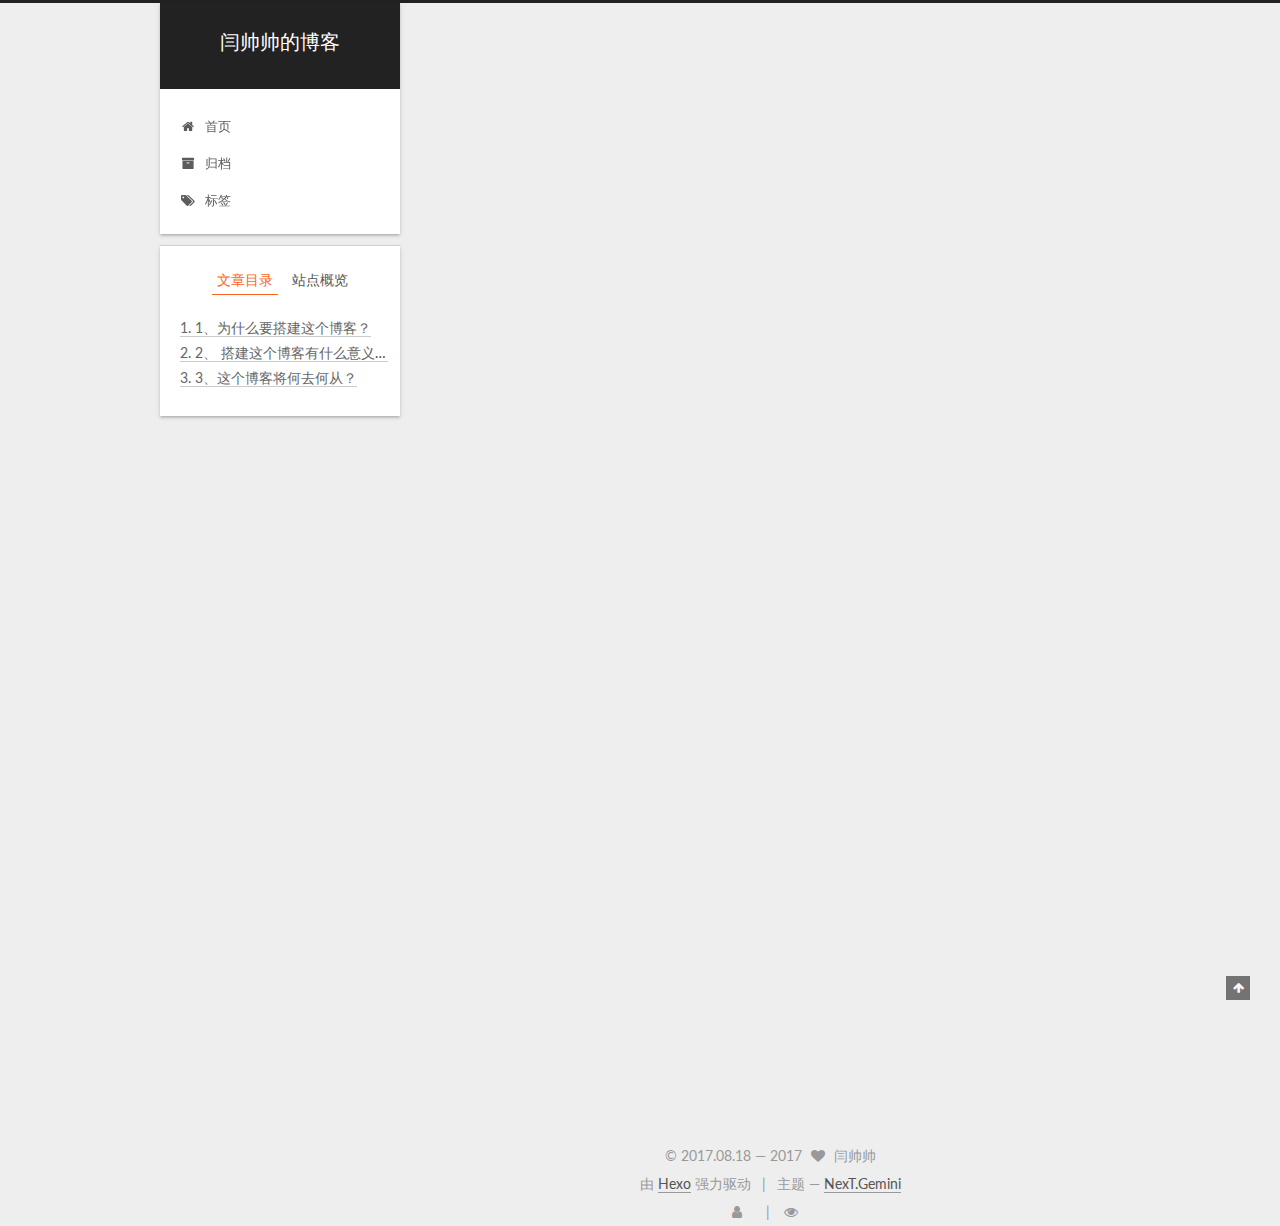
<file: 2017/08/26/Hello，babe/index.html>
<!DOCTYPE html>



  


<html class="theme-next gemini use-motion" lang="zh-Hans">
<head>
  <meta charset="UTF-8"/>
<meta http-equiv="X-UA-Compatible" content="IE=edge" />
<meta name="viewport" content="width=device-width, initial-scale=1, maximum-scale=1"/>
<meta name="theme-color" content="#222">









<meta http-equiv="Cache-Control" content="no-transform" />
<meta http-equiv="Cache-Control" content="no-siteapp" />















  
  
  <link href="/lib/fancybox/source/jquery.fancybox.css?v=2.1.5" rel="stylesheet" type="text/css" />




  
  
  
  

  
    
    
  

  

  

  

  

  
    
    
    <link href="//fonts.googleapis.com/css?family=Lato:300,300italic,400,400italic,700,700italic&subset=latin,latin-ext" rel="stylesheet" type="text/css">
  






<link href="/lib/font-awesome/css/font-awesome.min.css?v=4.6.2" rel="stylesheet" type="text/css" />

<link href="/css/main.css?v=5.1.2" rel="stylesheet" type="text/css" />


  <meta name="keywords" content="闲聊," />








  <link rel="shortcut icon" type="image/x-icon" href="/favicon.ico?v=5.1.2" />






<meta name="description" content="第一次搭建一个完整的个人博客，心情有点小紧张。。。 1、为什么要搭建这个博客？1.1 要从很久很久以前说起差不多是三四年前，我预感到，自己终将不是一个平凡的人，闫帅帅需要一个平台，需要一个platform!!! 1.2 然后就是五个月前那段时间，突然惊闻wesley买到了一个域名，顶级域名，惊喜级了，他欲送我，奈何总觉的不妥，于是，偷偷在阿里云上也买了一个域名，叫做rec4face.com，寓意是">
<meta name="keywords" content="闲聊">
<meta property="og:type" content="article">
<meta property="og:title" content="Hello World">
<meta property="og:url" content="http://rec4face.com/2017/08/26/Hello，babe/index.html">
<meta property="og:site_name" content="闫帅帅的博客">
<meta property="og:description" content="第一次搭建一个完整的个人博客，心情有点小紧张。。。 1、为什么要搭建这个博客？1.1 要从很久很久以前说起差不多是三四年前，我预感到，自己终将不是一个平凡的人，闫帅帅需要一个平台，需要一个platform!!! 1.2 然后就是五个月前那段时间，突然惊闻wesley买到了一个域名，顶级域名，惊喜级了，他欲送我，奈何总觉的不妥，于是，偷偷在阿里云上也买了一个域名，叫做rec4face.com，寓意是">
<meta property="og:locale" content="zh-Hans">
<meta property="og:updated_time" content="2017-08-24T06:24:44.000Z">
<meta name="twitter:card" content="summary">
<meta name="twitter:title" content="Hello World">
<meta name="twitter:description" content="第一次搭建一个完整的个人博客，心情有点小紧张。。。 1、为什么要搭建这个博客？1.1 要从很久很久以前说起差不多是三四年前，我预感到，自己终将不是一个平凡的人，闫帅帅需要一个平台，需要一个platform!!! 1.2 然后就是五个月前那段时间，突然惊闻wesley买到了一个域名，顶级域名，惊喜级了，他欲送我，奈何总觉的不妥，于是，偷偷在阿里云上也买了一个域名，叫做rec4face.com，寓意是">



<script type="text/javascript" id="hexo.configurations">
  var NexT = window.NexT || {};
  var CONFIG = {
    root: '/',
    scheme: 'Gemini',
    sidebar: {"position":"left","display":"post","offset":12,"offset_float":12,"b2t":false,"scrollpercent":false,"onmobile":false},
    fancybox: true,
    tabs: true,
    motion: true,
    duoshuo: {
      userId: '0',
      author: '博主'
    },
    algolia: {
      applicationID: '',
      apiKey: '',
      indexName: '',
      hits: {"per_page":10},
      labels: {"input_placeholder":"Search for Posts","hits_empty":"We didn't find any results for the search: ${query}","hits_stats":"${hits} results found in ${time} ms"}
    }
  };
</script>



  <link rel="canonical" href="http://rec4face.com/2017/08/26/Hello，babe/"/>





  <title>Hello World | 闫帅帅的博客</title>
  








</head>

<body itemscope itemtype="http://schema.org/WebPage" lang="zh-Hans">

  
  
    
  

  <div class="container sidebar-position-left page-post-detail ">
    <div class="headband"></div>

    <header id="header" class="header" itemscope itemtype="http://schema.org/WPHeader">
      <div class="header-inner"><div class="site-brand-wrapper">
  <div class="site-meta ">
    

    <div class="custom-logo-site-title">
      <a href="/"  class="brand" rel="start">
        <span class="logo-line-before"><i></i></span>
        <span class="site-title">闫帅帅的博客</span>
        <span class="logo-line-after"><i></i></span>
      </a>
    </div>
      
        <p class="site-subtitle"></p>
      
  </div>

  <div class="site-nav-toggle">
    <button>
      <span class="btn-bar"></span>
      <span class="btn-bar"></span>
      <span class="btn-bar"></span>
    </button>
  </div>
</div>

<nav class="site-nav">
  

  
    <ul id="menu" class="menu">
      
        
        <li class="menu-item menu-item-home">
          <a href="/" rel="section">
            
              <i class="menu-item-icon fa fa-fw fa-home"></i> <br />
            
            首页
          </a>
        </li>
      
        
        <li class="menu-item menu-item-archives">
          <a href="/目录/" rel="section">
            
              <i class="menu-item-icon fa fa-fw fa-archive"></i> <br />
            
            归档
          </a>
        </li>
      
        
        <li class="menu-item menu-item-tags">
          <a href="/标签/" rel="section">
            
              <i class="menu-item-icon fa fa-fw fa-tags"></i> <br />
            
            标签
          </a>
        </li>
      

      
    </ul>
  

  
</nav>



 </div>
    </header>

    <main id="main" class="main">
      <div class="main-inner">
        <div class="content-wrap">
          <div id="content" class="content">
            

  <div id="posts" class="posts-expand">
    

  

  
  
  

  <article class="post post-type-normal" itemscope itemtype="http://schema.org/Article">
  
  
  
  <div class="post-block">
    <link itemprop="mainEntityOfPage" href="http://rec4face.com/2017/08/26/Hello，babe/">

    <span hidden itemprop="author" itemscope itemtype="http://schema.org/Person">
      <meta itemprop="name" content="闫帅帅">
      <meta itemprop="description" content="">
      <meta itemprop="image" content="/images/init/avatar.jpg">
    </span>

    <span hidden itemprop="publisher" itemscope itemtype="http://schema.org/Organization">
      <meta itemprop="name" content="闫帅帅的博客">
    </span>

    
      <header class="post-header">

        
        
          <h1 class="post-title" itemprop="name headline">Hello World</h1>
        

        <div class="post-meta">
          <span class="post-time">
            
              <span class="post-meta-item-icon">
                <i class="fa fa-calendar-o"></i>
              </span>
              
                <span class="post-meta-item-text">发表于</span>
              
              <time title="创建于" itemprop="dateCreated datePublished" datetime="2017-08-26T22:04:04+08:00">
                2017-08-26
              </time>
            

            

            
          </span>

          

          
            
              <span class="post-comments-count">
                <span class="post-meta-divider">|</span>
                <span class="post-meta-item-icon">
                  <i class="fa fa-comment-o"></i>
                </span>
                <a href="/2017/08/26/Hello，babe/#comments" itemprop="discussionUrl">
                  <span class="post-comments-count disqus-comment-count"
                        data-disqus-identifier="2017/08/26/Hello，babe/" itemprop="commentCount"></span>
                </a>
              </span>
            
          

          
          

          
            <span class="post-meta-divider">|</span>
            <span class="page-pv"><i class="fa fa-file-o"></i>
            <span class="busuanzi-value" id="busuanzi_value_page_pv" ></span>
            </span>
          

          

          

        </div>
      </header>
    

    
    
    
    <div class="post-body" itemprop="articleBody">

      
      

      
        <p>第一次搭建一个完整的个人博客，心情有点小紧张。。。</p>
<h2 id="1、为什么要搭建这个博客？"><a href="#1、为什么要搭建这个博客？" class="headerlink" title="1、为什么要搭建这个博客？"></a>1、为什么要搭建这个博客？</h2><h3 id="1-1-要从很久很久以前说起"><a href="#1-1-要从很久很久以前说起" class="headerlink" title="1.1 要从很久很久以前说起"></a>1.1 要从很久很久以前说起</h3><p>差不多是三四年前，我预感到，自己终将不是一个平凡的人，闫帅帅需要一个平台，需要一个platform!!!</p>
<h3 id="1-2-然后就是五个月前"><a href="#1-2-然后就是五个月前" class="headerlink" title="1.2 然后就是五个月前"></a>1.2 然后就是五个月前</h3><p>那段时间，突然惊闻wesley买到了一个域名，顶级域名，惊喜级了，他欲送我，奈何总觉的不妥，于是，偷偷在阿里云上也买了一个域名，叫做rec4face.com，寓意是人脸识别，而这正是我现在研究生的课题。</p>
<h3 id="1-3-现在呢？是怎么回事？"><a href="#1-3-现在呢？是怎么回事？" class="headerlink" title="1.3 现在呢？是怎么回事？"></a>1.3 现在呢？是怎么回事？</h3><p>折腾啦许久，自己的博客没有建立起来，反倒偃旗息鼓了几个月。<br>后来，在逛github的时候，偶然发现很多github.io网站，都是他们的个人博客，于是我就搜索了相关的东西，然后，好东西啊，不花钱，还能无限空间，乖乖，于是，就有了今天。。。</p>
<h2 id="2、-搭建这个博客有什么意义？"><a href="#2、-搭建这个博客有什么意义？" class="headerlink" title="2、 搭建这个博客有什么意义？"></a>2、 搭建这个博客有什么意义？</h2><p>人生有什么意义？？？</p>
<h2 id="3、这个博客将何去何从？"><a href="#3、这个博客将何去何从？" class="headerlink" title="3、这个博客将何去何从？"></a>3、这个博客将何去何从？</h2><p>人类的终点在哪里？？？</p>

      
    </div>
    
    
    

    

    

    

    <footer class="post-footer">
      
        <div class="post-tags">
          
            <a href="/tags/闲聊/" rel="tag"># 闲聊</a>
          
        </div>
      

      
      
      

      
        <div class="post-nav">
          <div class="post-nav-next post-nav-item">
            
              <a href="/2017/08/26/人脸表情动画/" rel="next" title="人脸动画生成">
                <i class="fa fa-chevron-left"></i> 人脸动画生成
              </a>
            
          </div>

          <span class="post-nav-divider"></span>

          <div class="post-nav-prev post-nav-item">
            
          </div>
        </div>
      

      
      
    </footer>
  </div>
  
  
  
  </article>



    <div class="post-spread">
      
    </div>
  </div>


          </div>
          


          
  <div class="comments" id="comments">
    
      <div id="disqus_thread">
        <noscript>
          Please enable JavaScript to view the
          <a href="https://disqus.com/?ref_noscript">comments powered by Disqus.</a>
        </noscript>
      </div>
    
  </div>


        </div>
        
          
  
  <div class="sidebar-toggle">
    <div class="sidebar-toggle-line-wrap">
      <span class="sidebar-toggle-line sidebar-toggle-line-first"></span>
      <span class="sidebar-toggle-line sidebar-toggle-line-middle"></span>
      <span class="sidebar-toggle-line sidebar-toggle-line-last"></span>
    </div>
  </div>

  <aside id="sidebar" class="sidebar">
    
    <div class="sidebar-inner">

      

      
        <ul class="sidebar-nav motion-element">
          <li class="sidebar-nav-toc sidebar-nav-active" data-target="post-toc-wrap" >
            文章目录
          </li>
          <li class="sidebar-nav-overview" data-target="site-overview">
            站点概览
          </li>
        </ul>
      

      <section class="site-overview sidebar-panel">
        <div class="site-author motion-element" itemprop="author" itemscope itemtype="http://schema.org/Person">
          <img class="site-author-image" itemprop="image"
               src="/images/init/avatar.jpg"
               alt="闫帅帅" />
          <p class="site-author-name" itemprop="name">闫帅帅</p>
           
              <p class="site-description motion-element" itemprop="description">TO BE NO.1</p>
          
        </div>
        <nav class="site-state motion-element">

          
            <div class="site-state-item site-state-posts">
              <a href="/目录/">
                <span class="site-state-item-count">2</span>
                <span class="site-state-item-name">日志</span>
              </a>
            </div>
          

          

          
            
            
            <div class="site-state-item site-state-tags">
              
                <span class="site-state-item-count">2</span>
                <span class="site-state-item-name">标签</span>
              
            </div>
          

        </nav>

        

        <div class="links-of-author motion-element">
          
        </div>

        
        

        
        

        


      </section>

      
      <!--noindex-->
        <section class="post-toc-wrap motion-element sidebar-panel sidebar-panel-active">
          <div class="post-toc">

            
              
            

            
              <div class="post-toc-content"><ol class="nav"><li class="nav-item nav-level-2"><a class="nav-link" href="#1、为什么要搭建这个博客？"><span class="nav-number">1.</span> <span class="nav-text">1、为什么要搭建这个博客？</span></a><ol class="nav-child"><li class="nav-item nav-level-3"><a class="nav-link" href="#1-1-要从很久很久以前说起"><span class="nav-number">1.1.</span> <span class="nav-text">1.1 要从很久很久以前说起</span></a></li><li class="nav-item nav-level-3"><a class="nav-link" href="#1-2-然后就是五个月前"><span class="nav-number">1.2.</span> <span class="nav-text">1.2 然后就是五个月前</span></a></li><li class="nav-item nav-level-3"><a class="nav-link" href="#1-3-现在呢？是怎么回事？"><span class="nav-number">1.3.</span> <span class="nav-text">1.3 现在呢？是怎么回事？</span></a></li></ol></li><li class="nav-item nav-level-2"><a class="nav-link" href="#2、-搭建这个博客有什么意义？"><span class="nav-number">2.</span> <span class="nav-text">2、 搭建这个博客有什么意义？</span></a></li><li class="nav-item nav-level-2"><a class="nav-link" href="#3、这个博客将何去何从？"><span class="nav-number">3.</span> <span class="nav-text">3、这个博客将何去何从？</span></a></li></ol></div>
            

          </div>
        </section>
      <!--/noindex-->
      

      

    </div>
  </aside>


        
      </div>
    </main>

    <footer id="footer" class="footer">
      <div class="footer-inner">
        <div class="copyright" >
  
  &copy;  2017.08.18 &mdash; 
  <span itemprop="copyrightYear">2017</span>
  <span class="with-love">
    <i class="fa fa-heart"></i>
  </span>
  <span class="author" itemprop="copyrightHolder">闫帅帅</span>

  
</div>


  <div class="powered-by">
    由 <a class="theme-link" href="https://hexo.io">Hexo</a> 强力驱动
  </div>

  <span class="post-meta-divider">|</span>

  <div class="theme-info">
    主题 &mdash;
    <a class="theme-link" href="https://github.com/iissnan/hexo-theme-next">
      NexT.Gemini
    </a>
  </div>


        
<div class="busuanzi-count">
  <script async src="https://dn-lbstatics.qbox.me/busuanzi/2.3/busuanzi.pure.mini.js"></script>

  
    <span class="site-uv">
      <i class="fa fa-user"></i>
      <span class="busuanzi-value" id="busuanzi_value_site_uv"></span>
      
    </span>
  

  
    <span class="site-pv">
      <i class="fa fa-eye"></i>
      <span class="busuanzi-value" id="busuanzi_value_site_pv"></span>
      
    </span>
  
</div>








        
      </div>
    </footer>

    
      <div class="back-to-top">
        <i class="fa fa-arrow-up"></i>
        
      </div>
    

  </div>

  

<script type="text/javascript">
  if (Object.prototype.toString.call(window.Promise) !== '[object Function]') {
    window.Promise = null;
  }
</script>









  












  
  <script type="text/javascript" src="/lib/jquery/index.js?v=2.1.3"></script>

  
  <script type="text/javascript" src="/lib/fastclick/lib/fastclick.min.js?v=1.0.6"></script>

  
  <script type="text/javascript" src="/lib/jquery_lazyload/jquery.lazyload.js?v=1.9.7"></script>

  
  <script type="text/javascript" src="/lib/velocity/velocity.min.js?v=1.2.1"></script>

  
  <script type="text/javascript" src="/lib/velocity/velocity.ui.min.js?v=1.2.1"></script>

  
  <script type="text/javascript" src="/lib/fancybox/source/jquery.fancybox.pack.js?v=2.1.5"></script>


  


  <script type="text/javascript" src="/js/src/utils.js?v=5.1.2"></script>

  <script type="text/javascript" src="/js/src/motion.js?v=5.1.2"></script>



  
  


  <script type="text/javascript" src="/js/src/affix.js?v=5.1.2"></script>

  <script type="text/javascript" src="/js/src/schemes/pisces.js?v=5.1.2"></script>



  
  <script type="text/javascript" src="/js/src/scrollspy.js?v=5.1.2"></script>
<script type="text/javascript" src="/js/src/post-details.js?v=5.1.2"></script>



  


  <script type="text/javascript" src="/js/src/bootstrap.js?v=5.1.2"></script>



  


  

    
      <script id="dsq-count-scr" src="https://yannsy.disqus.com/count.js" async></script>
    

    
      <script type="text/javascript">
        var disqus_config = function () {
          this.page.url = 'http://rec4face.com/2017/08/26/Hello，babe/';
          this.page.identifier = '2017/08/26/Hello，babe/';
          this.page.title = 'Hello World';
        };
        var d = document, s = d.createElement('script');
        s.src = 'https://yannsy.disqus.com/embed.js';
        s.setAttribute('data-timestamp', '' + +new Date());
        (d.head || d.body).appendChild(s);
      </script>
    

  




	





  










  





  

  

  

  
  


  

  

</body>
</html>
</file>
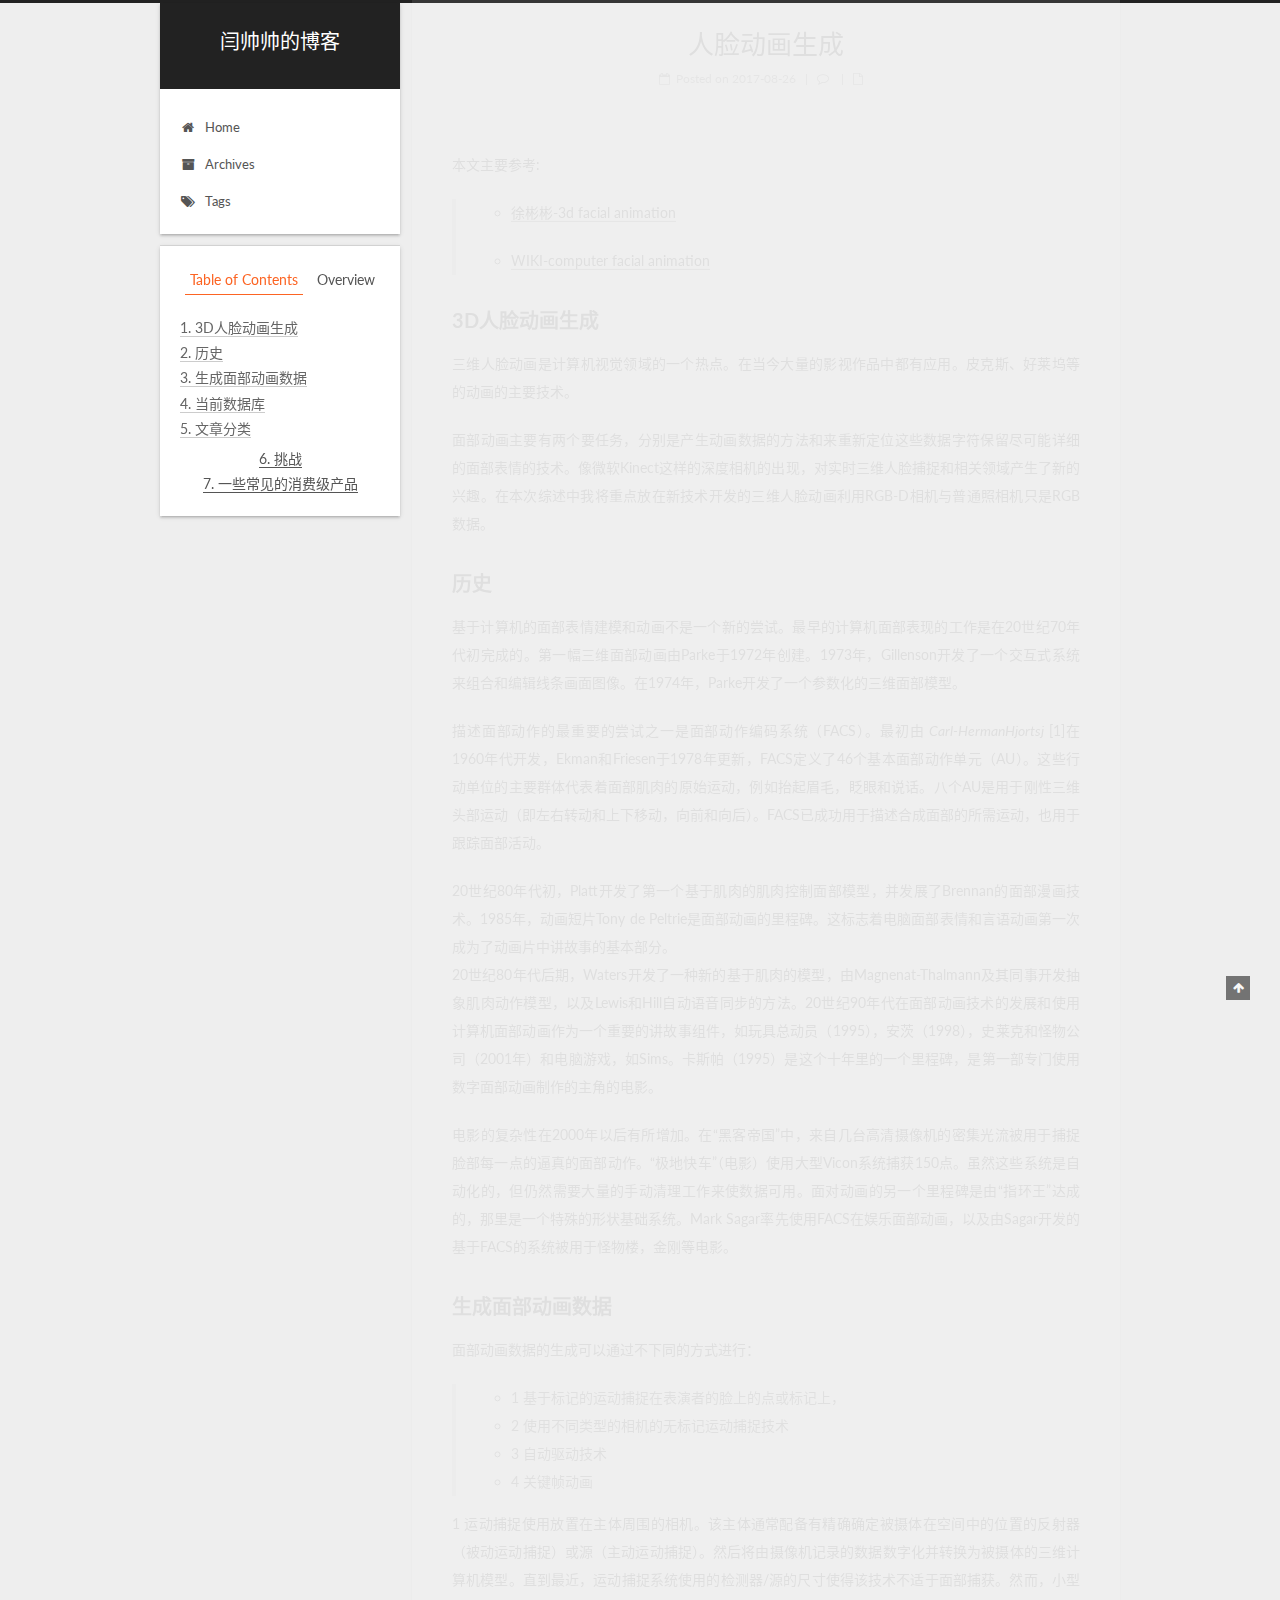
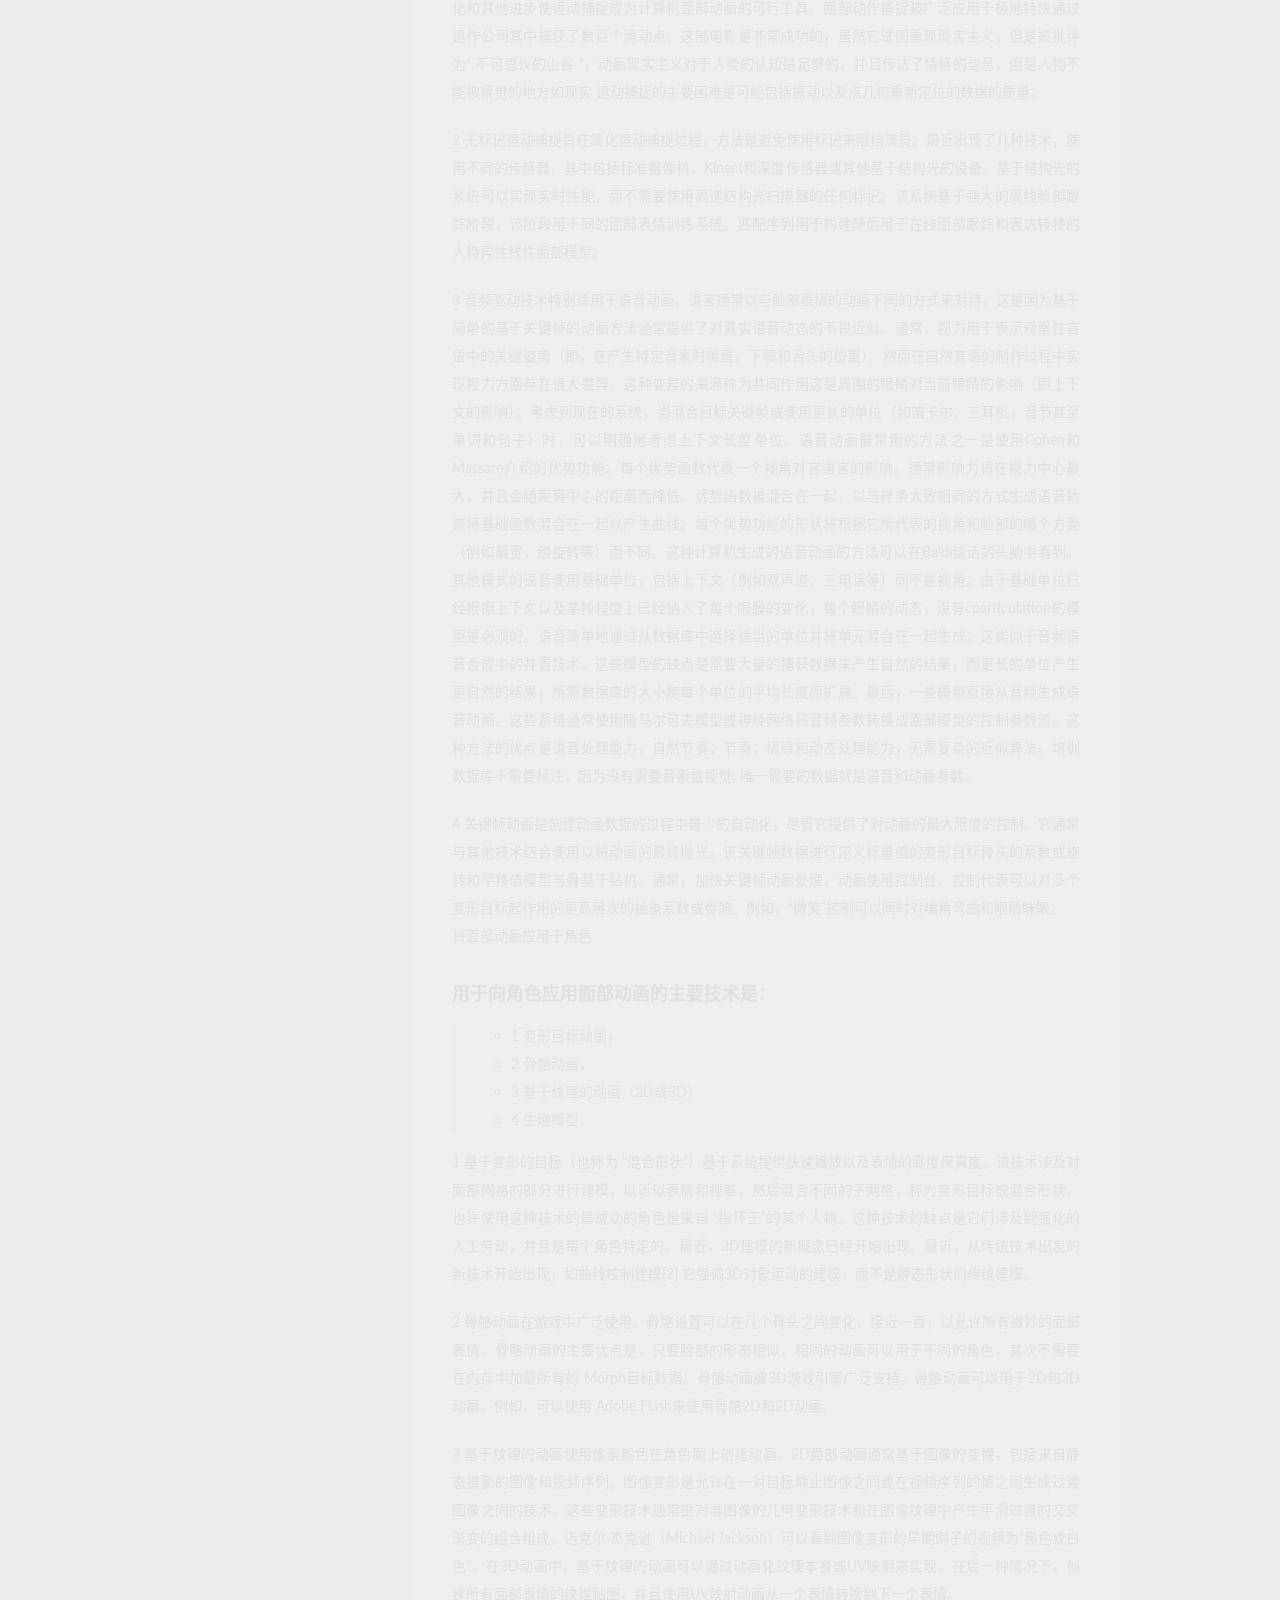
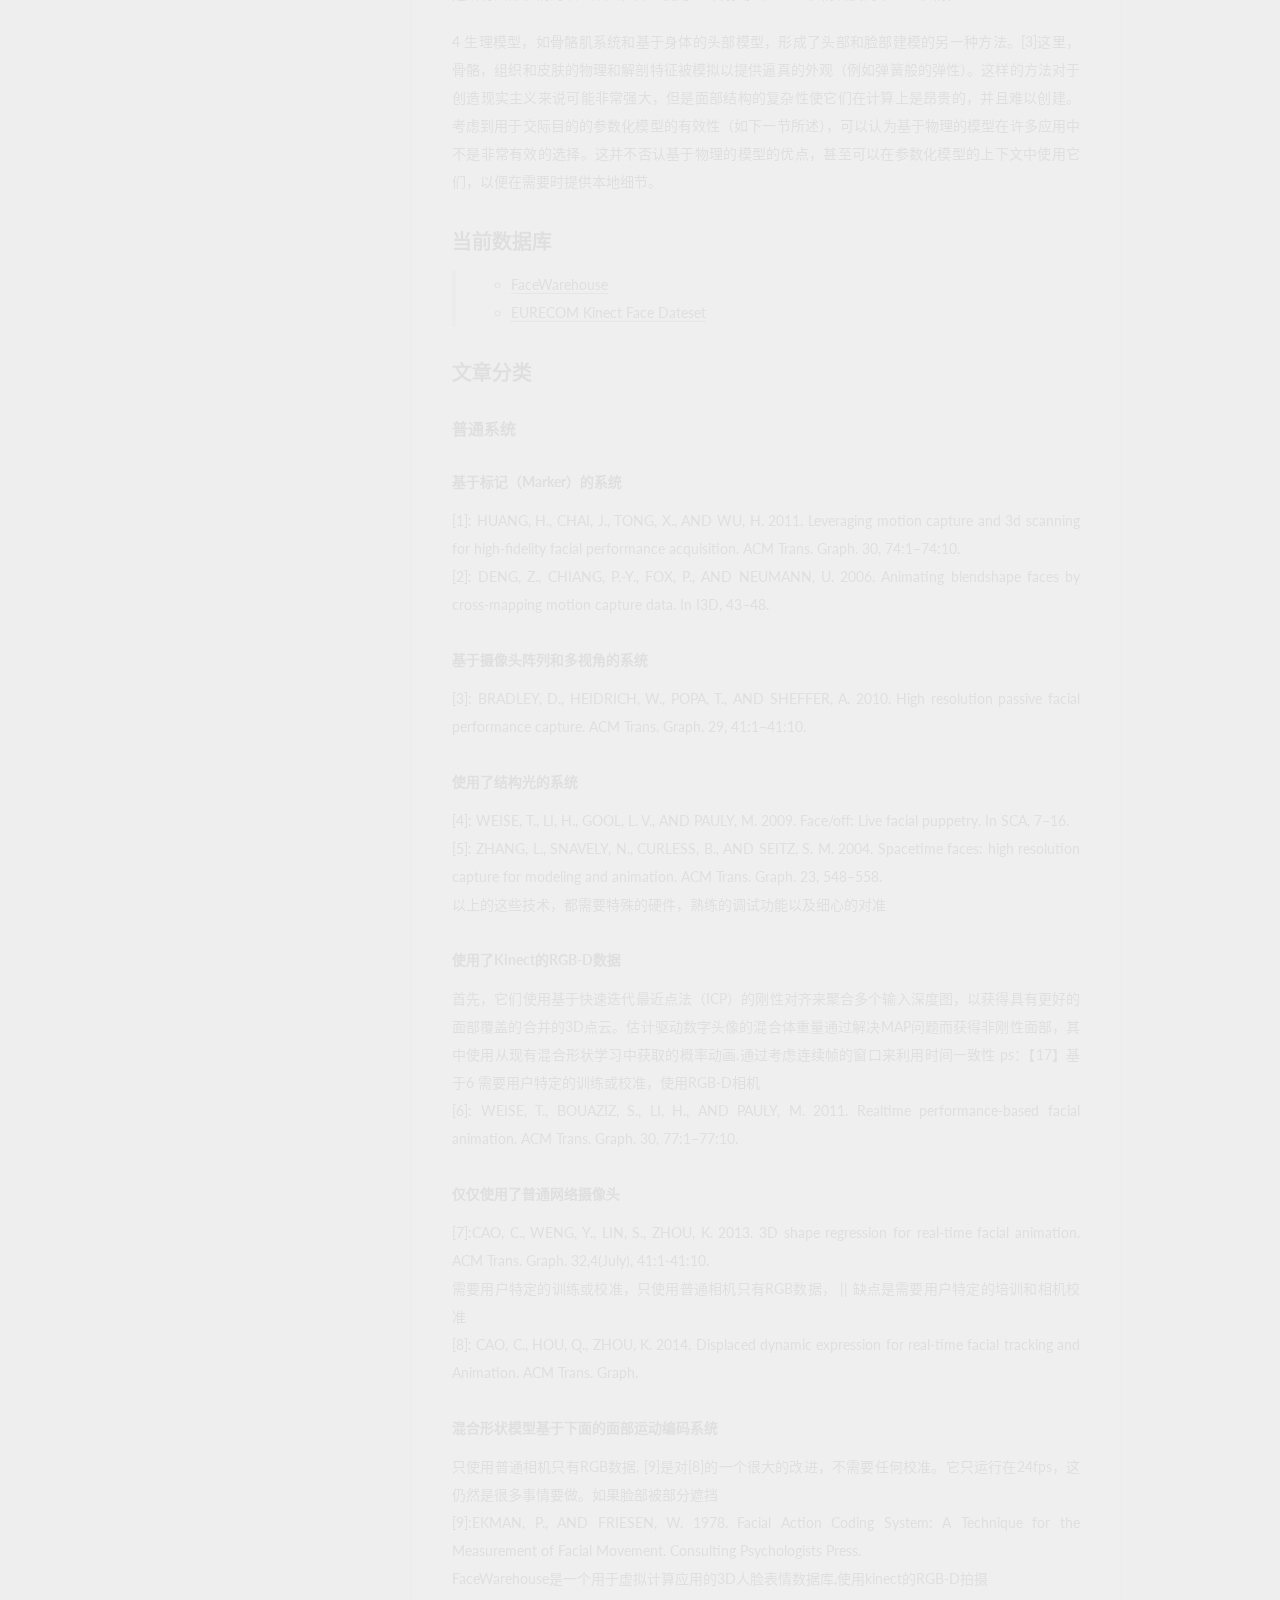
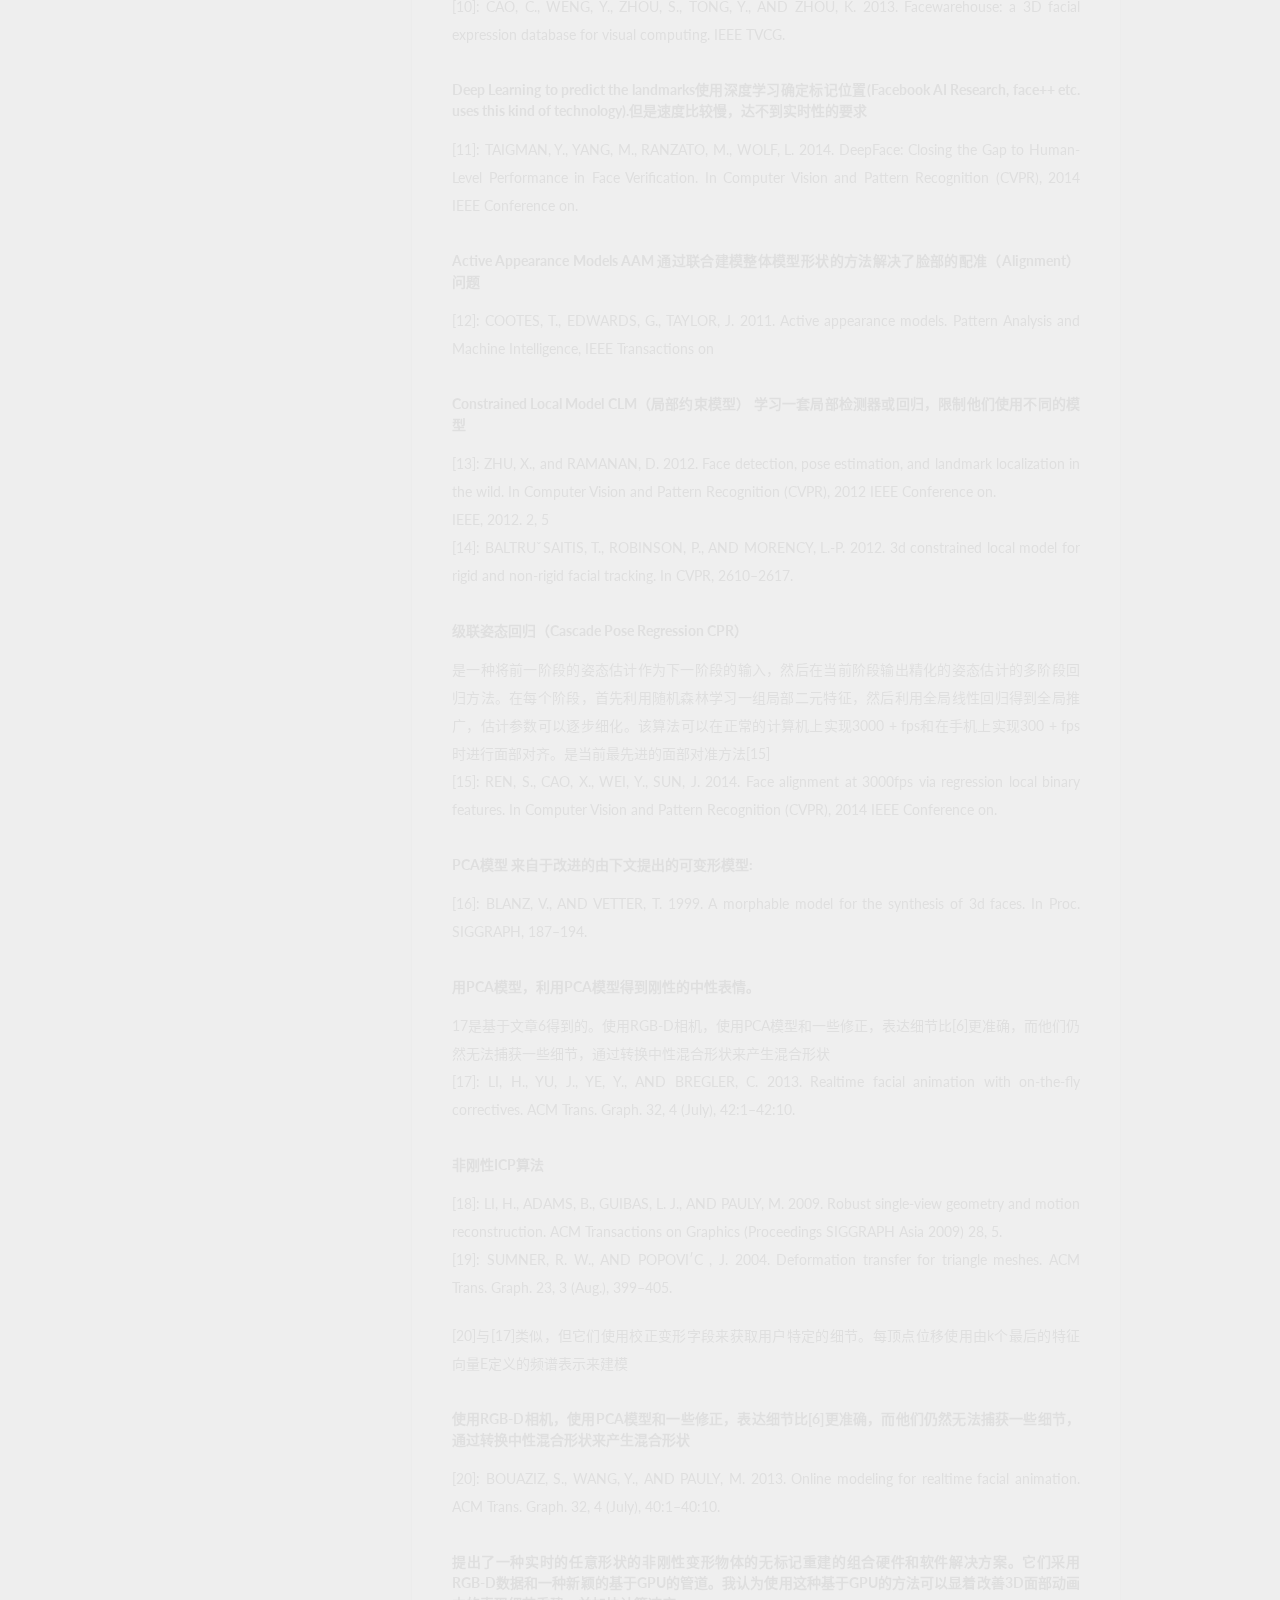
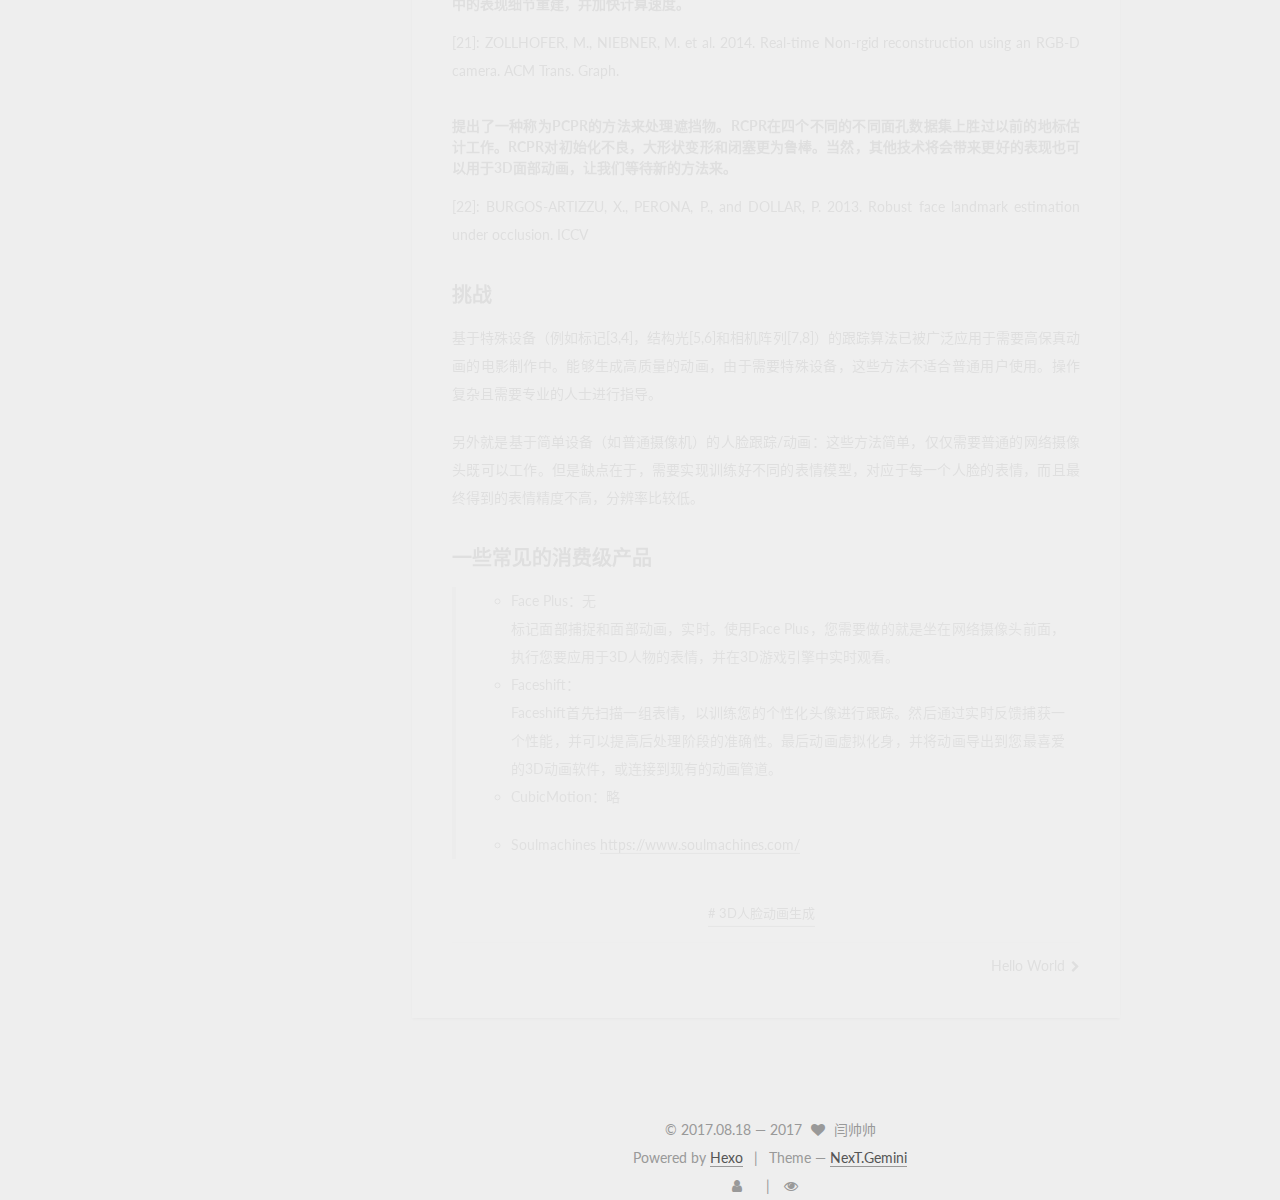
<file: 2017/08/26/人脸表情动画/index.html>
<!DOCTYPE html>



  


<html class="theme-next gemini use-motion" lang="zh-CN">
<head>
  <meta charset="UTF-8"/>
<meta http-equiv="X-UA-Compatible" content="IE=edge" />
<meta name="viewport" content="width=device-width, initial-scale=1, maximum-scale=1"/>
<meta name="theme-color" content="#222">









<meta http-equiv="Cache-Control" content="no-transform" />
<meta http-equiv="Cache-Control" content="no-siteapp" />















  
  
  <link href="/lib/fancybox/source/jquery.fancybox.css?v=2.1.5" rel="stylesheet" type="text/css" />




  
  
  
  

  
    
    
  

  

  

  

  

  
    
    
    <link href="//fonts.googleapis.com/css?family=Lato:300,300italic,400,400italic,700,700italic&subset=latin,latin-ext" rel="stylesheet" type="text/css">
  






<link href="/lib/font-awesome/css/font-awesome.min.css?v=4.6.2" rel="stylesheet" type="text/css" />

<link href="/css/main.css?v=5.1.2" rel="stylesheet" type="text/css" />


  <meta name="keywords" content="3D人脸动画生成," />








  <link rel="shortcut icon" type="image/x-icon" href="/favicon.ico?v=5.1.2" />






<meta name="description" content="本文主要参考:   徐彬彬-3d facial animation  WIKI-computer facial animation    3D人脸动画生成三维人脸动画是计算机视觉领域的一个热点。在当今大量的影视作品中都有应用。皮克斯、好莱坞等的动画的主要技术。 面部动画主要有两个要任务，分别是产生动画数据的方法和来重新定位这些数据字符保留尽可能详细的面部表情的技术。像微软Kinect这样的深度相机">
<meta name="keywords" content="3D人脸动画生成">
<meta property="og:type" content="article">
<meta property="og:title" content="人脸动画生成">
<meta property="og:url" content="http://rec4face.com/2017/08/26/人脸表情动画/index.html">
<meta property="og:site_name" content="闫帅帅的博客">
<meta property="og:description" content="本文主要参考:   徐彬彬-3d facial animation  WIKI-computer facial animation    3D人脸动画生成三维人脸动画是计算机视觉领域的一个热点。在当今大量的影视作品中都有应用。皮克斯、好莱坞等的动画的主要技术。 面部动画主要有两个要任务，分别是产生动画数据的方法和来重新定位这些数据字符保留尽可能详细的面部表情的技术。像微软Kinect这样的深度相机">
<meta property="og:locale" content="zh-CN">
<meta property="og:updated_time" content="2017-08-24T06:34:34.000Z">
<meta name="twitter:card" content="summary">
<meta name="twitter:title" content="人脸动画生成">
<meta name="twitter:description" content="本文主要参考:   徐彬彬-3d facial animation  WIKI-computer facial animation    3D人脸动画生成三维人脸动画是计算机视觉领域的一个热点。在当今大量的影视作品中都有应用。皮克斯、好莱坞等的动画的主要技术。 面部动画主要有两个要任务，分别是产生动画数据的方法和来重新定位这些数据字符保留尽可能详细的面部表情的技术。像微软Kinect这样的深度相机">



<script type="text/javascript" id="hexo.configurations">
  var NexT = window.NexT || {};
  var CONFIG = {
    root: '/',
    scheme: 'Gemini',
    sidebar: {"position":"left","display":"post","offset":12,"offset_float":12,"b2t":false,"scrollpercent":false,"onmobile":false},
    fancybox: true,
    tabs: true,
    motion: true,
    duoshuo: {
      userId: '0',
      author: 'Author'
    },
    algolia: {
      applicationID: '',
      apiKey: '',
      indexName: '',
      hits: {"per_page":10},
      labels: {"input_placeholder":"Search for Posts","hits_empty":"We didn't find any results for the search: ${query}","hits_stats":"${hits} results found in ${time} ms"}
    }
  };
</script>



  <link rel="canonical" href="http://rec4face.com/2017/08/26/人脸表情动画/"/>





  <title>人脸动画生成 | 闫帅帅的博客</title>
  








</head>

<body itemscope itemtype="http://schema.org/WebPage" lang="zh-CN">

  
  
    
  

  <div class="container sidebar-position-left page-post-detail ">
    <div class="headband"></div>

    <header id="header" class="header" itemscope itemtype="http://schema.org/WPHeader">
      <div class="header-inner"><div class="site-brand-wrapper">
  <div class="site-meta ">
    

    <div class="custom-logo-site-title">
      <a href="/"  class="brand" rel="start">
        <span class="logo-line-before"><i></i></span>
        <span class="site-title">闫帅帅的博客</span>
        <span class="logo-line-after"><i></i></span>
      </a>
    </div>
      
        <p class="site-subtitle"></p>
      
  </div>

  <div class="site-nav-toggle">
    <button>
      <span class="btn-bar"></span>
      <span class="btn-bar"></span>
      <span class="btn-bar"></span>
    </button>
  </div>
</div>

<nav class="site-nav">
  

  
    <ul id="menu" class="menu">
      
        
        <li class="menu-item menu-item-home">
          <a href="/" rel="section">
            
              <i class="menu-item-icon fa fa-fw fa-home"></i> <br />
            
            Home
          </a>
        </li>
      
        
        <li class="menu-item menu-item-archives">
          <a href="/目录/" rel="section">
            
              <i class="menu-item-icon fa fa-fw fa-archive"></i> <br />
            
            Archives
          </a>
        </li>
      
        
        <li class="menu-item menu-item-tags">
          <a href="/标签/" rel="section">
            
              <i class="menu-item-icon fa fa-fw fa-tags"></i> <br />
            
            Tags
          </a>
        </li>
      

      
    </ul>
  

  
</nav>



 </div>
    </header>

    <main id="main" class="main">
      <div class="main-inner">
        <div class="content-wrap">
          <div id="content" class="content">
            

  <div id="posts" class="posts-expand">
    

  

  
  
  

  <article class="post post-type-normal" itemscope itemtype="http://schema.org/Article">
  
  
  
  <div class="post-block">
    <link itemprop="mainEntityOfPage" href="http://rec4face.com/2017/08/26/人脸表情动画/">

    <span hidden itemprop="author" itemscope itemtype="http://schema.org/Person">
      <meta itemprop="name" content="闫帅帅">
      <meta itemprop="description" content="">
      <meta itemprop="image" content="/images/init/avatar.jpg">
    </span>

    <span hidden itemprop="publisher" itemscope itemtype="http://schema.org/Organization">
      <meta itemprop="name" content="闫帅帅的博客">
    </span>

    
      <header class="post-header">

        
        
          <h1 class="post-title" itemprop="name headline">人脸动画生成</h1>
        

        <div class="post-meta">
          <span class="post-time">
            
              <span class="post-meta-item-icon">
                <i class="fa fa-calendar-o"></i>
              </span>
              
                <span class="post-meta-item-text">Posted on</span>
              
              <time title="Post created" itemprop="dateCreated datePublished" datetime="2017-08-26T22:04:04+08:00">
                2017-08-26
              </time>
            

            

            
          </span>

          

          
            
              <span class="post-comments-count">
                <span class="post-meta-divider">|</span>
                <span class="post-meta-item-icon">
                  <i class="fa fa-comment-o"></i>
                </span>
                <a href="/2017/08/26/人脸表情动画/#comments" itemprop="discussionUrl">
                  <span class="post-comments-count disqus-comment-count"
                        data-disqus-identifier="2017/08/26/人脸表情动画/" itemprop="commentCount"></span>
                </a>
              </span>
            
          

          
          

          
            <span class="post-meta-divider">|</span>
            <span class="page-pv"><i class="fa fa-file-o"></i>
            <span class="busuanzi-value" id="busuanzi_value_page_pv" ></span>
            </span>
          

          

          

        </div>
      </header>
    

    
    
    
    <div class="post-body" itemprop="articleBody">

      
      

      
        <p>本文主要参考:</p>
<blockquote>
<ul>
<li><p><a href="https://freesouls.github.io/2015/04/16/3d-facial-animation" target="_blank" rel="external">徐彬彬-3d facial animation</a></p>
</li>
<li><p><a href="https://en.wikipedia.org/wiki/Computer_facial_animation" target="_blank" rel="external">WIKI-computer facial animation</a></p>
</li>
</ul>
</blockquote>
<h2 id="3D人脸动画生成"><a href="#3D人脸动画生成" class="headerlink" title="3D人脸动画生成"></a>3D人脸动画生成</h2><p>三维人脸动画是计算机视觉领域的一个热点。在当今大量的影视作品中都有应用。皮克斯、好莱坞等的动画的主要技术。</p>
<p>面部动画主要有两个要任务，分别是产生动画数据的方法和来重新定位这些数据字符保留尽可能详细的面部表情的技术。像微软Kinect这样的深度相机的出现，对实时三维人脸捕捉和相关领域产生了新的兴趣。在本次综述中我将重点放在新技术开发的三维人脸动画利用RGB-D相机与普通照相机只是RGB数据。</p>
<h2 id="历史"><a href="#历史" class="headerlink" title="历史"></a>历史</h2><p>基于计算机的面部表情建模和动画不是一个新的尝试。最早的计算机面部表现的工作是在20世纪70年代初完成的。第一幅三维面部动画由Parke于1972年创建。1973年，Gillenson开发了一个交互式系统来组合和编辑线条画面图像。在1974年，Parke开发了一个参数化的三维面部模型。</p>
<p>描述面部动作的最重要的尝试之一是面部动作编码系统（FACS）。最初由 <em>Carl-HermanHjortsj</em> [1]在1960年代开发，Ekman和Friesen于1978年更新，FACS定义了46个基本面部动作单元（AU）。这些行动单位的主要群体代表着面部肌肉的原始运动，例如抬起眉毛，眨眼和说话。八个AU是用于刚性三维头部运动（即左右转动和上下移动，向前和向后）。FACS已成功用于描述合成面部的所需运动，也用于跟踪面部活动。</p>
<p>20世纪80年代初，Platt开发了第一个基于肌肉的肌肉控制面部模型，并发展了Brennan的面部漫画技术。1985年，动画短片Tony de Peltrie是面部动画的里程碑。这标志着电脑面部表情和言语动画第一次成为了动画片中讲故事的基本部分。<br>20世纪80年代后期，Waters开发了一种新的基于肌肉的模型，由Magnenat-Thalmann及其同事开发抽象肌肉动作模型，以及Lewis和Hill自动语音同步的方法。20世纪90年代在面部动画技术的发展和使用计算机面部动画作为一个重要的讲故事组件，如玩具总动员（1995），安茨（1998），史莱克和怪物公司（2001年）和电脑游戏，如Sims。卡斯帕（1995）是这个十年里的一个里程碑，是第一部专门使用数字面部动画制作的主角的电影。</p>
<p>电影的复杂性在2000年以后有所增加。在“黑客帝国”中，来自几台高清摄像机的密集光流被用于捕捉脸部每一点的逼真的面部动作。“极地快车”（电影）使用大型Vicon系统捕获150点。虽然这些系统是自动化的，但仍然需要大量的手动清理工作来使数据可用。面对动画的另一个里程碑是由“指环王”达成的，那里是一个特殊的形状基础系统。Mark Sagar率先使用FACS在娱乐面部动画，以及由Sagar开发的基于FACS的系统被用于怪物楼，金刚等电影。</p>
<h2 id="生成面部动画数据"><a href="#生成面部动画数据" class="headerlink" title="生成面部动画数据"></a>生成面部动画数据</h2><p>面部动画数据的生成可以通过不下同的方式进行：</p>
<blockquote>
<ul>
<li>1 基于标记的运动捕捉在表演者的脸上的点或标记上，</li>
<li>2 使用不同类型的相机的无标记运动捕捉技术</li>
<li>3 自动驱动技术</li>
<li>4 关键帧动画</li>
</ul>
</blockquote>
<p>1 运动捕捉使用放置在主体周围的相机。该主体通常配备有精确确定被摄体在空间中的位置的反射器（被动运动捕捉）或源（主动运动捕捉）。然后将由摄像机记录的数据数字化并转换为被摄体的三维计算机模型。直到最近，运动捕捉系统使用的检测器/源的尺寸使得该技术不适于面部捕获。然而，小型化和其他进步使运动捕捉成为计算机面部动画的可行工具。面部动作捕捉被广泛应用于极地特快通过运作公司其中捕获了数百个运动点。这部电影是非常成功的，虽然它试图重现现实主义，但是被批评为“ 不可思议的山谷 ”，动画现实主义对于人类的认知是足够的，并且传达了情感的信息，但是人物不能被察觉的地方如现实 运动捕捉的主要困难是可能包括振动以及点几何重新定位的数据的质量。</p>
<p>2 无标记运动捕捉旨在简化运动捕捉过程，方法是避免使用标记来阻挡演员。最近出现了几种技术，使用不同的传感器，其中包括标准摄像机，Kinect和深度传感器或其他基于结构光的设备。基于结构光的系统可以实现实时性能，而不需要使用高速结构光扫描器的任何标记。该系统基于强大的离线脸部跟踪阶段，该阶段用不同的面部表情训练系统。匹配序列用于构建随后用于在线面部跟踪和表达转移的人特异性线性面部模型。</p>
<p>3 音频驱动技术特别适用于语音动画。语言通常以与脸部表情的动画不同的方式来对待，这是因为基于简单的基于关键帧的动画方法通常提供了对真实语音动态的不良近似。通常，视力用于表示观察性言语中的关键姿势（即，在产生特定音素时嘴唇，下颚和舌头的位置），然而在自然言语的制作过程中实现视力方面存在很大差异。这种变异的来源称为共同作用这是周围的眼睛对当前眼睛的影响（即上下文的影响）。考虑到现在的系统，当混合目标关键帧或使用更长的单位（如笛卡尔，三耳机，音节甚至单词和句子）时，可以明确地考虑上下文长度单位。语音动画最常用的方法之一是使用Cohen和Massaro介绍的优势功能。每个优势函数代表一个视角对言语言的影响。通常影响力将在视力中心最大，并且会随距离中心的距离而降低。优势函数被混合在一起，以与样条大致相同的方式生成语音轨迹将基础函数混合在一起以产生曲线。每个优势功能的形状将根据它所代表的视角和脸部的哪个方面（例如唇宽，颌旋转等）而不同。这种计算机生成的语音动画的方法可以在Baldi谈话的头脑中看到。其他模式的语音使用基础单位，包括上下文（例如双声道，三电话等）而不是视角。由于基础单位已经根据上下文以及某种程度上已经纳入了每个眼膜的变化，每个眼睛的动态，没有coarticulation的模型是必须的。语音简单地通过从数据库中选择适当的单位并将单元混合在一起生成。这类似于音频语音合成中的并置技术。这些模型的缺点是需要大量的捕获数据来产生自然的结果，而更长的单位产生更自然的结果，所需数据库的大小随每个单位的平均长度而扩展。最后，一些模型直接从音频生成语音动画。这些系统通常使用隐马尔可夫模型或神经网络将音频参数转换成面部模型的控制参数流。这种方法的优点是语音处理能力，自然节奏，节奏，情感和动态处理能力，无需复杂的近似算法。培训数据库不需要标注，因为没有需要音素或视觉; 唯一需要的数据就是语音和动画参数。</p>
<p>4 关键帧动画是创建动画数据的过程中最少的自动化，尽管它提供了对动画的最大限度的控制。它通常与其他技术结合使用以将动画的最终抛光。该关键帧数据进行定义标量值的变形目标骨头的系数或旋转和平移值模型与骨基于钻机。通常，加快关键帧动画处理，动画使用控制台。控制代表可以对多个变形目标起作用的更高层次的抽象系数或骨骼。例如，“微笑”控制可以同时对嘴角弯曲和眼睛眯眼。<br>将面部动画应用于角色</p>
<h3 id="用于向角色应用面部动画的主要技术是："><a href="#用于向角色应用面部动画的主要技术是：" class="headerlink" title="用于向角色应用面部动画的主要技术是："></a>用于向角色应用面部动画的主要技术是：</h3><blockquote>
<ul>
<li>1 变形目标动画，</li>
<li>2 骨骼动画，</li>
<li>3 基于纹理的动画（2D或3D）</li>
<li>4 生理模型。</li>
</ul>
</blockquote>
<p>1 基于变形的目标（也称为 “混合形状”）基于系统提供快速播放以及表情的高度保真度。该技术涉及对面部网格的部分进行建模，以近似表情和视差，然后混合不同的子网格，称为变形目标或混合形状。也许使用这种技术的最成功的角色是来自 “指环王”的某个人物。这种技术的缺点是它们涉及到强化的人工劳动，并且是每个角色特定的。最近，3D建模的新概念已经开始出现。最近，从传统技术出发的新技术开始出现，如曲线控制建模[2] 它强调3D对象运动的建模，而不是静态形状的传统建模。</p>
<p>2 骨骼动画在游戏中广泛使用。骨骼设置可以在几个骨头之间变化，接近一百，以允许所有微妙的面部表情。骨骼动画的主要优点是，只要脸部的形态相似，相同的动画可以用于不同的角色，其次不需要在内存中加载所有的 Morph目标数据。骨骼动画被3D游戏引擎广泛支持。骨骼动画可以用于2D和3D动画。例如，可以使用 Adobe Flash来使用骨骼2D和2D动画。</p>
<p>3 基于纹理的动画使用像素颜色在角色面上创建动画。2D面部动画通常基于图像的变换，包括来自静态摄影的图像和视频序列。图像变形是允许在一对目标静止图像之间或在视频序列的帧之间生成过渡图像之间的技术。这些变形技术通常由对准图像的几何变形技术和在图像纹理中产生平滑过渡的交叉渐变的组合组成。迈克尔·杰克逊（Michael Jackson）可以看到图像变形的早期例子的视频为“黑色或白色”。在3D动画中，基于纹理的动画可以通过动画化纹理本身或UV映射来实现。在后一种情况下，创建所有面部表情的纹理贴图，并且使用UV映射动画从一个表情转换到下一个表情。</p>
<p>4 生理模型，如骨骼肌系统和基于身体的头部模型，形成了头部和脸部建模的另一种方法。[3]这里，骨骼，组织和皮肤的物理和解剖特征被模拟以提供逼真的外观（例如弹簧般的弹性）。这样的方法对于创造现实主义来说可能非常强大，但是面部结构的复杂性使它们在计算上是昂贵的，并且难以创建。考虑到用于交际目的的参数化模型的有效性（如下一节所述），可以认为基于物理的模型在许多应用中不是非常有效的选择。这并不否认基于物理的模型的优点，甚至可以在参数化模型的上下文中使用它们，以便在需要时提供本地细节。</p>
<h2 id="当前数据库"><a href="#当前数据库" class="headerlink" title="当前数据库"></a>当前数据库</h2><blockquote>
<ul>
<li><a href="http://gaps-zju.org/facewarehouse/" title="FaceWarehouse" target="_blank" rel="external">FaceWarehouse</a></li>
<li><a href="http://rgb-d.eurecom.fr/" title="EURECOM Kinect Face Dateset" target="_blank" rel="external">EURECOM Kinect Face Dateset</a> </li>
</ul>
</blockquote>
<h2 id="文章分类"><a href="#文章分类" class="headerlink" title="文章分类"></a>文章分类</h2><h4 id="普通系统"><a href="#普通系统" class="headerlink" title="普通系统"></a>普通系统</h4><h5 id="基于标记（Marker）的系统"><a href="#基于标记（Marker）的系统" class="headerlink" title="基于标记（Marker）的系统"></a>基于标记（Marker）的系统</h5><p>[1]: HUANG, H., CHAI, J., TONG, X., AND WU, H. 2011. Leveraging motion capture and 3d scanning for high-fidelity facial performance acquisition. ACM Trans. Graph. 30, 74:1–74:10.<br>[2]: DENG, Z., CHIANG, P.-Y., FOX, P., AND NEUMANN, U. 2006. Animating blendshape faces by cross-mapping motion capture data. In I3D, 43–48. </p>
<h5 id="基于摄像头阵列和多视角的系统"><a href="#基于摄像头阵列和多视角的系统" class="headerlink" title="基于摄像头阵列和多视角的系统"></a>基于摄像头阵列和多视角的系统</h5><p>[3]: BRADLEY, D., HEIDRICH, W., POPA, T., AND SHEFFER, A. 2010. High resolution passive facial performance capture. ACM Trans. Graph. 29, 41:1–41:10.</p>
<h5 id="使用了结构光的系统"><a href="#使用了结构光的系统" class="headerlink" title="使用了结构光的系统"></a>使用了结构光的系统</h5><p>[4]: WEISE, T., LI, H., GOOL, L. V., AND PAULY, M. 2009. Face/off: Live facial puppetry. In SCA, 7–16.<br>[5]: ZHANG, L., SNAVELY, N., CURLESS, B., AND SEITZ, S. M. 2004. Spacetime faces: high resolution capture for modeling and animation. ACM Trans. Graph. 23, 548–558.<br>以上的这些技术，都需要特殊的硬件，熟练的调试功能以及细心的对准</p>
<h5 id="使用了Kinect的RGB-D数据"><a href="#使用了Kinect的RGB-D数据" class="headerlink" title="使用了Kinect的RGB-D数据"></a>使用了Kinect的RGB-D数据</h5><p>首先，它们使用基于快速迭代最近点法（ICP）的刚性对齐来聚合多个输入深度图，以获得具有更好的面部覆盖的合并的3D点云。估计驱动数字头像的混合体重量通过解决MAP问题而获得非刚性面部，其中使用从现有混合形状学习中获取的概率动画.通过考虑连续帧的窗口来利用时间一致性   ps：【17】基于6 需要用户特定的训练或校准，使用RGB-D相机<br>[6]: WEISE, T., BOUAZIZ, S., LI, H., AND PAULY, M. 2011. Realtime performance-based facial animation. ACM Trans. Graph. 30, 77:1–77:10.</p>
<h5 id="仅仅使用了普通网络摄像头"><a href="#仅仅使用了普通网络摄像头" class="headerlink" title="仅仅使用了普通网络摄像头"></a>仅仅使用了普通网络摄像头</h5><p>[7]:CAO, C., WENG, Y., LIN, S., ZHOU, K. 2013. 3D shape regression for real-time facial animation. ACM Trans. Graph. 32,4(July), 41:1-41:10.<br>需要用户特定的训练或校准，只使用普通相机只有RGB数据， || 缺点是需要用户特定的培训和相机校准<br>[8]: CAO, C., HOU, Q., ZHOU, K. 2014. Displaced dynamic expression for real-time facial tracking and Animation. ACM Trans. Graph.</p>
<h5 id="混合形状模型基于下面的面部运动编码系统"><a href="#混合形状模型基于下面的面部运动编码系统" class="headerlink" title="混合形状模型基于下面的面部运动编码系统"></a>混合形状模型基于下面的面部运动编码系统</h5><p>只使用普通相机只有RGB数据, [9]是对[8]的一个很大的改进，不需要任何校准。它只运行在24fps，这仍然是很多事情要做。如果脸部被部分遮挡<br>[9]:EKMAN, P., AND FRIESEN, W. 1978. Facial Action Coding System: A Technique for the Measurement of Facial Movement. Consulting Psychologists Press.<br>FaceWarehouse是一个用于虚拟计算应用的3D人脸表情数据库,使用kinect的RGB-D拍摄<br>[10]: CAO, C., WENG, Y., ZHOU, S., TONG, Y., AND ZHOU, K. 2013. Facewarehouse: a 3D facial expression database for visual computing. IEEE TVCG.</p>
<h5 id="Deep-Learning-to-predict-the-landmarks使用深度学习确定标记位置-Facebook-AI-Research-face-etc-uses-this-kind-of-technology-但是速度比较慢，达不到实时性的要求"><a href="#Deep-Learning-to-predict-the-landmarks使用深度学习确定标记位置-Facebook-AI-Research-face-etc-uses-this-kind-of-technology-但是速度比较慢，达不到实时性的要求" class="headerlink" title="Deep Learning to predict the landmarks使用深度学习确定标记位置(Facebook AI Research, face++ etc. uses this kind of technology).但是速度比较慢，达不到实时性的要求"></a>Deep Learning to predict the landmarks使用深度学习确定标记位置(Facebook AI Research, face++ etc. uses this kind of technology).但是速度比较慢，达不到实时性的要求</h5><p>[11]: TAIGMAN, Y., YANG, M., RANZATO, M., WOLF, L. 2014. DeepFace: Closing the Gap to Human-Level Performance in Face Verification. In Computer Vision and Pattern Recognition (CVPR), 2014 IEEE Conference on.</p>
<h5 id="Active-Appearance-Models-AAM-通过联合建模整体模型形状的方法解决了脸部的配准（Alignment）问题"><a href="#Active-Appearance-Models-AAM-通过联合建模整体模型形状的方法解决了脸部的配准（Alignment）问题" class="headerlink" title="Active Appearance Models   AAM  通过联合建模整体模型形状的方法解决了脸部的配准（Alignment）问题"></a>Active Appearance Models   AAM  通过联合建模整体模型形状的方法解决了脸部的配准（Alignment）问题</h5><p>[12]: COOTES, T., EDWARDS, G., TAYLOR, J. 2011. Active appearance models. Pattern Analysis and Machine Intelligence, IEEE Transactions on</p>
<h5 id="Constrained-Local-Model-CLM（局部约束模型）-学习一套局部检测器或回归，限制他们使用不同的模型"><a href="#Constrained-Local-Model-CLM（局部约束模型）-学习一套局部检测器或回归，限制他们使用不同的模型" class="headerlink" title="Constrained Local Model  CLM（局部约束模型）  学习一套局部检测器或回归，限制他们使用不同的模型"></a>Constrained Local Model  CLM（局部约束模型）  学习一套局部检测器或回归，限制他们使用不同的模型</h5><p>[13]: ZHU, X., and RAMANAN, D. 2012. Face detection, pose estimation, and landmark localization in the wild. In Computer Vision and Pattern Recognition (CVPR), 2012 IEEE Conference on.<br>IEEE, 2012. 2, 5<br>[14]: BALTRUˇSAITIS, T., ROBINSON, P., AND MORENCY, L.-P. 2012. 3d constrained local model for rigid and non-rigid facial tracking. In CVPR, 2610–2617.</p>
<h5 id="级联姿态回归（Cascade-Pose-Regression-CPR）"><a href="#级联姿态回归（Cascade-Pose-Regression-CPR）" class="headerlink" title="级联姿态回归（Cascade Pose Regression  CPR）"></a>级联姿态回归（Cascade Pose Regression  CPR）</h5><p>是一种将前一阶段的姿态估计作为下一阶段的输入，然后在当前阶段输出精化的姿态估计的多阶段回归方法。在每个阶段，首先利用随机森林学习一组局部二元特征，然后利用全局线性回归得到全局推广，估计参数可以逐步细化。该算法可以在正常的计算机上实现3000 + fps和在手机上实现300 + fps时进行面部对齐。是当前最先进的面部对准方法[15]<br>[15]: REN, S., CAO, X., WEI, Y., SUN, J. 2014. Face alignment at 3000fps via regression local binary features. In Computer Vision and Pattern Recognition (CVPR), 2014 IEEE Conference on.</p>
<h5 id="PCA模型-来自于改进的由下文提出的可变形模型"><a href="#PCA模型-来自于改进的由下文提出的可变形模型" class="headerlink" title="PCA模型  来自于改进的由下文提出的可变形模型:"></a>PCA模型  来自于改进的由下文提出的可变形模型:</h5><p>[16]: BLANZ, V., AND VETTER, T. 1999. A morphable model for the synthesis of 3d faces. In Proc. SIGGRAPH, 187–194. </p>
<h5 id="用PCA模型，利用PCA模型得到刚性的中性表情。"><a href="#用PCA模型，利用PCA模型得到刚性的中性表情。" class="headerlink" title="用PCA模型，利用PCA模型得到刚性的中性表情。"></a>用PCA模型，利用PCA模型得到刚性的中性表情。</h5><p>17是基于文章6得到的。使用RGB-D相机，使用PCA模型和一些修正，表达细节比[6]更准确，而他们仍然无法捕获一些细节，通过转换中性混合形状来产生混合形状<br>[17]: LI, H., YU, J., YE, Y., AND BREGLER, C. 2013. Realtime facial animation with on-the-fly correctives. ACM Trans. Graph. 32, 4 (July), 42:1–42:10.</p>
<h5 id="非刚性ICP算法"><a href="#非刚性ICP算法" class="headerlink" title="非刚性ICP算法"></a>非刚性ICP算法</h5><p>[18]: LI, H., ADAMS, B., GUIBAS, L. J., AND PAULY, M. 2009. Robust single-view geometry and motion reconstruction. ACM Transactions on Graphics (Proceedings SIGGRAPH Asia 2009) 28, 5.<br>[19]: SUMNER, R. W., AND POPOVI′C , J. 2004. Deformation transfer for triangle meshes. ACM Trans. Graph. 23, 3 (Aug.), 399–405.</p>
<p>[20]与[17]类似，但它们使用校正变形字段来获取用户特定的细节。每顶点位移使用由k个最后的特征向量E定义的频谱表示来建模</p>
<h5 id="使用RGB-D相机，使用PCA模型和一些修正，表达细节比-6-更准确，而他们仍然无法捕获一些细节，通过转换中性混合形状来产生混合形状"><a href="#使用RGB-D相机，使用PCA模型和一些修正，表达细节比-6-更准确，而他们仍然无法捕获一些细节，通过转换中性混合形状来产生混合形状" class="headerlink" title="使用RGB-D相机，使用PCA模型和一些修正，表达细节比[6]更准确，而他们仍然无法捕获一些细节，通过转换中性混合形状来产生混合形状"></a>使用RGB-D相机，使用PCA模型和一些修正，表达细节比[6]更准确，而他们仍然无法捕获一些细节，通过转换中性混合形状来产生混合形状</h5><p>[20]: BOUAZIZ, S., WANG, Y., AND PAULY, M. 2013. Online modeling for realtime facial animation. ACM Trans. Graph. 32, 4 (July), 40:1–40:10.</p>
<h5 id="提出了一种实时的任意形状的非刚性变形物体的无标记重建的组合硬件和软件解决方案。它们采用RGB-D数据和一种新颖的基于GPU的管道。我认为使用这种基于GPU的方法可以显着改善3D面部动画中的表现细节重建，并加快计算速度。"><a href="#提出了一种实时的任意形状的非刚性变形物体的无标记重建的组合硬件和软件解决方案。它们采用RGB-D数据和一种新颖的基于GPU的管道。我认为使用这种基于GPU的方法可以显着改善3D面部动画中的表现细节重建，并加快计算速度。" class="headerlink" title="提出了一种实时的任意形状的非刚性变形物体的无标记重建的组合硬件和软件解决方案。它们采用RGB-D数据和一种新颖的基于GPU的管道。我认为使用这种基于GPU的方法可以显着改善3D面部动画中的表现细节重建，并加快计算速度。"></a>提出了一种实时的任意形状的非刚性变形物体的无标记重建的组合硬件和软件解决方案。它们采用RGB-D数据和一种新颖的基于GPU的管道。我认为使用这种基于GPU的方法可以显着改善3D面部动画中的表现细节重建，并加快计算速度。</h5><p>[21]: ZOLLHOFER, M., NIEBNER, M. et al. 2014. Real-time Non-rgid reconstruction using an RGB-D camera. ACM Trans. Graph.</p>
<h5 id="提出了一种称为PCPR的方法来处理遮挡物。RCPR在四个不同的不同面孔数据集上胜过以前的地标估计工作。RCPR对初始化不良，大形状变形和闭塞更为鲁棒。当然，其他技术将会带来更好的表现也可以用于3D面部动画，让我们等待新的方法来。"><a href="#提出了一种称为PCPR的方法来处理遮挡物。RCPR在四个不同的不同面孔数据集上胜过以前的地标估计工作。RCPR对初始化不良，大形状变形和闭塞更为鲁棒。当然，其他技术将会带来更好的表现也可以用于3D面部动画，让我们等待新的方法来。" class="headerlink" title="提出了一种称为PCPR的方法来处理遮挡物。RCPR在四个不同的不同面孔数据集上胜过以前的地标估计工作。RCPR对初始化不良，大形状变形和闭塞更为鲁棒。当然，其他技术将会带来更好的表现也可以用于3D面部动画，让我们等待新的方法来。"></a>提出了一种称为PCPR的方法来处理遮挡物。RCPR在四个不同的不同面孔数据集上胜过以前的地标估计工作。RCPR对初始化不良，大形状变形和闭塞更为鲁棒。当然，其他技术将会带来更好的表现也可以用于3D面部动画，让我们等待新的方法来。</h5><p>[22]: BURGOS-ARTIZZU, X., PERONA, P., and DOLLAR, P. 2013. Robust face landmark estimation under occlusion. ICCV</p>
<h2 id="挑战"><a href="#挑战" class="headerlink" title="挑战"></a>挑战</h2><p>基于特殊设备（例如标记[3,4]，结构光[5,6]和相机阵列[7,8]）的跟踪算法已被广泛应用于需要高保真动画的电影制作中。能够生成高质量的动画，由于需要特殊设备，这些方法不适合普通用户使用。操作复杂且需要专业的人士进行指导。</p>
<p>另外就是基于简单设备（如普通摄像机）的人脸跟踪/动画：这些方法简单，仅仅需要普通的网络摄像头既可以工作。但是缺点在于，需要实现训练好不同的表情模型，对应于每一个人脸的表情，而且最终得到的表情精度不高，分辨率比较低。</p>
<h2 id="一些常见的消费级产品"><a href="#一些常见的消费级产品" class="headerlink" title="一些常见的消费级产品"></a>一些常见的消费级产品</h2><blockquote>
<ul>
<li>Face Plus：无<br>标记面部捕捉和面部动画，实时。使用Face Plus，您需要做的就是坐在网络摄像头前面，执行您要应用于3D人物的表情，并在3D游戏引擎中实时观看。</li>
<li>Faceshift：<br>Faceshift首先扫描一组表情，以训练您的个性化头像进行跟踪。然后通过实时反馈捕获一个性能，并可以提高后处理阶段的准确性。最后动画虚拟化身，并将动画导出到您最喜爱的3D动画软件，或连接到现有的动画管道。</li>
<li><p>CubicMotion：略</p>
</li>
<li><p>Soulmachines <a href="https://www.soulmachines.com/" target="_blank" rel="external">https://www.soulmachines.com/</a></p>
</li>
</ul>
</blockquote>

      
    </div>
    
    
    

    

    

    

    <footer class="post-footer">
      
        <div class="post-tags">
          
            <a href="/tags/3D人脸动画生成/" rel="tag"># 3D人脸动画生成</a>
          
        </div>
      

      
      
      

      
        <div class="post-nav">
          <div class="post-nav-next post-nav-item">
            
          </div>

          <span class="post-nav-divider"></span>

          <div class="post-nav-prev post-nav-item">
            
              <a href="/2017/08/26/Hello，babe/" rel="prev" title="Hello World">
                Hello World <i class="fa fa-chevron-right"></i>
              </a>
            
          </div>
        </div>
      

      
      
    </footer>
  </div>
  
  
  
  </article>



    <div class="post-spread">
      
    </div>
  </div>


          </div>
          


          
  <div class="comments" id="comments">
    
      <div id="disqus_thread">
        <noscript>
          Please enable JavaScript to view the
          <a href="https://disqus.com/?ref_noscript">comments powered by Disqus.</a>
        </noscript>
      </div>
    
  </div>


        </div>
        
          
  
  <div class="sidebar-toggle">
    <div class="sidebar-toggle-line-wrap">
      <span class="sidebar-toggle-line sidebar-toggle-line-first"></span>
      <span class="sidebar-toggle-line sidebar-toggle-line-middle"></span>
      <span class="sidebar-toggle-line sidebar-toggle-line-last"></span>
    </div>
  </div>

  <aside id="sidebar" class="sidebar">
    
    <div class="sidebar-inner">

      

      
        <ul class="sidebar-nav motion-element">
          <li class="sidebar-nav-toc sidebar-nav-active" data-target="post-toc-wrap" >
            Table of Contents
          </li>
          <li class="sidebar-nav-overview" data-target="site-overview">
            Overview
          </li>
        </ul>
      

      <section class="site-overview sidebar-panel">
        <div class="site-author motion-element" itemprop="author" itemscope itemtype="http://schema.org/Person">
          <img class="site-author-image" itemprop="image"
               src="/images/init/avatar.jpg"
               alt="闫帅帅" />
          <p class="site-author-name" itemprop="name">闫帅帅</p>
           
              <p class="site-description motion-element" itemprop="description">TO BE NO.1</p>
          
        </div>
        <nav class="site-state motion-element">

          
            <div class="site-state-item site-state-posts">
              <a href="/目录/">
                <span class="site-state-item-count">2</span>
                <span class="site-state-item-name">posts</span>
              </a>
            </div>
          

          

          
            
            
            <div class="site-state-item site-state-tags">
              
                <span class="site-state-item-count">2</span>
                <span class="site-state-item-name">tags</span>
              
            </div>
          

        </nav>

        

        <div class="links-of-author motion-element">
          
        </div>

        
        

        
        

        


      </section>

      
      <!--noindex-->
        <section class="post-toc-wrap motion-element sidebar-panel sidebar-panel-active">
          <div class="post-toc">

            
              
            

            
              <div class="post-toc-content"><ol class="nav"><li class="nav-item nav-level-2"><a class="nav-link" href="#3D人脸动画生成"><span class="nav-number">1.</span> <span class="nav-text">3D人脸动画生成</span></a></li><li class="nav-item nav-level-2"><a class="nav-link" href="#历史"><span class="nav-number">2.</span> <span class="nav-text">历史</span></a></li><li class="nav-item nav-level-2"><a class="nav-link" href="#生成面部动画数据"><span class="nav-number">3.</span> <span class="nav-text">生成面部动画数据</span></a><ol class="nav-child"><li class="nav-item nav-level-3"><a class="nav-link" href="#用于向角色应用面部动画的主要技术是："><span class="nav-number">3.1.</span> <span class="nav-text">用于向角色应用面部动画的主要技术是：</span></a></li></ol></li><li class="nav-item nav-level-2"><a class="nav-link" href="#当前数据库"><span class="nav-number">4.</span> <span class="nav-text">当前数据库</span></a></li><li class="nav-item nav-level-2"><a class="nav-link" href="#文章分类"><span class="nav-number">5.</span> <span class="nav-text">文章分类</span></a><ol class="nav-child"><li class="nav-item nav-level-4"><a class="nav-link" href="#普通系统"><span class="nav-number">5.0.1.</span> <span class="nav-text">普通系统</span></a><ol class="nav-child"><li class="nav-item nav-level-5"><a class="nav-link" href="#基于标记（Marker）的系统"><span class="nav-number">5.0.1.1.</span> <span class="nav-text">基于标记（Marker）的系统</span></a></li><li class="nav-item nav-level-5"><a class="nav-link" href="#基于摄像头阵列和多视角的系统"><span class="nav-number">5.0.1.2.</span> <span class="nav-text">基于摄像头阵列和多视角的系统</span></a></li><li class="nav-item nav-level-5"><a class="nav-link" href="#使用了结构光的系统"><span class="nav-number">5.0.1.3.</span> <span class="nav-text">使用了结构光的系统</span></a></li><li class="nav-item nav-level-5"><a class="nav-link" href="#使用了Kinect的RGB-D数据"><span class="nav-number">5.0.1.4.</span> <span class="nav-text">使用了Kinect的RGB-D数据</span></a></li><li class="nav-item nav-level-5"><a class="nav-link" href="#仅仅使用了普通网络摄像头"><span class="nav-number">5.0.1.5.</span> <span class="nav-text">仅仅使用了普通网络摄像头</span></a></li><li class="nav-item nav-level-5"><a class="nav-link" href="#混合形状模型基于下面的面部运动编码系统"><span class="nav-number">5.0.1.6.</span> <span class="nav-text">混合形状模型基于下面的面部运动编码系统</span></a></li><li class="nav-item nav-level-5"><a class="nav-link" href="#Deep-Learning-to-predict-the-landmarks使用深度学习确定标记位置-Facebook-AI-Research-face-etc-uses-this-kind-of-technology-但是速度比较慢，达不到实时性的要求"><span class="nav-number">5.0.1.7.</span> <span class="nav-text">Deep Learning to predict the landmarks使用深度学习确定标记位置(Facebook AI Research, face++ etc. uses this kind of technology).但是速度比较慢，达不到实时性的要求</span></a></li><li class="nav-item nav-level-5"><a class="nav-link" href="#Active-Appearance-Models-AAM-通过联合建模整体模型形状的方法解决了脸部的配准（Alignment）问题"><span class="nav-number">5.0.1.8.</span> <span class="nav-text">Active Appearance Models   AAM  通过联合建模整体模型形状的方法解决了脸部的配准（Alignment）问题</span></a></li><li class="nav-item nav-level-5"><a class="nav-link" href="#Constrained-Local-Model-CLM（局部约束模型）-学习一套局部检测器或回归，限制他们使用不同的模型"><span class="nav-number">5.0.1.9.</span> <span class="nav-text">Constrained Local Model  CLM（局部约束模型）  学习一套局部检测器或回归，限制他们使用不同的模型</span></a></li><li class="nav-item nav-level-5"><a class="nav-link" href="#级联姿态回归（Cascade-Pose-Regression-CPR）"><span class="nav-number">5.0.1.10.</span> <span class="nav-text">级联姿态回归（Cascade Pose Regression  CPR）</span></a></li><li class="nav-item nav-level-5"><a class="nav-link" href="#PCA模型-来自于改进的由下文提出的可变形模型"><span class="nav-number">5.0.1.11.</span> <span class="nav-text">PCA模型  来自于改进的由下文提出的可变形模型:</span></a></li><li class="nav-item nav-level-5"><a class="nav-link" href="#用PCA模型，利用PCA模型得到刚性的中性表情。"><span class="nav-number">5.0.1.12.</span> <span class="nav-text">用PCA模型，利用PCA模型得到刚性的中性表情。</span></a></li><li class="nav-item nav-level-5"><a class="nav-link" href="#非刚性ICP算法"><span class="nav-number">5.0.1.13.</span> <span class="nav-text">非刚性ICP算法</span></a></li><li class="nav-item nav-level-5"><a class="nav-link" href="#使用RGB-D相机，使用PCA模型和一些修正，表达细节比-6-更准确，而他们仍然无法捕获一些细节，通过转换中性混合形状来产生混合形状"><span class="nav-number">5.0.1.14.</span> <span class="nav-text">使用RGB-D相机，使用PCA模型和一些修正，表达细节比[6]更准确，而他们仍然无法捕获一些细节，通过转换中性混合形状来产生混合形状</span></a></li><li class="nav-item nav-level-5"><a class="nav-link" href="#提出了一种实时的任意形状的非刚性变形物体的无标记重建的组合硬件和软件解决方案。它们采用RGB-D数据和一种新颖的基于GPU的管道。我认为使用这种基于GPU的方法可以显着改善3D面部动画中的表现细节重建，并加快计算速度。"><span class="nav-number">5.0.1.15.</span> <span class="nav-text">提出了一种实时的任意形状的非刚性变形物体的无标记重建的组合硬件和软件解决方案。它们采用RGB-D数据和一种新颖的基于GPU的管道。我认为使用这种基于GPU的方法可以显着改善3D面部动画中的表现细节重建，并加快计算速度。</span></a></li><li class="nav-item nav-level-5"><a class="nav-link" href="#提出了一种称为PCPR的方法来处理遮挡物。RCPR在四个不同的不同面孔数据集上胜过以前的地标估计工作。RCPR对初始化不良，大形状变形和闭塞更为鲁棒。当然，其他技术将会带来更好的表现也可以用于3D面部动画，让我们等待新的方法来。"><span class="nav-number">5.0.1.16.</span> <span class="nav-text">提出了一种称为PCPR的方法来处理遮挡物。RCPR在四个不同的不同面孔数据集上胜过以前的地标估计工作。RCPR对初始化不良，大形状变形和闭塞更为鲁棒。当然，其他技术将会带来更好的表现也可以用于3D面部动画，让我们等待新的方法来。</span></a></li></ol></li></ol></li></ol></li><li class="nav-item nav-level-2"><a class="nav-link" href="#挑战"><span class="nav-number">6.</span> <span class="nav-text">挑战</span></a></li><li class="nav-item nav-level-2"><a class="nav-link" href="#一些常见的消费级产品"><span class="nav-number">7.</span> <span class="nav-text">一些常见的消费级产品</span></a></li></ol></div>
            

          </div>
        </section>
      <!--/noindex-->
      

      

    </div>
  </aside>


        
      </div>
    </main>

    <footer id="footer" class="footer">
      <div class="footer-inner">
        <div class="copyright" >
  
  &copy;  2017.08.18 &mdash; 
  <span itemprop="copyrightYear">2017</span>
  <span class="with-love">
    <i class="fa fa-heart"></i>
  </span>
  <span class="author" itemprop="copyrightHolder">闫帅帅</span>

  
</div>


  <div class="powered-by">
    Powered by <a class="theme-link" href="https://hexo.io">Hexo</a>
  </div>

  <span class="post-meta-divider">|</span>

  <div class="theme-info">
    Theme &mdash;
    <a class="theme-link" href="https://github.com/iissnan/hexo-theme-next">
      NexT.Gemini
    </a>
  </div>


        
<div class="busuanzi-count">
  <script async src="https://dn-lbstatics.qbox.me/busuanzi/2.3/busuanzi.pure.mini.js"></script>

  
    <span class="site-uv">
      <i class="fa fa-user"></i>
      <span class="busuanzi-value" id="busuanzi_value_site_uv"></span>
      
    </span>
  

  
    <span class="site-pv">
      <i class="fa fa-eye"></i>
      <span class="busuanzi-value" id="busuanzi_value_site_pv"></span>
      
    </span>
  
</div>








        
      </div>
    </footer>

    
      <div class="back-to-top">
        <i class="fa fa-arrow-up"></i>
        
      </div>
    

  </div>

  

<script type="text/javascript">
  if (Object.prototype.toString.call(window.Promise) !== '[object Function]') {
    window.Promise = null;
  }
</script>









  












  
  <script type="text/javascript" src="/lib/jquery/index.js?v=2.1.3"></script>

  
  <script type="text/javascript" src="/lib/fastclick/lib/fastclick.min.js?v=1.0.6"></script>

  
  <script type="text/javascript" src="/lib/jquery_lazyload/jquery.lazyload.js?v=1.9.7"></script>

  
  <script type="text/javascript" src="/lib/velocity/velocity.min.js?v=1.2.1"></script>

  
  <script type="text/javascript" src="/lib/velocity/velocity.ui.min.js?v=1.2.1"></script>

  
  <script type="text/javascript" src="/lib/fancybox/source/jquery.fancybox.pack.js?v=2.1.5"></script>


  


  <script type="text/javascript" src="/js/src/utils.js?v=5.1.2"></script>

  <script type="text/javascript" src="/js/src/motion.js?v=5.1.2"></script>



  
  


  <script type="text/javascript" src="/js/src/affix.js?v=5.1.2"></script>

  <script type="text/javascript" src="/js/src/schemes/pisces.js?v=5.1.2"></script>



  
  <script type="text/javascript" src="/js/src/scrollspy.js?v=5.1.2"></script>
<script type="text/javascript" src="/js/src/post-details.js?v=5.1.2"></script>



  


  <script type="text/javascript" src="/js/src/bootstrap.js?v=5.1.2"></script>



  


  

    
      <script id="dsq-count-scr" src="https://yannsy.disqus.com/count.js" async></script>
    

    
      <script type="text/javascript">
        var disqus_config = function () {
          this.page.url = 'http://rec4face.com/2017/08/26/人脸表情动画/';
          this.page.identifier = '2017/08/26/人脸表情动画/';
          this.page.title = '人脸动画生成';
        };
        var d = document, s = d.createElement('script');
        s.src = 'https://yannsy.disqus.com/embed.js';
        s.setAttribute('data-timestamp', '' + +new Date());
        (d.head || d.body).appendChild(s);
      </script>
    

  




	





  










  





  

  

  

  
  


  

  

</body>
</html>
</file>
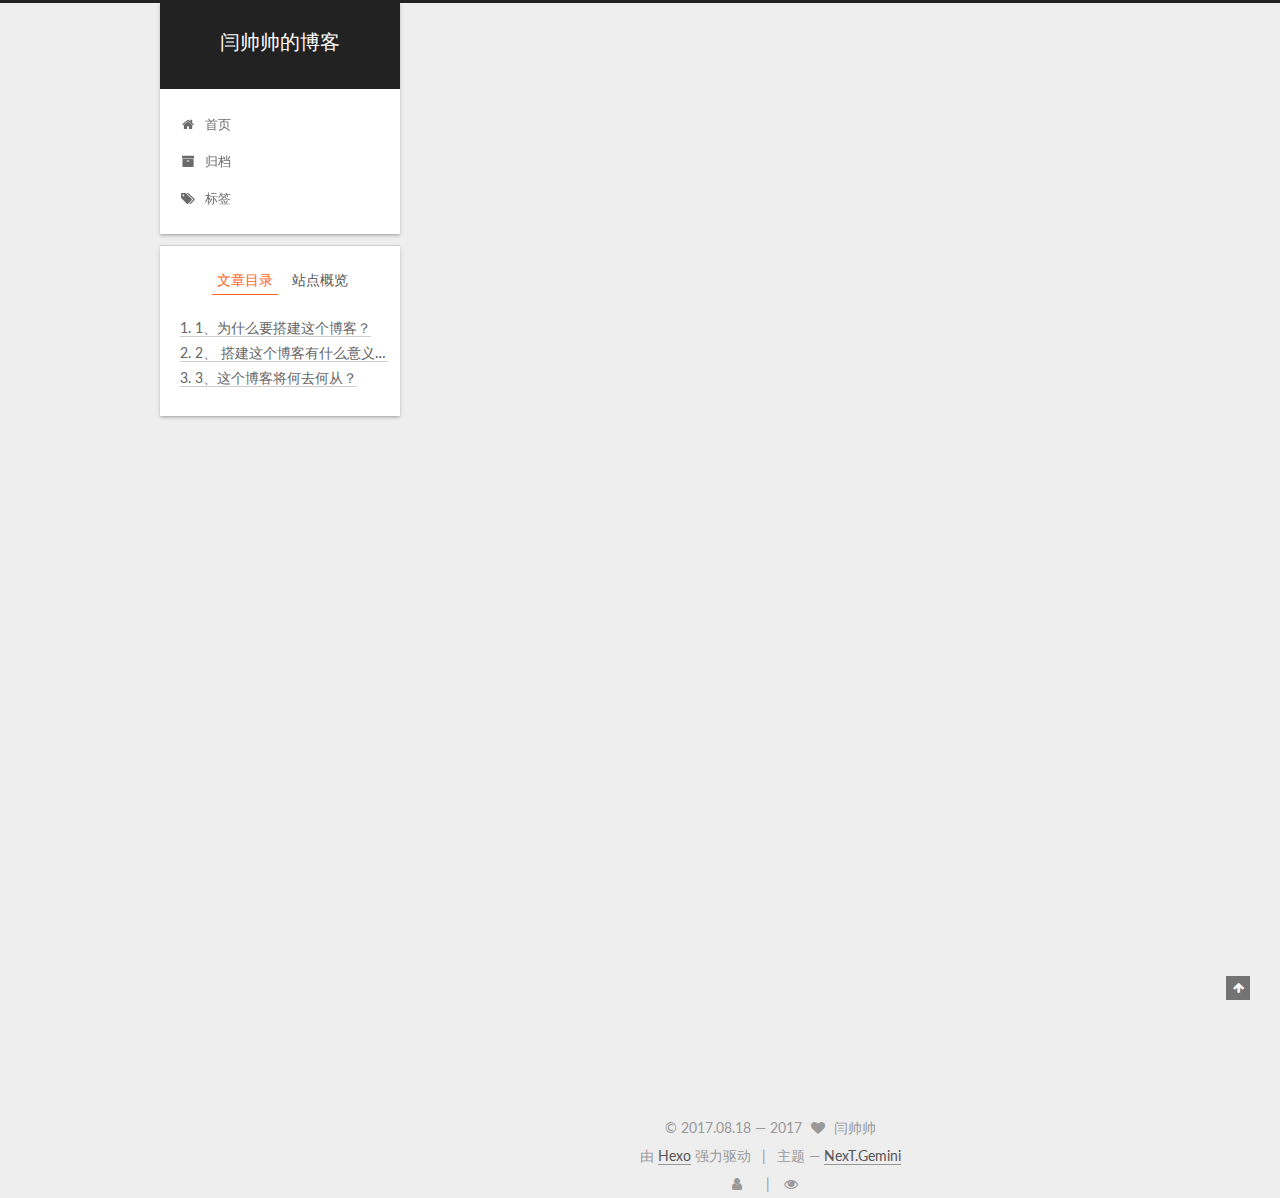
<file: 2017/09/03/Hello，babe/index.html>
<!DOCTYPE html>



  


<html class="theme-next gemini use-motion" lang="zh-Hans">
<head>
  <meta charset="UTF-8"/>
<meta http-equiv="X-UA-Compatible" content="IE=edge" />
<meta name="viewport" content="width=device-width, initial-scale=1, maximum-scale=1"/>
<meta name="theme-color" content="#222">









<meta http-equiv="Cache-Control" content="no-transform" />
<meta http-equiv="Cache-Control" content="no-siteapp" />















  
  
  <link href="/lib/fancybox/source/jquery.fancybox.css?v=2.1.5" rel="stylesheet" type="text/css" />




  
  
  
  

  
    
    
  

  

  

  

  

  
    
    
    <link href="//fonts.googleapis.com/css?family=Lato:300,300italic,400,400italic,700,700italic&subset=latin,latin-ext" rel="stylesheet" type="text/css">
  






<link href="/lib/font-awesome/css/font-awesome.min.css?v=4.6.2" rel="stylesheet" type="text/css" />

<link href="/css/main.css?v=5.1.2" rel="stylesheet" type="text/css" />


  <meta name="keywords" content="闲聊," />








  <link rel="shortcut icon" type="image/x-icon" href="/favicon.ico?v=5.1.2" />






<meta name="description" content="第一次搭建一个完整的个人博客，心情有点小紧张。。。 1、为什么要搭建这个博客？1.1 要从很久很久以前说起差不多是三四年前，我预感到，I尼德のplatform!!! 1.2 然后就是五个月前那段时间，突然惊闻wesley买到了一个域名，顶级域名，惊喜级了，他欲送我，奈何总觉的不妥，于是，偷偷在阿里云上也买了一个域名，叫做rec4face.com，寓意是人脸识别，而这正是我现在研究生的课题。 1.3">
<meta name="keywords" content="闲聊">
<meta property="og:type" content="article">
<meta property="og:title" content="Hello World">
<meta property="og:url" content="http://rec4face.com/2017/09/03/Hello，babe/index.html">
<meta property="og:site_name" content="闫帅帅的博客">
<meta property="og:description" content="第一次搭建一个完整的个人博客，心情有点小紧张。。。 1、为什么要搭建这个博客？1.1 要从很久很久以前说起差不多是三四年前，我预感到，I尼德のplatform!!! 1.2 然后就是五个月前那段时间，突然惊闻wesley买到了一个域名，顶级域名，惊喜级了，他欲送我，奈何总觉的不妥，于是，偷偷在阿里云上也买了一个域名，叫做rec4face.com，寓意是人脸识别，而这正是我现在研究生的课题。 1.3">
<meta property="og:locale" content="zh-Hans">
<meta property="og:updated_time" content="2017-09-03T03:36:10.067Z">
<meta name="twitter:card" content="summary">
<meta name="twitter:title" content="Hello World">
<meta name="twitter:description" content="第一次搭建一个完整的个人博客，心情有点小紧张。。。 1、为什么要搭建这个博客？1.1 要从很久很久以前说起差不多是三四年前，我预感到，I尼德のplatform!!! 1.2 然后就是五个月前那段时间，突然惊闻wesley买到了一个域名，顶级域名，惊喜级了，他欲送我，奈何总觉的不妥，于是，偷偷在阿里云上也买了一个域名，叫做rec4face.com，寓意是人脸识别，而这正是我现在研究生的课题。 1.3">



<script type="text/javascript" id="hexo.configurations">
  var NexT = window.NexT || {};
  var CONFIG = {
    root: '/',
    scheme: 'Gemini',
    sidebar: {"position":"left","display":"post","offset":12,"offset_float":12,"b2t":false,"scrollpercent":false,"onmobile":false},
    fancybox: true,
    tabs: true,
    motion: true,
    duoshuo: {
      userId: '0',
      author: '博主'
    },
    algolia: {
      applicationID: '',
      apiKey: '',
      indexName: '',
      hits: {"per_page":10},
      labels: {"input_placeholder":"Search for Posts","hits_empty":"We didn't find any results for the search: ${query}","hits_stats":"${hits} results found in ${time} ms"}
    }
  };
</script>



  <link rel="canonical" href="http://rec4face.com/2017/09/03/Hello，babe/"/>





  <title>Hello World | 闫帅帅的博客</title>
  








</head>

<body itemscope itemtype="http://schema.org/WebPage" lang="zh-Hans">

  
  
    
  

  <div class="container sidebar-position-left page-post-detail ">
    <div class="headband"></div>

    <header id="header" class="header" itemscope itemtype="http://schema.org/WPHeader">
      <div class="header-inner"><div class="site-brand-wrapper">
  <div class="site-meta ">
    

    <div class="custom-logo-site-title">
      <a href="/"  class="brand" rel="start">
        <span class="logo-line-before"><i></i></span>
        <span class="site-title">闫帅帅的博客</span>
        <span class="logo-line-after"><i></i></span>
      </a>
    </div>
      
        <p class="site-subtitle"></p>
      
  </div>

  <div class="site-nav-toggle">
    <button>
      <span class="btn-bar"></span>
      <span class="btn-bar"></span>
      <span class="btn-bar"></span>
    </button>
  </div>
</div>

<nav class="site-nav">
  

  
    <ul id="menu" class="menu">
      
        
        <li class="menu-item menu-item-home">
          <a href="/" rel="section">
            
              <i class="menu-item-icon fa fa-fw fa-home"></i> <br />
            
            首页
          </a>
        </li>
      
        
        <li class="menu-item menu-item-archives">
          <a href="/目录/" rel="section">
            
              <i class="menu-item-icon fa fa-fw fa-archive"></i> <br />
            
            归档
          </a>
        </li>
      
        
        <li class="menu-item menu-item-tags">
          <a href="/标签/" rel="section">
            
              <i class="menu-item-icon fa fa-fw fa-tags"></i> <br />
            
            标签
          </a>
        </li>
      

      
    </ul>
  

  
</nav>



 </div>
    </header>

    <main id="main" class="main">
      <div class="main-inner">
        <div class="content-wrap">
          <div id="content" class="content">
            

  <div id="posts" class="posts-expand">
    

  

  
  
  

  <article class="post post-type-normal" itemscope itemtype="http://schema.org/Article">
  
  
  
  <div class="post-block">
    <link itemprop="mainEntityOfPage" href="http://rec4face.com/2017/09/03/Hello，babe/">

    <span hidden itemprop="author" itemscope itemtype="http://schema.org/Person">
      <meta itemprop="name" content="闫帅帅">
      <meta itemprop="description" content="">
      <meta itemprop="image" content="/images/init/avatar.jpg">
    </span>

    <span hidden itemprop="publisher" itemscope itemtype="http://schema.org/Organization">
      <meta itemprop="name" content="闫帅帅的博客">
    </span>

    
      <header class="post-header">

        
        
          <h1 class="post-title" itemprop="name headline">Hello World</h1>
        

        <div class="post-meta">
          <span class="post-time">
            
              <span class="post-meta-item-icon">
                <i class="fa fa-calendar-o"></i>
              </span>
              
                <span class="post-meta-item-text">发表于</span>
              
              <time title="创建于" itemprop="dateCreated datePublished" datetime="2017-09-03T11:36:10+08:00">
                2017-09-03
              </time>
            

            

            
          </span>

          

          
            
              <span class="post-comments-count">
                <span class="post-meta-divider">|</span>
                <span class="post-meta-item-icon">
                  <i class="fa fa-comment-o"></i>
                </span>
                <a href="/2017/09/03/Hello，babe/#comments" itemprop="discussionUrl">
                  <span class="post-comments-count disqus-comment-count"
                        data-disqus-identifier="2017/09/03/Hello，babe/" itemprop="commentCount"></span>
                </a>
              </span>
            
          

          
          

          
            <span class="post-meta-divider">|</span>
            <span class="page-pv"><i class="fa fa-file-o"></i>
            <span class="busuanzi-value" id="busuanzi_value_page_pv" ></span>
            </span>
          

          

          

        </div>
      </header>
    

    
    
    
    <div class="post-body" itemprop="articleBody">

      
      

      
        <p>第一次搭建一个完整的个人博客，心情有点小紧张。。。</p>
<h2 id="1、为什么要搭建这个博客？"><a href="#1、为什么要搭建这个博客？" class="headerlink" title="1、为什么要搭建这个博客？"></a>1、为什么要搭建这个博客？</h2><h3 id="1-1-要从很久很久以前说起"><a href="#1-1-要从很久很久以前说起" class="headerlink" title="1.1 要从很久很久以前说起"></a>1.1 要从很久很久以前说起</h3><p>差不多是三四年前，我预感到，I尼德のplatform!!!</p>
<h3 id="1-2-然后就是五个月前"><a href="#1-2-然后就是五个月前" class="headerlink" title="1.2 然后就是五个月前"></a>1.2 然后就是五个月前</h3><p>那段时间，突然惊闻wesley买到了一个域名，顶级域名，惊喜级了，他欲送我，奈何总觉的不妥，于是，偷偷在阿里云上也买了一个域名，叫做rec4face.com，寓意是人脸识别，而这正是我现在研究生的课题。</p>
<h3 id="1-3-现在呢？是怎么回事？"><a href="#1-3-现在呢？是怎么回事？" class="headerlink" title="1.3 现在呢？是怎么回事？"></a>1.3 现在呢？是怎么回事？</h3><p>折腾啦许久，自己的博客没有建立起来，反倒偃旗息鼓了几个月。<br>后来，在逛github的时候，偶然发现很多github.io网站，都是他们的个人博客，于是我就搜索了相关的东西，然后，好东西啊，不花钱，还能无限空间，乖乖，于是，就有了今天。。。</p>
<h2 id="2、-搭建这个博客有什么意义？"><a href="#2、-搭建这个博客有什么意义？" class="headerlink" title="2、 搭建这个博客有什么意义？"></a>2、 搭建这个博客有什么意义？</h2><p>人生有什么意义？？？</p>
<h2 id="3、这个博客将何去何从？"><a href="#3、这个博客将何去何从？" class="headerlink" title="3、这个博客将何去何从？"></a>3、这个博客将何去何从？</h2><p>人类的终点在哪里？？？</p>

      
    </div>
    
    
    

    

    

    

    <footer class="post-footer">
      
        <div class="post-tags">
          
            <a href="/tags/闲聊/" rel="tag"># 闲聊</a>
          
        </div>
      

      
      
      

      
        <div class="post-nav">
          <div class="post-nav-next post-nav-item">
            
              <a href="/2017/09/03/opencv安装和配置/" rel="next" title="opencv安装和配置">
                <i class="fa fa-chevron-left"></i> opencv安装和配置
              </a>
            
          </div>

          <span class="post-nav-divider"></span>

          <div class="post-nav-prev post-nav-item">
            
              <a href="/2017/09/03/人脸表情动画/" rel="prev" title="人脸动画生成综述">
                人脸动画生成综述 <i class="fa fa-chevron-right"></i>
              </a>
            
          </div>
        </div>
      

      
      
    </footer>
  </div>
  
  
  
  </article>



    <div class="post-spread">
      
    </div>
  </div>


          </div>
          


          
  <div class="comments" id="comments">
    
      <div id="disqus_thread">
        <noscript>
          Please enable JavaScript to view the
          <a href="https://disqus.com/?ref_noscript">comments powered by Disqus.</a>
        </noscript>
      </div>
    
  </div>


        </div>
        
          
  
  <div class="sidebar-toggle">
    <div class="sidebar-toggle-line-wrap">
      <span class="sidebar-toggle-line sidebar-toggle-line-first"></span>
      <span class="sidebar-toggle-line sidebar-toggle-line-middle"></span>
      <span class="sidebar-toggle-line sidebar-toggle-line-last"></span>
    </div>
  </div>

  <aside id="sidebar" class="sidebar">
    
    <div class="sidebar-inner">

      

      
        <ul class="sidebar-nav motion-element">
          <li class="sidebar-nav-toc sidebar-nav-active" data-target="post-toc-wrap" >
            文章目录
          </li>
          <li class="sidebar-nav-overview" data-target="site-overview">
            站点概览
          </li>
        </ul>
      

      <section class="site-overview sidebar-panel">
        <div class="site-author motion-element" itemprop="author" itemscope itemtype="http://schema.org/Person">
          <img class="site-author-image" itemprop="image"
               src="/images/init/avatar.jpg"
               alt="闫帅帅" />
          <p class="site-author-name" itemprop="name">闫帅帅</p>
           
              <p class="site-description motion-element" itemprop="description">TO BE NO.1</p>
          
        </div>
        <nav class="site-state motion-element">

          
            <div class="site-state-item site-state-posts">
              <a href="/目录/">
                <span class="site-state-item-count">3</span>
                <span class="site-state-item-name">日志</span>
              </a>
            </div>
          

          

          
            
            
            <div class="site-state-item site-state-tags">
              
                <span class="site-state-item-count">2</span>
                <span class="site-state-item-name">标签</span>
              
            </div>
          

        </nav>

        

        <div class="links-of-author motion-element">
          
        </div>

        
        

        
        

        


      </section>

      
      <!--noindex-->
        <section class="post-toc-wrap motion-element sidebar-panel sidebar-panel-active">
          <div class="post-toc">

            
              
            

            
              <div class="post-toc-content"><ol class="nav"><li class="nav-item nav-level-2"><a class="nav-link" href="#1、为什么要搭建这个博客？"><span class="nav-number">1.</span> <span class="nav-text">1、为什么要搭建这个博客？</span></a><ol class="nav-child"><li class="nav-item nav-level-3"><a class="nav-link" href="#1-1-要从很久很久以前说起"><span class="nav-number">1.1.</span> <span class="nav-text">1.1 要从很久很久以前说起</span></a></li><li class="nav-item nav-level-3"><a class="nav-link" href="#1-2-然后就是五个月前"><span class="nav-number">1.2.</span> <span class="nav-text">1.2 然后就是五个月前</span></a></li><li class="nav-item nav-level-3"><a class="nav-link" href="#1-3-现在呢？是怎么回事？"><span class="nav-number">1.3.</span> <span class="nav-text">1.3 现在呢？是怎么回事？</span></a></li></ol></li><li class="nav-item nav-level-2"><a class="nav-link" href="#2、-搭建这个博客有什么意义？"><span class="nav-number">2.</span> <span class="nav-text">2、 搭建这个博客有什么意义？</span></a></li><li class="nav-item nav-level-2"><a class="nav-link" href="#3、这个博客将何去何从？"><span class="nav-number">3.</span> <span class="nav-text">3、这个博客将何去何从？</span></a></li></ol></div>
            

          </div>
        </section>
      <!--/noindex-->
      

      

    </div>
  </aside>


        
      </div>
    </main>

    <footer id="footer" class="footer">
      <div class="footer-inner">
        <div class="copyright" >
  
  &copy;  2017.08.18 &mdash; 
  <span itemprop="copyrightYear">2017</span>
  <span class="with-love">
    <i class="fa fa-heart"></i>
  </span>
  <span class="author" itemprop="copyrightHolder">闫帅帅</span>

  
</div>


  <div class="powered-by">
    由 <a class="theme-link" href="https://hexo.io">Hexo</a> 强力驱动
  </div>

  <span class="post-meta-divider">|</span>

  <div class="theme-info">
    主题 &mdash;
    <a class="theme-link" href="https://github.com/iissnan/hexo-theme-next">
      NexT.Gemini
    </a>
  </div>


        
<div class="busuanzi-count">
  <script async src="https://dn-lbstatics.qbox.me/busuanzi/2.3/busuanzi.pure.mini.js"></script>

  
    <span class="site-uv">
      <i class="fa fa-user"></i>
      <span class="busuanzi-value" id="busuanzi_value_site_uv"></span>
      
    </span>
  

  
    <span class="site-pv">
      <i class="fa fa-eye"></i>
      <span class="busuanzi-value" id="busuanzi_value_site_pv"></span>
      
    </span>
  
</div>








        
      </div>
    </footer>

    
      <div class="back-to-top">
        <i class="fa fa-arrow-up"></i>
        
      </div>
    

  </div>

  

<script type="text/javascript">
  if (Object.prototype.toString.call(window.Promise) !== '[object Function]') {
    window.Promise = null;
  }
</script>









  












  
  <script type="text/javascript" src="/lib/jquery/index.js?v=2.1.3"></script>

  
  <script type="text/javascript" src="/lib/fastclick/lib/fastclick.min.js?v=1.0.6"></script>

  
  <script type="text/javascript" src="/lib/jquery_lazyload/jquery.lazyload.js?v=1.9.7"></script>

  
  <script type="text/javascript" src="/lib/velocity/velocity.min.js?v=1.2.1"></script>

  
  <script type="text/javascript" src="/lib/velocity/velocity.ui.min.js?v=1.2.1"></script>

  
  <script type="text/javascript" src="/lib/fancybox/source/jquery.fancybox.pack.js?v=2.1.5"></script>


  


  <script type="text/javascript" src="/js/src/utils.js?v=5.1.2"></script>

  <script type="text/javascript" src="/js/src/motion.js?v=5.1.2"></script>



  
  


  <script type="text/javascript" src="/js/src/affix.js?v=5.1.2"></script>

  <script type="text/javascript" src="/js/src/schemes/pisces.js?v=5.1.2"></script>



  
  <script type="text/javascript" src="/js/src/scrollspy.js?v=5.1.2"></script>
<script type="text/javascript" src="/js/src/post-details.js?v=5.1.2"></script>



  


  <script type="text/javascript" src="/js/src/bootstrap.js?v=5.1.2"></script>



  


  

    
      <script id="dsq-count-scr" src="https://yannsy.disqus.com/count.js" async></script>
    

    
      <script type="text/javascript">
        var disqus_config = function () {
          this.page.url = 'http://rec4face.com/2017/09/03/Hello，babe/';
          this.page.identifier = '2017/09/03/Hello，babe/';
          this.page.title = 'Hello World';
        };
        var d = document, s = d.createElement('script');
        s.src = 'https://yannsy.disqus.com/embed.js';
        s.setAttribute('data-timestamp', '' + +new Date());
        (d.head || d.body).appendChild(s);
      </script>
    

  




	





  










  





  

  

  

  
  


  

  

</body>
</html>
</file>
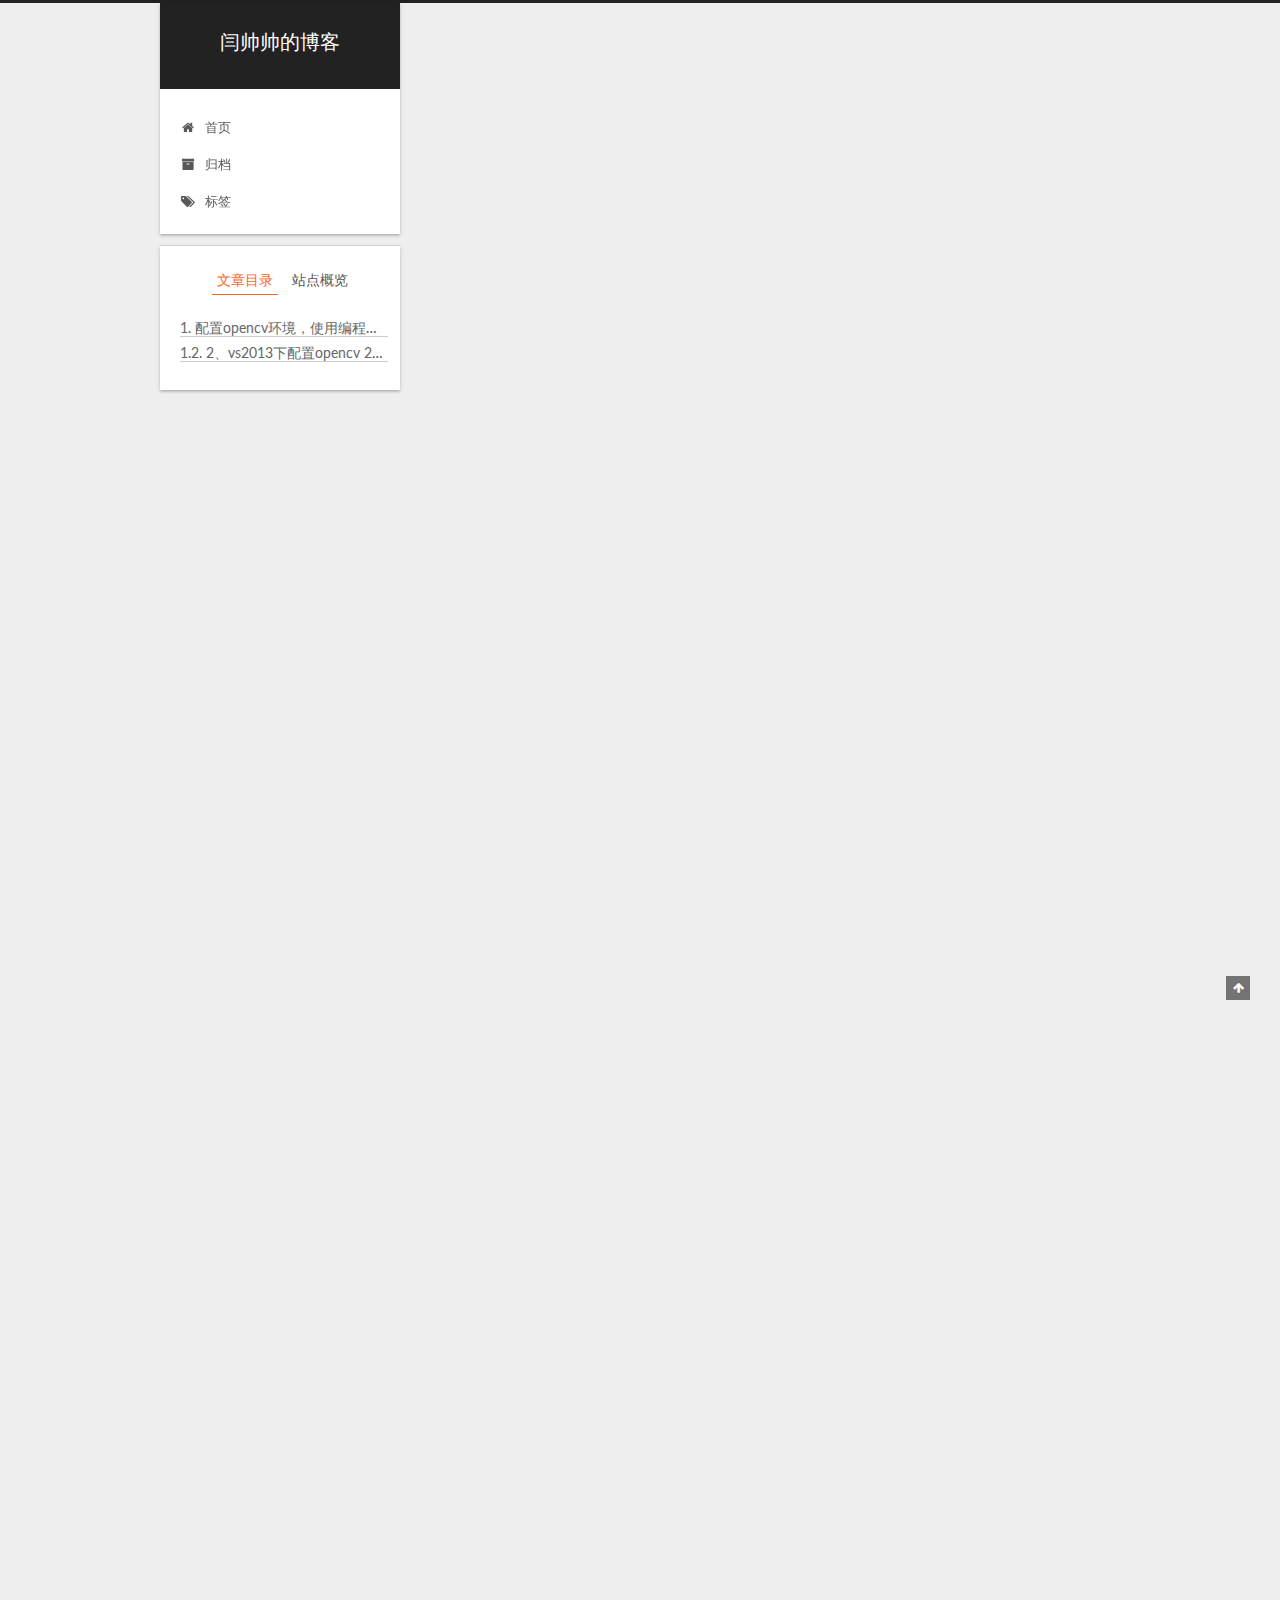
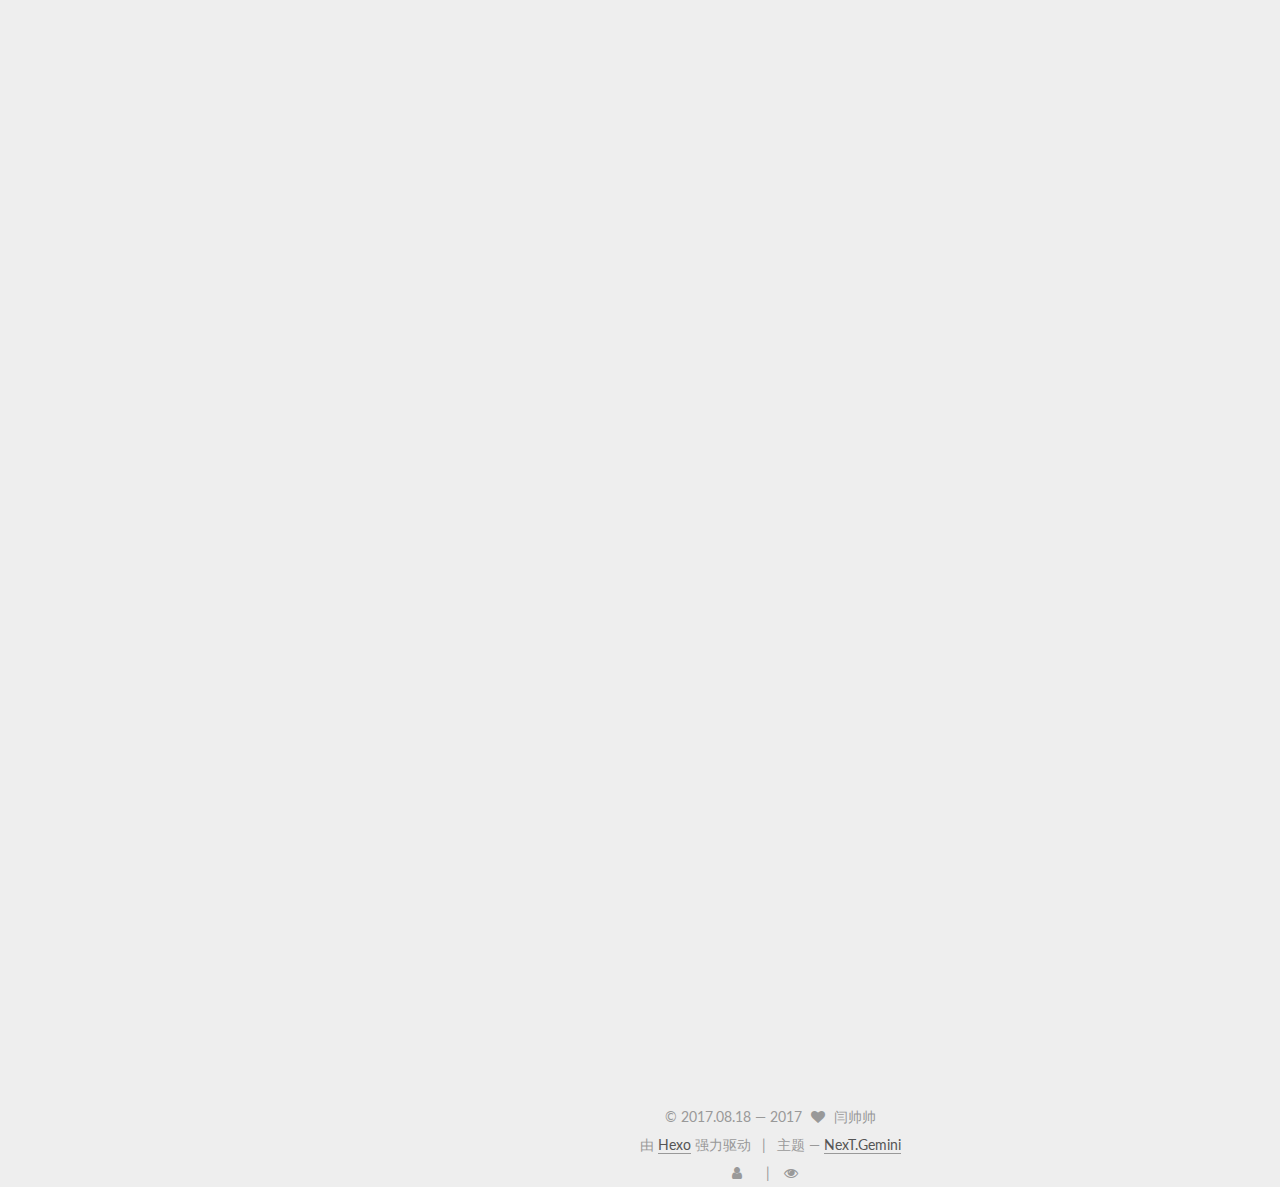
<file: 2017/09/03/opencv安装和配置/index.html>
<!DOCTYPE html>



  


<html class="theme-next gemini use-motion" lang="zh-Hans">
<head>
  <meta charset="UTF-8"/>
<meta http-equiv="X-UA-Compatible" content="IE=edge" />
<meta name="viewport" content="width=device-width, initial-scale=1, maximum-scale=1"/>
<meta name="theme-color" content="#222">









<meta http-equiv="Cache-Control" content="no-transform" />
<meta http-equiv="Cache-Control" content="no-siteapp" />















  
  
  <link href="/lib/fancybox/source/jquery.fancybox.css?v=2.1.5" rel="stylesheet" type="text/css" />




  
  
  
  

  
    
    
  

  

  

  

  

  
    
    
    <link href="//fonts.googleapis.com/css?family=Lato:300,300italic,400,400italic,700,700italic&subset=latin,latin-ext" rel="stylesheet" type="text/css">
  






<link href="/lib/font-awesome/css/font-awesome.min.css?v=4.6.2" rel="stylesheet" type="text/css" />

<link href="/css/main.css?v=5.1.2" rel="stylesheet" type="text/css" />


  <meta name="keywords" content="Hexo, NexT" />








  <link rel="shortcut icon" type="image/x-icon" href="/favicon.ico?v=5.1.2" />






<meta name="description" content="配置opencv环境，使用编程环境：vc6.0或者vs20131、vc6.0 环境下配置opencv1.0每创建一个将要使用OpenCV的VC Project，都需要给它指定需要的lib。步骤如下：1.1 菜单：Project-&amp;gt;Settings，将Setting for选为All Configurations1.2 选择右边的link标签，在Object/library modules附加">
<meta property="og:type" content="article">
<meta property="og:title" content="opencv安装和配置">
<meta property="og:url" content="http://rec4face.com/2017/09/03/opencv安装和配置/index.html">
<meta property="og:site_name" content="闫帅帅的博客">
<meta property="og:description" content="配置opencv环境，使用编程环境：vc6.0或者vs20131、vc6.0 环境下配置opencv1.0每创建一个将要使用OpenCV的VC Project，都需要给它指定需要的lib。步骤如下：1.1 菜单：Project-&amp;gt;Settings，将Setting for选为All Configurations1.2 选择右边的link标签，在Object/library modules附加">
<meta property="og:locale" content="zh-Hans">
<meta property="og:updated_time" content="2017-09-03T03:34:50.415Z">
<meta name="twitter:card" content="summary">
<meta name="twitter:title" content="opencv安装和配置">
<meta name="twitter:description" content="配置opencv环境，使用编程环境：vc6.0或者vs20131、vc6.0 环境下配置opencv1.0每创建一个将要使用OpenCV的VC Project，都需要给它指定需要的lib。步骤如下：1.1 菜单：Project-&amp;gt;Settings，将Setting for选为All Configurations1.2 选择右边的link标签，在Object/library modules附加">



<script type="text/javascript" id="hexo.configurations">
  var NexT = window.NexT || {};
  var CONFIG = {
    root: '/',
    scheme: 'Gemini',
    sidebar: {"position":"left","display":"post","offset":12,"offset_float":12,"b2t":false,"scrollpercent":false,"onmobile":false},
    fancybox: true,
    tabs: true,
    motion: true,
    duoshuo: {
      userId: '0',
      author: '博主'
    },
    algolia: {
      applicationID: '',
      apiKey: '',
      indexName: '',
      hits: {"per_page":10},
      labels: {"input_placeholder":"Search for Posts","hits_empty":"We didn't find any results for the search: ${query}","hits_stats":"${hits} results found in ${time} ms"}
    }
  };
</script>



  <link rel="canonical" href="http://rec4face.com/2017/09/03/opencv安装和配置/"/>





  <title>opencv安装和配置 | 闫帅帅的博客</title>
  








</head>

<body itemscope itemtype="http://schema.org/WebPage" lang="zh-Hans">

  
  
    
  

  <div class="container sidebar-position-left page-post-detail ">
    <div class="headband"></div>

    <header id="header" class="header" itemscope itemtype="http://schema.org/WPHeader">
      <div class="header-inner"><div class="site-brand-wrapper">
  <div class="site-meta ">
    

    <div class="custom-logo-site-title">
      <a href="/"  class="brand" rel="start">
        <span class="logo-line-before"><i></i></span>
        <span class="site-title">闫帅帅的博客</span>
        <span class="logo-line-after"><i></i></span>
      </a>
    </div>
      
        <p class="site-subtitle"></p>
      
  </div>

  <div class="site-nav-toggle">
    <button>
      <span class="btn-bar"></span>
      <span class="btn-bar"></span>
      <span class="btn-bar"></span>
    </button>
  </div>
</div>

<nav class="site-nav">
  

  
    <ul id="menu" class="menu">
      
        
        <li class="menu-item menu-item-home">
          <a href="/" rel="section">
            
              <i class="menu-item-icon fa fa-fw fa-home"></i> <br />
            
            首页
          </a>
        </li>
      
        
        <li class="menu-item menu-item-archives">
          <a href="/目录/" rel="section">
            
              <i class="menu-item-icon fa fa-fw fa-archive"></i> <br />
            
            归档
          </a>
        </li>
      
        
        <li class="menu-item menu-item-tags">
          <a href="/标签/" rel="section">
            
              <i class="menu-item-icon fa fa-fw fa-tags"></i> <br />
            
            标签
          </a>
        </li>
      

      
    </ul>
  

  
</nav>



 </div>
    </header>

    <main id="main" class="main">
      <div class="main-inner">
        <div class="content-wrap">
          <div id="content" class="content">
            

  <div id="posts" class="posts-expand">
    

  

  
  
  

  <article class="post post-type-normal" itemscope itemtype="http://schema.org/Article">
  
  
  
  <div class="post-block">
    <link itemprop="mainEntityOfPage" href="http://rec4face.com/2017/09/03/opencv安装和配置/">

    <span hidden itemprop="author" itemscope itemtype="http://schema.org/Person">
      <meta itemprop="name" content="闫帅帅">
      <meta itemprop="description" content="">
      <meta itemprop="image" content="/images/init/avatar.jpg">
    </span>

    <span hidden itemprop="publisher" itemscope itemtype="http://schema.org/Organization">
      <meta itemprop="name" content="闫帅帅的博客">
    </span>

    
      <header class="post-header">

        
        
          <h1 class="post-title" itemprop="name headline">opencv安装和配置</h1>
        

        <div class="post-meta">
          <span class="post-time">
            
              <span class="post-meta-item-icon">
                <i class="fa fa-calendar-o"></i>
              </span>
              
                <span class="post-meta-item-text">发表于</span>
              
              <time title="创建于" itemprop="dateCreated datePublished" datetime="2017-09-03T11:23:49+08:00">
                2017-09-03
              </time>
            

            

            
          </span>

          

          
            
              <span class="post-comments-count">
                <span class="post-meta-divider">|</span>
                <span class="post-meta-item-icon">
                  <i class="fa fa-comment-o"></i>
                </span>
                <a href="/2017/09/03/opencv安装和配置/#comments" itemprop="discussionUrl">
                  <span class="post-comments-count disqus-comment-count"
                        data-disqus-identifier="2017/09/03/opencv安装和配置/" itemprop="commentCount"></span>
                </a>
              </span>
            
          

          
          

          
            <span class="post-meta-divider">|</span>
            <span class="page-pv"><i class="fa fa-file-o"></i>
            <span class="busuanzi-value" id="busuanzi_value_page_pv" ></span>
            </span>
          

          

          

        </div>
      </header>
    

    
    
    
    <div class="post-body" itemprop="articleBody">

      
      

      
        <h1 id="配置opencv环境，使用编程环境：vc6-0或者vs2013"><a href="#配置opencv环境，使用编程环境：vc6-0或者vs2013" class="headerlink" title="配置opencv环境，使用编程环境：vc6.0或者vs2013"></a>配置opencv环境，使用编程环境：vc6.0或者vs2013</h1><h2 id="1、vc6-0-环境下配置opencv1-0"><a href="#1、vc6-0-环境下配置opencv1-0" class="headerlink" title="1、vc6.0 环境下配置opencv1.0"></a>1、vc6.0 环境下配置opencv1.0</h2><h4 id="每创建一个将要使用OpenCV的VC-Project，都需要给它指定需要的lib。步骤如下："><a href="#每创建一个将要使用OpenCV的VC-Project，都需要给它指定需要的lib。步骤如下：" class="headerlink" title="每创建一个将要使用OpenCV的VC Project，都需要给它指定需要的lib。步骤如下："></a>每创建一个将要使用OpenCV的VC Project，都需要给它指定需要的lib。步骤如下：</h4><h4 id="1-1-菜单：Project-gt-Settings，将Setting-for选为All-Configurations"><a href="#1-1-菜单：Project-gt-Settings，将Setting-for选为All-Configurations" class="headerlink" title="1.1 菜单：Project-&gt;Settings，将Setting for选为All Configurations"></a>1.1 菜单：Project-&gt;Settings，将Setting for选为All Configurations</h4><h4 id="1-2-选择右边的link标签，在Object-library-modules附加上"><a href="#1-2-选择右边的link标签，在Object-library-modules附加上" class="headerlink" title="1.2 选择右边的link标签，在Object/library modules附加上"></a>1.2 选择右边的link标签，在Object/library modules附加上</h4><p>cxcore.lib<br>cv.lib<br>ml.lib<br>cvaux.lib<br>highgui.lib<br>cvcam.lib</p>
<p>PS:如果你不需要这么多lib，你可以只添加你需要的lib。</p>
<h2 id="2、vs2013下配置opencv-2413"><a href="#2、vs2013下配置opencv-2413" class="headerlink" title="2、vs2013下配置opencv 2413:"></a>2、vs2013下配置opencv 2413:</h2><h4 id="2-1、下载OpenCV2-4-13，我的安装路径是E-Program-Files-opencv，下面的配置也要以这个为参考。"><a href="#2-1、下载OpenCV2-4-13，我的安装路径是E-Program-Files-opencv，下面的配置也要以这个为参考。" class="headerlink" title="2.1、下载OpenCV2.4.13，我的安装路径是E:\Program Files\opencv，下面的配置也要以这个为参考。"></a>2.1、下载OpenCV2.4.13，我的安装路径是E:\Program Files\opencv，下面的配置也要以这个为参考。</h4><h4 id="2-2、下载VS2013，安装。"><a href="#2-2、下载VS2013，安装。" class="headerlink" title="2.2、下载VS2013，安装。"></a>2.2、下载VS2013，安装。</h4><h4 id="2-3、配置OpenCV环境变量"><a href="#2-3、配置OpenCV环境变量" class="headerlink" title="2.3、配置OpenCV环境变量"></a>2.3、配置OpenCV环境变量</h4><p>　　计算机-&gt;（右键）属性-&gt;高级系统设置-&gt;高级（标签）-&gt;环境变量-&gt;（双击）path（用户，系统里面的path任选其一）-&gt;在变量值里面添加E:\Program Files\opencv\build\x86\vc9\bin;E:\Program Files\opencv\build\common\tbb\ia32\vc12”</p>
<h4 id="2-4、配置工程的opencv依赖"><a href="#2-4、配置工程的opencv依赖" class="headerlink" title="2.4、配置工程的opencv依赖"></a>2.4、配置工程的opencv依赖</h4><blockquote>
<ul>
<li>1）工具-&gt;选项-&gt;项目和解决方案-&gt;VC++目录：需要配置“包含文件”和“库文件”两项。</li>
<li><p>2）配置“包含文件”项：添加行</p>
<pre><code>E:\Program Files\opencv\build\include
E:\Program Files\opencv\build\include\opencv
E:\Program Files\opencv\build\include\opencv2
</code></pre></li>
<li><p>3）配置“库文件”项：添加行D:\Program Files\opencv\build\x86\vc9\lib”即可。</p>
</li>
<li>4）配置连接器：项目（菜单项）-&gt;属性-&gt;配置属性-&gt;链接器-&gt;输入-&gt;附加依赖项<br>(每次新建工程都要重新配置）</li>
</ul>
</blockquote>
<h5 id="针对debug配置添加以下库："><a href="#针对debug配置添加以下库：" class="headerlink" title="针对debug配置添加以下库："></a>针对debug配置添加以下库：</h5><p>opencv_calib3d2413d.lib<br>opencv_contrib2413d.lib<br>opencv_core2413d.lib<br>opencv_features2d2413d.lib<br>opencv_flann2413d.lib<br>opencv_gpu2413d.lib<br>opencv_highgui2413d.lib<br>opencv_imgproc2413d.lib<br>opencv_legacy2413d.lib<br>opencv_ml2413d.lib<br>opencv_nonfree2413d.lib<br>opencv_objdetect2413d.lib<br>opencv_ocl2413d.lib<br>opencv_photo2413d.lib<br>opencv_stitching2413d.lib<br>opencv_superres2413d.lib<br>opencv_ts2413d.lib<br>opencv_video2413d.lib<br>opencv_videostab2413d.lib</p>
<h5 id="如果是release配置（以后再说，只需要添加上面的debug配置就行了现在），则添加："><a href="#如果是release配置（以后再说，只需要添加上面的debug配置就行了现在），则添加：" class="headerlink" title="如果是release配置（以后再说，只需要添加上面的debug配置就行了现在），则添加："></a>如果是release配置（以后再说，只需要添加上面的debug配置就行了现在），则添加：</h5><p>opencv_calib3d2413.lib<br>opencv_contrib2413.lib<br>opencv_features2d2413.lib<br>opencv_core2413.lib<br>opencv_flann2413.lib<br>opencv_gpu2413.lib<br>opencv_highgui2413.lib<br>opencv_imgproc2413.lib<br>opencv_legacy2413.lib<br>opencv_ml2413.lib<br>opencv_nonfree2413.lib<br>opencv_objdetect2413.lib<br>opencv_ocl2413.lib<br>opencv_photo2413.lib<br>opencv_stitching2413.lib<br>opencv_superres2413.lib<br>opencv_ts2413.lib<br>opencv_video2413.lib<br>opencv_videostab2413.lib</p>

      
    </div>
    
    
    

    

    

    

    <footer class="post-footer">
      

      
      
      

      
        <div class="post-nav">
          <div class="post-nav-next post-nav-item">
            
          </div>

          <span class="post-nav-divider"></span>

          <div class="post-nav-prev post-nav-item">
            
              <a href="/2017/09/03/Hello，babe/" rel="prev" title="Hello World">
                Hello World <i class="fa fa-chevron-right"></i>
              </a>
            
          </div>
        </div>
      

      
      
    </footer>
  </div>
  
  
  
  </article>



    <div class="post-spread">
      
    </div>
  </div>


          </div>
          


          
  <div class="comments" id="comments">
    
      <div id="disqus_thread">
        <noscript>
          Please enable JavaScript to view the
          <a href="https://disqus.com/?ref_noscript">comments powered by Disqus.</a>
        </noscript>
      </div>
    
  </div>


        </div>
        
          
  
  <div class="sidebar-toggle">
    <div class="sidebar-toggle-line-wrap">
      <span class="sidebar-toggle-line sidebar-toggle-line-first"></span>
      <span class="sidebar-toggle-line sidebar-toggle-line-middle"></span>
      <span class="sidebar-toggle-line sidebar-toggle-line-last"></span>
    </div>
  </div>

  <aside id="sidebar" class="sidebar">
    
    <div class="sidebar-inner">

      

      
        <ul class="sidebar-nav motion-element">
          <li class="sidebar-nav-toc sidebar-nav-active" data-target="post-toc-wrap" >
            文章目录
          </li>
          <li class="sidebar-nav-overview" data-target="site-overview">
            站点概览
          </li>
        </ul>
      

      <section class="site-overview sidebar-panel">
        <div class="site-author motion-element" itemprop="author" itemscope itemtype="http://schema.org/Person">
          <img class="site-author-image" itemprop="image"
               src="/images/init/avatar.jpg"
               alt="闫帅帅" />
          <p class="site-author-name" itemprop="name">闫帅帅</p>
           
              <p class="site-description motion-element" itemprop="description">TO BE NO.1</p>
          
        </div>
        <nav class="site-state motion-element">

          
            <div class="site-state-item site-state-posts">
              <a href="/目录/">
                <span class="site-state-item-count">3</span>
                <span class="site-state-item-name">日志</span>
              </a>
            </div>
          

          

          
            
            
            <div class="site-state-item site-state-tags">
              
                <span class="site-state-item-count">2</span>
                <span class="site-state-item-name">标签</span>
              
            </div>
          

        </nav>

        

        <div class="links-of-author motion-element">
          
        </div>

        
        

        
        

        


      </section>

      
      <!--noindex-->
        <section class="post-toc-wrap motion-element sidebar-panel sidebar-panel-active">
          <div class="post-toc">

            
              
            

            
              <div class="post-toc-content"><ol class="nav"><li class="nav-item nav-level-1"><a class="nav-link" href="#配置opencv环境，使用编程环境：vc6-0或者vs2013"><span class="nav-number">1.</span> <span class="nav-text">配置opencv环境，使用编程环境：vc6.0或者vs2013</span></a><ol class="nav-child"><li class="nav-item nav-level-2"><a class="nav-link" href="#1、vc6-0-环境下配置opencv1-0"><span class="nav-number">1.1.</span> <span class="nav-text">1、vc6.0 环境下配置opencv1.0</span></a><ol class="nav-child"><li class="nav-item nav-level-4"><a class="nav-link" href="#每创建一个将要使用OpenCV的VC-Project，都需要给它指定需要的lib。步骤如下："><span class="nav-number">1.1.0.1.</span> <span class="nav-text">每创建一个将要使用OpenCV的VC Project，都需要给它指定需要的lib。步骤如下：</span></a></li><li class="nav-item nav-level-4"><a class="nav-link" href="#1-1-菜单：Project-gt-Settings，将Setting-for选为All-Configurations"><span class="nav-number">1.1.0.2.</span> <span class="nav-text">1.1 菜单：Project->Settings，将Setting for选为All Configurations</span></a></li><li class="nav-item nav-level-4"><a class="nav-link" href="#1-2-选择右边的link标签，在Object-library-modules附加上"><span class="nav-number">1.1.0.3.</span> <span class="nav-text">1.2 选择右边的link标签，在Object/library modules附加上</span></a></li></ol></li></ol></li><li class="nav-item nav-level-2"><a class="nav-link" href="#2、vs2013下配置opencv-2413"><span class="nav-number">1.2.</span> <span class="nav-text">2、vs2013下配置opencv 2413:</span></a><ol class="nav-child"><li class="nav-item nav-level-4"><a class="nav-link" href="#2-1、下载OpenCV2-4-13，我的安装路径是E-Program-Files-opencv，下面的配置也要以这个为参考。"><span class="nav-number">1.2.0.1.</span> <span class="nav-text">2.1、下载OpenCV2.4.13，我的安装路径是E:\Program Files\opencv，下面的配置也要以这个为参考。</span></a></li><li class="nav-item nav-level-4"><a class="nav-link" href="#2-2、下载VS2013，安装。"><span class="nav-number">1.2.0.2.</span> <span class="nav-text">2.2、下载VS2013，安装。</span></a></li><li class="nav-item nav-level-4"><a class="nav-link" href="#2-3、配置OpenCV环境变量"><span class="nav-number">1.2.0.3.</span> <span class="nav-text">2.3、配置OpenCV环境变量</span></a></li><li class="nav-item nav-level-4"><a class="nav-link" href="#2-4、配置工程的opencv依赖"><span class="nav-number">1.2.0.4.</span> <span class="nav-text">2.4、配置工程的opencv依赖</span></a><ol class="nav-child"><li class="nav-item nav-level-5"><a class="nav-link" href="#针对debug配置添加以下库："><span class="nav-number">1.2.0.4.1.</span> <span class="nav-text">针对debug配置添加以下库：</span></a></li><li class="nav-item nav-level-5"><a class="nav-link" href="#如果是release配置（以后再说，只需要添加上面的debug配置就行了现在），则添加："><span class="nav-number">1.2.0.4.2.</span> <span class="nav-text">如果是release配置（以后再说，只需要添加上面的debug配置就行了现在），则添加：</span></a></li></ol></li></ol></li></ol></li></ol></li></ol></div>
            

          </div>
        </section>
      <!--/noindex-->
      

      

    </div>
  </aside>


        
      </div>
    </main>

    <footer id="footer" class="footer">
      <div class="footer-inner">
        <div class="copyright" >
  
  &copy;  2017.08.18 &mdash; 
  <span itemprop="copyrightYear">2017</span>
  <span class="with-love">
    <i class="fa fa-heart"></i>
  </span>
  <span class="author" itemprop="copyrightHolder">闫帅帅</span>

  
</div>


  <div class="powered-by">
    由 <a class="theme-link" href="https://hexo.io">Hexo</a> 强力驱动
  </div>

  <span class="post-meta-divider">|</span>

  <div class="theme-info">
    主题 &mdash;
    <a class="theme-link" href="https://github.com/iissnan/hexo-theme-next">
      NexT.Gemini
    </a>
  </div>


        
<div class="busuanzi-count">
  <script async src="https://dn-lbstatics.qbox.me/busuanzi/2.3/busuanzi.pure.mini.js"></script>

  
    <span class="site-uv">
      <i class="fa fa-user"></i>
      <span class="busuanzi-value" id="busuanzi_value_site_uv"></span>
      
    </span>
  

  
    <span class="site-pv">
      <i class="fa fa-eye"></i>
      <span class="busuanzi-value" id="busuanzi_value_site_pv"></span>
      
    </span>
  
</div>








        
      </div>
    </footer>

    
      <div class="back-to-top">
        <i class="fa fa-arrow-up"></i>
        
      </div>
    

  </div>

  

<script type="text/javascript">
  if (Object.prototype.toString.call(window.Promise) !== '[object Function]') {
    window.Promise = null;
  }
</script>









  












  
  <script type="text/javascript" src="/lib/jquery/index.js?v=2.1.3"></script>

  
  <script type="text/javascript" src="/lib/fastclick/lib/fastclick.min.js?v=1.0.6"></script>

  
  <script type="text/javascript" src="/lib/jquery_lazyload/jquery.lazyload.js?v=1.9.7"></script>

  
  <script type="text/javascript" src="/lib/velocity/velocity.min.js?v=1.2.1"></script>

  
  <script type="text/javascript" src="/lib/velocity/velocity.ui.min.js?v=1.2.1"></script>

  
  <script type="text/javascript" src="/lib/fancybox/source/jquery.fancybox.pack.js?v=2.1.5"></script>


  


  <script type="text/javascript" src="/js/src/utils.js?v=5.1.2"></script>

  <script type="text/javascript" src="/js/src/motion.js?v=5.1.2"></script>



  
  


  <script type="text/javascript" src="/js/src/affix.js?v=5.1.2"></script>

  <script type="text/javascript" src="/js/src/schemes/pisces.js?v=5.1.2"></script>



  
  <script type="text/javascript" src="/js/src/scrollspy.js?v=5.1.2"></script>
<script type="text/javascript" src="/js/src/post-details.js?v=5.1.2"></script>



  


  <script type="text/javascript" src="/js/src/bootstrap.js?v=5.1.2"></script>



  


  

    
      <script id="dsq-count-scr" src="https://yannsy.disqus.com/count.js" async></script>
    

    
      <script type="text/javascript">
        var disqus_config = function () {
          this.page.url = 'http://rec4face.com/2017/09/03/opencv安装和配置/';
          this.page.identifier = '2017/09/03/opencv安装和配置/';
          this.page.title = 'opencv安装和配置';
        };
        var d = document, s = d.createElement('script');
        s.src = 'https://yannsy.disqus.com/embed.js';
        s.setAttribute('data-timestamp', '' + +new Date());
        (d.head || d.body).appendChild(s);
      </script>
    

  




	





  










  





  

  

  

  
  


  

  

</body>
</html>
</file>
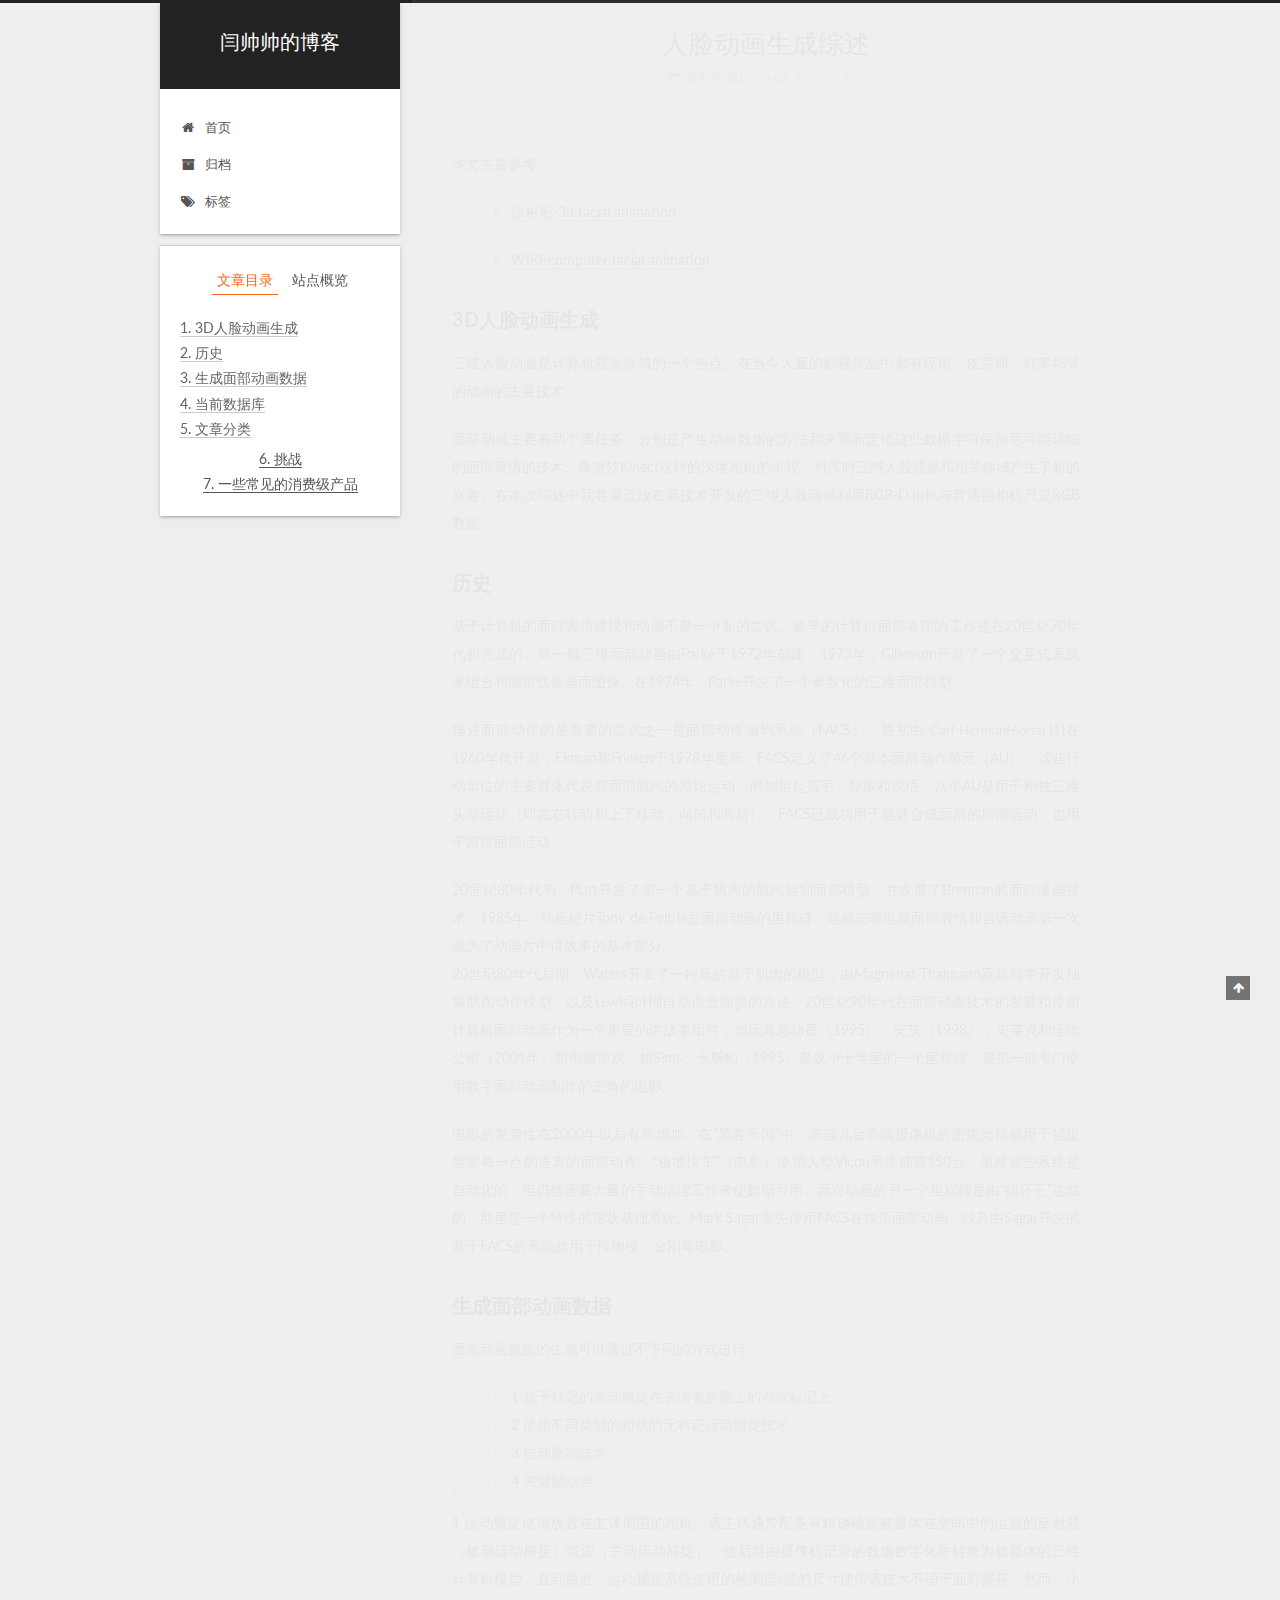
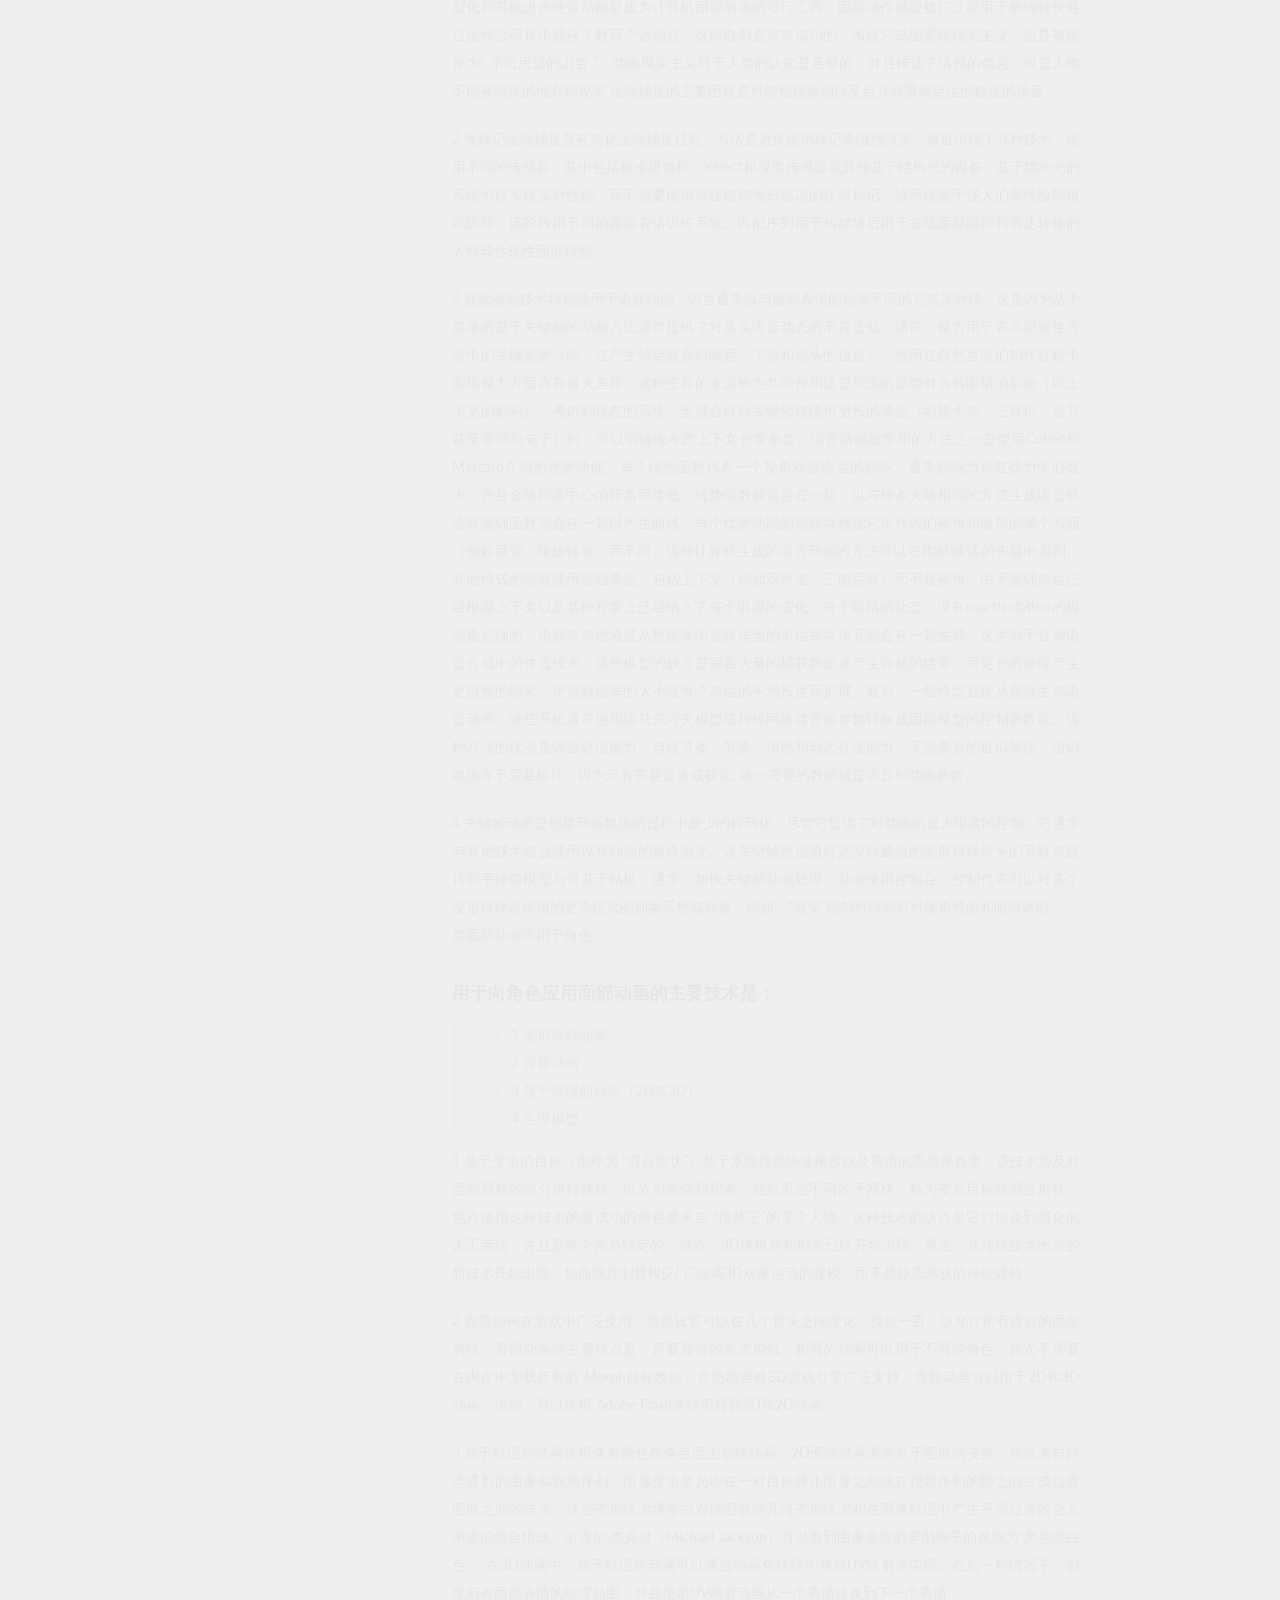
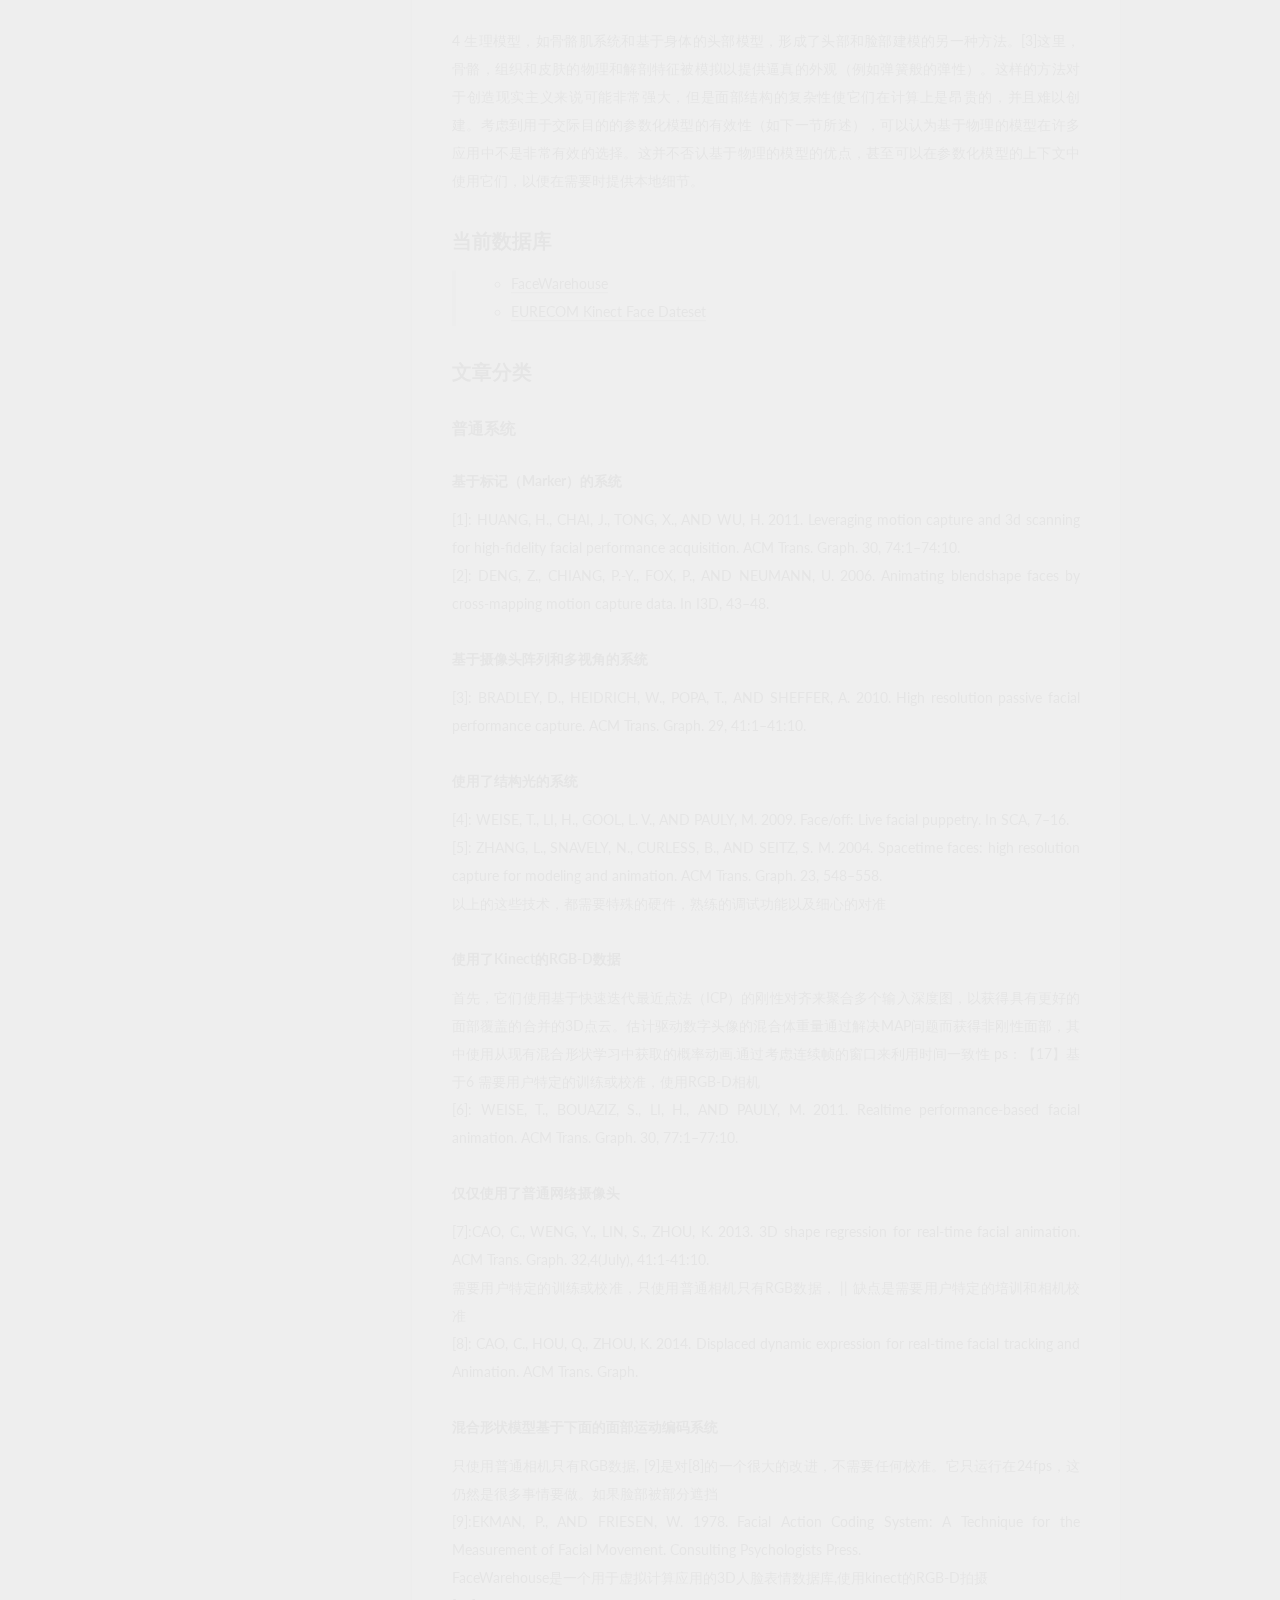
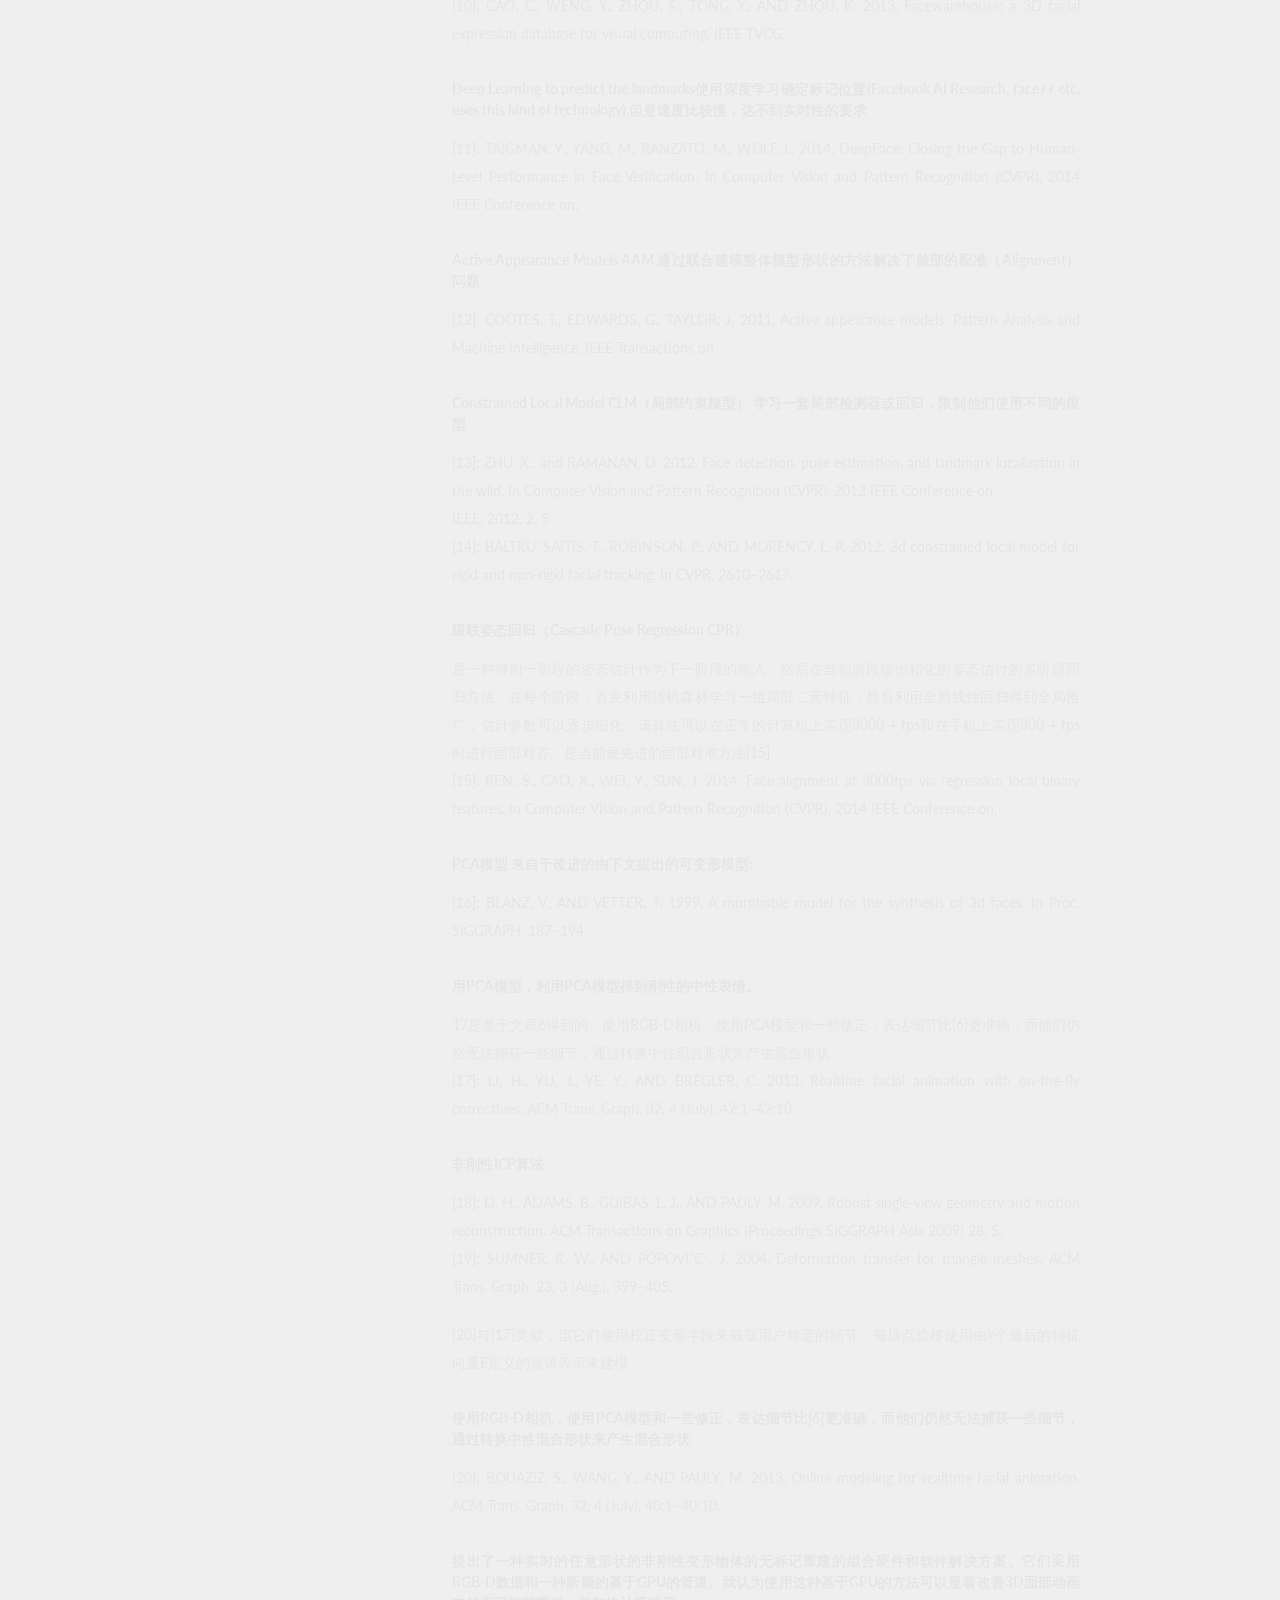
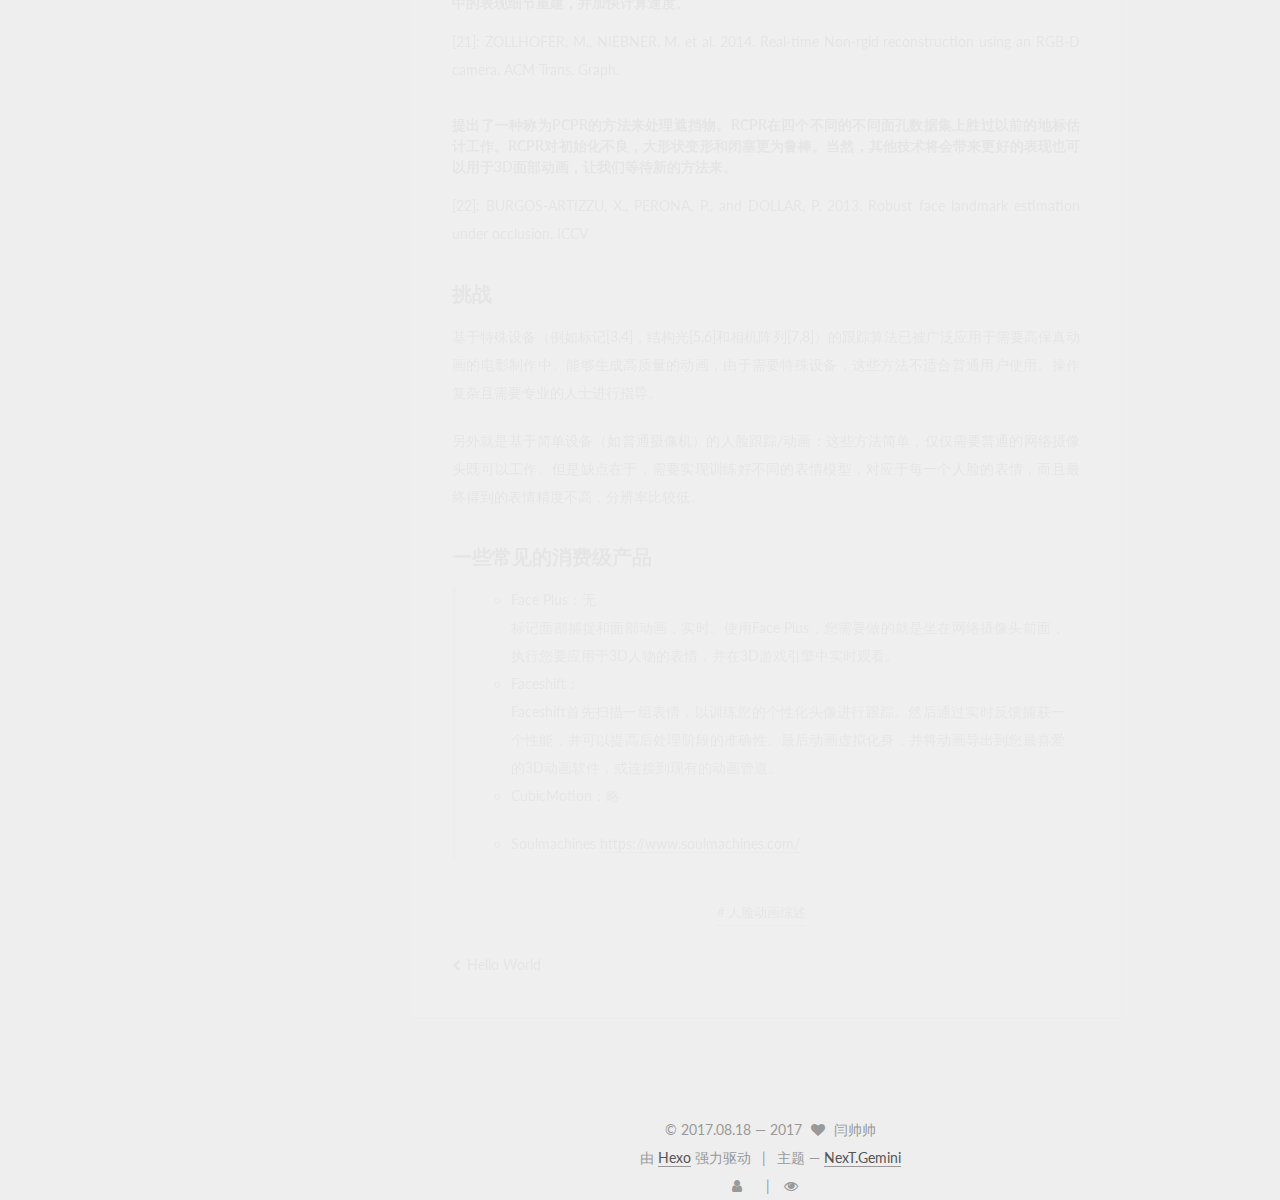
<file: 2017/09/03/人脸表情动画/index.html>
<!DOCTYPE html>



  


<html class="theme-next gemini use-motion" lang="zh-Hans">
<head>
  <meta charset="UTF-8"/>
<meta http-equiv="X-UA-Compatible" content="IE=edge" />
<meta name="viewport" content="width=device-width, initial-scale=1, maximum-scale=1"/>
<meta name="theme-color" content="#222">









<meta http-equiv="Cache-Control" content="no-transform" />
<meta http-equiv="Cache-Control" content="no-siteapp" />















  
  
  <link href="/lib/fancybox/source/jquery.fancybox.css?v=2.1.5" rel="stylesheet" type="text/css" />




  
  
  
  

  
    
    
  

  

  

  

  

  
    
    
    <link href="//fonts.googleapis.com/css?family=Lato:300,300italic,400,400italic,700,700italic&subset=latin,latin-ext" rel="stylesheet" type="text/css">
  






<link href="/lib/font-awesome/css/font-awesome.min.css?v=4.6.2" rel="stylesheet" type="text/css" />

<link href="/css/main.css?v=5.1.2" rel="stylesheet" type="text/css" />


  <meta name="keywords" content="人脸动画综述," />








  <link rel="shortcut icon" type="image/x-icon" href="/favicon.ico?v=5.1.2" />






<meta name="description" content="本文主要参考:   徐彬彬-3d facial animation  WIKI-computer facial animation    3D人脸动画生成三维人脸动画是计算机视觉领域的一个热点。在当今大量的影视作品中都有应用。皮克斯、好莱坞等的动画的主要技术。 面部动画主要有两个要任务，分别是产生动画数据的方法和来重新定位这些数据字符保留尽可能详细的面部表情的技术。像微软Kinect这样的深度相机">
<meta name="keywords" content="人脸动画综述">
<meta property="og:type" content="article">
<meta property="og:title" content="人脸动画生成综述">
<meta property="og:url" content="http://rec4face.com/2017/09/03/人脸表情动画/index.html">
<meta property="og:site_name" content="闫帅帅的博客">
<meta property="og:description" content="本文主要参考:   徐彬彬-3d facial animation  WIKI-computer facial animation    3D人脸动画生成三维人脸动画是计算机视觉领域的一个热点。在当今大量的影视作品中都有应用。皮克斯、好莱坞等的动画的主要技术。 面部动画主要有两个要任务，分别是产生动画数据的方法和来重新定位这些数据字符保留尽可能详细的面部表情的技术。像微软Kinect这样的深度相机">
<meta property="og:locale" content="zh-Hans">
<meta property="og:updated_time" content="2017-09-03T03:39:34.603Z">
<meta name="twitter:card" content="summary">
<meta name="twitter:title" content="人脸动画生成综述">
<meta name="twitter:description" content="本文主要参考:   徐彬彬-3d facial animation  WIKI-computer facial animation    3D人脸动画生成三维人脸动画是计算机视觉领域的一个热点。在当今大量的影视作品中都有应用。皮克斯、好莱坞等的动画的主要技术。 面部动画主要有两个要任务，分别是产生动画数据的方法和来重新定位这些数据字符保留尽可能详细的面部表情的技术。像微软Kinect这样的深度相机">



<script type="text/javascript" id="hexo.configurations">
  var NexT = window.NexT || {};
  var CONFIG = {
    root: '/',
    scheme: 'Gemini',
    sidebar: {"position":"left","display":"post","offset":12,"offset_float":12,"b2t":false,"scrollpercent":false,"onmobile":false},
    fancybox: true,
    tabs: true,
    motion: true,
    duoshuo: {
      userId: '0',
      author: '博主'
    },
    algolia: {
      applicationID: '',
      apiKey: '',
      indexName: '',
      hits: {"per_page":10},
      labels: {"input_placeholder":"Search for Posts","hits_empty":"We didn't find any results for the search: ${query}","hits_stats":"${hits} results found in ${time} ms"}
    }
  };
</script>



  <link rel="canonical" href="http://rec4face.com/2017/09/03/人脸表情动画/"/>





  <title>人脸动画生成综述 | 闫帅帅的博客</title>
  








</head>

<body itemscope itemtype="http://schema.org/WebPage" lang="zh-Hans">

  
  
    
  

  <div class="container sidebar-position-left page-post-detail ">
    <div class="headband"></div>

    <header id="header" class="header" itemscope itemtype="http://schema.org/WPHeader">
      <div class="header-inner"><div class="site-brand-wrapper">
  <div class="site-meta ">
    

    <div class="custom-logo-site-title">
      <a href="/"  class="brand" rel="start">
        <span class="logo-line-before"><i></i></span>
        <span class="site-title">闫帅帅的博客</span>
        <span class="logo-line-after"><i></i></span>
      </a>
    </div>
      
        <p class="site-subtitle"></p>
      
  </div>

  <div class="site-nav-toggle">
    <button>
      <span class="btn-bar"></span>
      <span class="btn-bar"></span>
      <span class="btn-bar"></span>
    </button>
  </div>
</div>

<nav class="site-nav">
  

  
    <ul id="menu" class="menu">
      
        
        <li class="menu-item menu-item-home">
          <a href="/" rel="section">
            
              <i class="menu-item-icon fa fa-fw fa-home"></i> <br />
            
            首页
          </a>
        </li>
      
        
        <li class="menu-item menu-item-archives">
          <a href="/目录/" rel="section">
            
              <i class="menu-item-icon fa fa-fw fa-archive"></i> <br />
            
            归档
          </a>
        </li>
      
        
        <li class="menu-item menu-item-tags">
          <a href="/标签/" rel="section">
            
              <i class="menu-item-icon fa fa-fw fa-tags"></i> <br />
            
            标签
          </a>
        </li>
      

      
    </ul>
  

  
</nav>



 </div>
    </header>

    <main id="main" class="main">
      <div class="main-inner">
        <div class="content-wrap">
          <div id="content" class="content">
            

  <div id="posts" class="posts-expand">
    

  

  
  
  

  <article class="post post-type-normal" itemscope itemtype="http://schema.org/Article">
  
  
  
  <div class="post-block">
    <link itemprop="mainEntityOfPage" href="http://rec4face.com/2017/09/03/人脸表情动画/">

    <span hidden itemprop="author" itemscope itemtype="http://schema.org/Person">
      <meta itemprop="name" content="闫帅帅">
      <meta itemprop="description" content="">
      <meta itemprop="image" content="/images/init/avatar.jpg">
    </span>

    <span hidden itemprop="publisher" itemscope itemtype="http://schema.org/Organization">
      <meta itemprop="name" content="闫帅帅的博客">
    </span>

    
      <header class="post-header">

        
        
          <h1 class="post-title" itemprop="name headline">人脸动画生成综述</h1>
        

        <div class="post-meta">
          <span class="post-time">
            
              <span class="post-meta-item-icon">
                <i class="fa fa-calendar-o"></i>
              </span>
              
                <span class="post-meta-item-text">发表于</span>
              
              <time title="创建于" itemprop="dateCreated datePublished" datetime="2017-09-03T11:39:34+08:00">
                2017-09-03
              </time>
            

            

            
          </span>

          

          
            
              <span class="post-comments-count">
                <span class="post-meta-divider">|</span>
                <span class="post-meta-item-icon">
                  <i class="fa fa-comment-o"></i>
                </span>
                <a href="/2017/09/03/人脸表情动画/#comments" itemprop="discussionUrl">
                  <span class="post-comments-count disqus-comment-count"
                        data-disqus-identifier="2017/09/03/人脸表情动画/" itemprop="commentCount"></span>
                </a>
              </span>
            
          

          
          

          
            <span class="post-meta-divider">|</span>
            <span class="page-pv"><i class="fa fa-file-o"></i>
            <span class="busuanzi-value" id="busuanzi_value_page_pv" ></span>
            </span>
          

          

          

        </div>
      </header>
    

    
    
    
    <div class="post-body" itemprop="articleBody">

      
      

      
        <p>本文主要参考:</p>
<blockquote>
<ul>
<li><p><a href="https://freesouls.github.io/2015/04/16/3d-facial-animation" target="_blank" rel="external">徐彬彬-3d facial animation</a></p>
</li>
<li><p><a href="https://en.wikipedia.org/wiki/Computer_facial_animation" target="_blank" rel="external">WIKI-computer facial animation</a></p>
</li>
</ul>
</blockquote>
<h2 id="3D人脸动画生成"><a href="#3D人脸动画生成" class="headerlink" title="3D人脸动画生成"></a>3D人脸动画生成</h2><p>三维人脸动画是计算机视觉领域的一个热点。在当今大量的影视作品中都有应用。皮克斯、好莱坞等的动画的主要技术。</p>
<p>面部动画主要有两个要任务，分别是产生动画数据的方法和来重新定位这些数据字符保留尽可能详细的面部表情的技术。像微软Kinect这样的深度相机的出现，对实时三维人脸捕捉和相关领域产生了新的兴趣。在本次综述中我将重点放在新技术开发的三维人脸动画利用RGB-D相机与普通照相机只是RGB数据。</p>
<h2 id="历史"><a href="#历史" class="headerlink" title="历史"></a>历史</h2><p>基于计算机的面部表情建模和动画不是一个新的尝试。最早的计算机面部表现的工作是在20世纪70年代初完成的。第一幅三维面部动画由Parke于1972年创建。1973年，Gillenson开发了一个交互式系统来组合和编辑线条画面图像。在1974年，Parke开发了一个参数化的三维面部模型。</p>
<p>描述面部动作的最重要的尝试之一是面部动作编码系统（FACS）。最初由 <em>Carl-HermanHjortsj</em> [1]在1960年代开发，Ekman和Friesen于1978年更新，FACS定义了46个基本面部动作单元（AU）。这些行动单位的主要群体代表着面部肌肉的原始运动，例如抬起眉毛，眨眼和说话。八个AU是用于刚性三维头部运动（即左右转动和上下移动，向前和向后）。FACS已成功用于描述合成面部的所需运动，也用于跟踪面部活动。</p>
<p>20世纪80年代初，Platt开发了第一个基于肌肉的肌肉控制面部模型，并发展了Brennan的面部漫画技术。1985年，动画短片Tony de Peltrie是面部动画的里程碑。这标志着电脑面部表情和言语动画第一次成为了动画片中讲故事的基本部分。<br>20世纪80年代后期，Waters开发了一种新的基于肌肉的模型，由Magnenat-Thalmann及其同事开发抽象肌肉动作模型，以及Lewis和Hill自动语音同步的方法。20世纪90年代在面部动画技术的发展和使用计算机面部动画作为一个重要的讲故事组件，如玩具总动员（1995），安茨（1998），史莱克和怪物公司（2001年）和电脑游戏，如Sims。卡斯帕（1995）是这个十年里的一个里程碑，是第一部专门使用数字面部动画制作的主角的电影。</p>
<p>电影的复杂性在2000年以后有所增加。在“黑客帝国”中，来自几台高清摄像机的密集光流被用于捕捉脸部每一点的逼真的面部动作。“极地快车”（电影）使用大型Vicon系统捕获150点。虽然这些系统是自动化的，但仍然需要大量的手动清理工作来使数据可用。面对动画的另一个里程碑是由“指环王”达成的，那里是一个特殊的形状基础系统。Mark Sagar率先使用FACS在娱乐面部动画，以及由Sagar开发的基于FACS的系统被用于怪物楼，金刚等电影。</p>
<h2 id="生成面部动画数据"><a href="#生成面部动画数据" class="headerlink" title="生成面部动画数据"></a>生成面部动画数据</h2><p>面部动画数据的生成可以通过不下同的方式进行：</p>
<blockquote>
<ul>
<li>1 基于标记的运动捕捉在表演者的脸上的点或标记上，</li>
<li>2 使用不同类型的相机的无标记运动捕捉技术</li>
<li>3 自动驱动技术</li>
<li>4 关键帧动画</li>
</ul>
</blockquote>
<p>1 运动捕捉使用放置在主体周围的相机。该主体通常配备有精确确定被摄体在空间中的位置的反射器（被动运动捕捉）或源（主动运动捕捉）。然后将由摄像机记录的数据数字化并转换为被摄体的三维计算机模型。直到最近，运动捕捉系统使用的检测器/源的尺寸使得该技术不适于面部捕获。然而，小型化和其他进步使运动捕捉成为计算机面部动画的可行工具。面部动作捕捉被广泛应用于极地特快通过运作公司其中捕获了数百个运动点。这部电影是非常成功的，虽然它试图重现现实主义，但是被批评为“ 不可思议的山谷 ”，动画现实主义对于人类的认知是足够的，并且传达了情感的信息，但是人物不能被察觉的地方如现实 运动捕捉的主要困难是可能包括振动以及点几何重新定位的数据的质量。</p>
<p>2 无标记运动捕捉旨在简化运动捕捉过程，方法是避免使用标记来阻挡演员。最近出现了几种技术，使用不同的传感器，其中包括标准摄像机，Kinect和深度传感器或其他基于结构光的设备。基于结构光的系统可以实现实时性能，而不需要使用高速结构光扫描器的任何标记。该系统基于强大的离线脸部跟踪阶段，该阶段用不同的面部表情训练系统。匹配序列用于构建随后用于在线面部跟踪和表达转移的人特异性线性面部模型。</p>
<p>3 音频驱动技术特别适用于语音动画。语言通常以与脸部表情的动画不同的方式来对待，这是因为基于简单的基于关键帧的动画方法通常提供了对真实语音动态的不良近似。通常，视力用于表示观察性言语中的关键姿势（即，在产生特定音素时嘴唇，下颚和舌头的位置），然而在自然言语的制作过程中实现视力方面存在很大差异。这种变异的来源称为共同作用这是周围的眼睛对当前眼睛的影响（即上下文的影响）。考虑到现在的系统，当混合目标关键帧或使用更长的单位（如笛卡尔，三耳机，音节甚至单词和句子）时，可以明确地考虑上下文长度单位。语音动画最常用的方法之一是使用Cohen和Massaro介绍的优势功能。每个优势函数代表一个视角对言语言的影响。通常影响力将在视力中心最大，并且会随距离中心的距离而降低。优势函数被混合在一起，以与样条大致相同的方式生成语音轨迹将基础函数混合在一起以产生曲线。每个优势功能的形状将根据它所代表的视角和脸部的哪个方面（例如唇宽，颌旋转等）而不同。这种计算机生成的语音动画的方法可以在Baldi谈话的头脑中看到。其他模式的语音使用基础单位，包括上下文（例如双声道，三电话等）而不是视角。由于基础单位已经根据上下文以及某种程度上已经纳入了每个眼膜的变化，每个眼睛的动态，没有coarticulation的模型是必须的。语音简单地通过从数据库中选择适当的单位并将单元混合在一起生成。这类似于音频语音合成中的并置技术。这些模型的缺点是需要大量的捕获数据来产生自然的结果，而更长的单位产生更自然的结果，所需数据库的大小随每个单位的平均长度而扩展。最后，一些模型直接从音频生成语音动画。这些系统通常使用隐马尔可夫模型或神经网络将音频参数转换成面部模型的控制参数流。这种方法的优点是语音处理能力，自然节奏，节奏，情感和动态处理能力，无需复杂的近似算法。培训数据库不需要标注，因为没有需要音素或视觉; 唯一需要的数据就是语音和动画参数。</p>
<p>4 关键帧动画是创建动画数据的过程中最少的自动化，尽管它提供了对动画的最大限度的控制。它通常与其他技术结合使用以将动画的最终抛光。该关键帧数据进行定义标量值的变形目标骨头的系数或旋转和平移值模型与骨基于钻机。通常，加快关键帧动画处理，动画使用控制台。控制代表可以对多个变形目标起作用的更高层次的抽象系数或骨骼。例如，“微笑”控制可以同时对嘴角弯曲和眼睛眯眼。<br>将面部动画应用于角色</p>
<h3 id="用于向角色应用面部动画的主要技术是："><a href="#用于向角色应用面部动画的主要技术是：" class="headerlink" title="用于向角色应用面部动画的主要技术是："></a>用于向角色应用面部动画的主要技术是：</h3><blockquote>
<ul>
<li>1 变形目标动画，</li>
<li>2 骨骼动画，</li>
<li>3 基于纹理的动画（2D或3D）</li>
<li>4 生理模型。</li>
</ul>
</blockquote>
<p>1 基于变形的目标（也称为 “混合形状”）基于系统提供快速播放以及表情的高度保真度。该技术涉及对面部网格的部分进行建模，以近似表情和视差，然后混合不同的子网格，称为变形目标或混合形状。也许使用这种技术的最成功的角色是来自 “指环王”的某个人物。这种技术的缺点是它们涉及到强化的人工劳动，并且是每个角色特定的。最近，3D建模的新概念已经开始出现。最近，从传统技术出发的新技术开始出现，如曲线控制建模[2] 它强调3D对象运动的建模，而不是静态形状的传统建模。</p>
<p>2 骨骼动画在游戏中广泛使用。骨骼设置可以在几个骨头之间变化，接近一百，以允许所有微妙的面部表情。骨骼动画的主要优点是，只要脸部的形态相似，相同的动画可以用于不同的角色，其次不需要在内存中加载所有的 Morph目标数据。骨骼动画被3D游戏引擎广泛支持。骨骼动画可以用于2D和3D动画。例如，可以使用 Adobe Flash来使用骨骼2D和2D动画。</p>
<p>3 基于纹理的动画使用像素颜色在角色面上创建动画。2D面部动画通常基于图像的变换，包括来自静态摄影的图像和视频序列。图像变形是允许在一对目标静止图像之间或在视频序列的帧之间生成过渡图像之间的技术。这些变形技术通常由对准图像的几何变形技术和在图像纹理中产生平滑过渡的交叉渐变的组合组成。迈克尔·杰克逊（Michael Jackson）可以看到图像变形的早期例子的视频为“黑色或白色”。在3D动画中，基于纹理的动画可以通过动画化纹理本身或UV映射来实现。在后一种情况下，创建所有面部表情的纹理贴图，并且使用UV映射动画从一个表情转换到下一个表情。</p>
<p>4 生理模型，如骨骼肌系统和基于身体的头部模型，形成了头部和脸部建模的另一种方法。[3]这里，骨骼，组织和皮肤的物理和解剖特征被模拟以提供逼真的外观（例如弹簧般的弹性）。这样的方法对于创造现实主义来说可能非常强大，但是面部结构的复杂性使它们在计算上是昂贵的，并且难以创建。考虑到用于交际目的的参数化模型的有效性（如下一节所述），可以认为基于物理的模型在许多应用中不是非常有效的选择。这并不否认基于物理的模型的优点，甚至可以在参数化模型的上下文中使用它们，以便在需要时提供本地细节。</p>
<h2 id="当前数据库"><a href="#当前数据库" class="headerlink" title="当前数据库"></a>当前数据库</h2><blockquote>
<ul>
<li><a href="http://gaps-zju.org/facewarehouse/" title="FaceWarehouse" target="_blank" rel="external">FaceWarehouse</a></li>
<li><a href="http://rgb-d.eurecom.fr/" title="EURECOM Kinect Face Dateset" target="_blank" rel="external">EURECOM Kinect Face Dateset</a> </li>
</ul>
</blockquote>
<h2 id="文章分类"><a href="#文章分类" class="headerlink" title="文章分类"></a>文章分类</h2><h4 id="普通系统"><a href="#普通系统" class="headerlink" title="普通系统"></a>普通系统</h4><h5 id="基于标记（Marker）的系统"><a href="#基于标记（Marker）的系统" class="headerlink" title="基于标记（Marker）的系统"></a>基于标记（Marker）的系统</h5><p>[1]: HUANG, H., CHAI, J., TONG, X., AND WU, H. 2011. Leveraging motion capture and 3d scanning for high-fidelity facial performance acquisition. ACM Trans. Graph. 30, 74:1–74:10.<br>[2]: DENG, Z., CHIANG, P.-Y., FOX, P., AND NEUMANN, U. 2006. Animating blendshape faces by cross-mapping motion capture data. In I3D, 43–48. </p>
<h5 id="基于摄像头阵列和多视角的系统"><a href="#基于摄像头阵列和多视角的系统" class="headerlink" title="基于摄像头阵列和多视角的系统"></a>基于摄像头阵列和多视角的系统</h5><p>[3]: BRADLEY, D., HEIDRICH, W., POPA, T., AND SHEFFER, A. 2010. High resolution passive facial performance capture. ACM Trans. Graph. 29, 41:1–41:10.</p>
<h5 id="使用了结构光的系统"><a href="#使用了结构光的系统" class="headerlink" title="使用了结构光的系统"></a>使用了结构光的系统</h5><p>[4]: WEISE, T., LI, H., GOOL, L. V., AND PAULY, M. 2009. Face/off: Live facial puppetry. In SCA, 7–16.<br>[5]: ZHANG, L., SNAVELY, N., CURLESS, B., AND SEITZ, S. M. 2004. Spacetime faces: high resolution capture for modeling and animation. ACM Trans. Graph. 23, 548–558.<br>以上的这些技术，都需要特殊的硬件，熟练的调试功能以及细心的对准</p>
<h5 id="使用了Kinect的RGB-D数据"><a href="#使用了Kinect的RGB-D数据" class="headerlink" title="使用了Kinect的RGB-D数据"></a>使用了Kinect的RGB-D数据</h5><p>首先，它们使用基于快速迭代最近点法（ICP）的刚性对齐来聚合多个输入深度图，以获得具有更好的面部覆盖的合并的3D点云。估计驱动数字头像的混合体重量通过解决MAP问题而获得非刚性面部，其中使用从现有混合形状学习中获取的概率动画.通过考虑连续帧的窗口来利用时间一致性   ps：【17】基于6 需要用户特定的训练或校准，使用RGB-D相机<br>[6]: WEISE, T., BOUAZIZ, S., LI, H., AND PAULY, M. 2011. Realtime performance-based facial animation. ACM Trans. Graph. 30, 77:1–77:10.</p>
<h5 id="仅仅使用了普通网络摄像头"><a href="#仅仅使用了普通网络摄像头" class="headerlink" title="仅仅使用了普通网络摄像头"></a>仅仅使用了普通网络摄像头</h5><p>[7]:CAO, C., WENG, Y., LIN, S., ZHOU, K. 2013. 3D shape regression for real-time facial animation. ACM Trans. Graph. 32,4(July), 41:1-41:10.<br>需要用户特定的训练或校准，只使用普通相机只有RGB数据， || 缺点是需要用户特定的培训和相机校准<br>[8]: CAO, C., HOU, Q., ZHOU, K. 2014. Displaced dynamic expression for real-time facial tracking and Animation. ACM Trans. Graph.</p>
<h5 id="混合形状模型基于下面的面部运动编码系统"><a href="#混合形状模型基于下面的面部运动编码系统" class="headerlink" title="混合形状模型基于下面的面部运动编码系统"></a>混合形状模型基于下面的面部运动编码系统</h5><p>只使用普通相机只有RGB数据, [9]是对[8]的一个很大的改进，不需要任何校准。它只运行在24fps，这仍然是很多事情要做。如果脸部被部分遮挡<br>[9]:EKMAN, P., AND FRIESEN, W. 1978. Facial Action Coding System: A Technique for the Measurement of Facial Movement. Consulting Psychologists Press.<br>FaceWarehouse是一个用于虚拟计算应用的3D人脸表情数据库,使用kinect的RGB-D拍摄<br>[10]: CAO, C., WENG, Y., ZHOU, S., TONG, Y., AND ZHOU, K. 2013. Facewarehouse: a 3D facial expression database for visual computing. IEEE TVCG.</p>
<h5 id="Deep-Learning-to-predict-the-landmarks使用深度学习确定标记位置-Facebook-AI-Research-face-etc-uses-this-kind-of-technology-但是速度比较慢，达不到实时性的要求"><a href="#Deep-Learning-to-predict-the-landmarks使用深度学习确定标记位置-Facebook-AI-Research-face-etc-uses-this-kind-of-technology-但是速度比较慢，达不到实时性的要求" class="headerlink" title="Deep Learning to predict the landmarks使用深度学习确定标记位置(Facebook AI Research, face++ etc. uses this kind of technology).但是速度比较慢，达不到实时性的要求"></a>Deep Learning to predict the landmarks使用深度学习确定标记位置(Facebook AI Research, face++ etc. uses this kind of technology).但是速度比较慢，达不到实时性的要求</h5><p>[11]: TAIGMAN, Y., YANG, M., RANZATO, M., WOLF, L. 2014. DeepFace: Closing the Gap to Human-Level Performance in Face Verification. In Computer Vision and Pattern Recognition (CVPR), 2014 IEEE Conference on.</p>
<h5 id="Active-Appearance-Models-AAM-通过联合建模整体模型形状的方法解决了脸部的配准（Alignment）问题"><a href="#Active-Appearance-Models-AAM-通过联合建模整体模型形状的方法解决了脸部的配准（Alignment）问题" class="headerlink" title="Active Appearance Models   AAM  通过联合建模整体模型形状的方法解决了脸部的配准（Alignment）问题"></a>Active Appearance Models   AAM  通过联合建模整体模型形状的方法解决了脸部的配准（Alignment）问题</h5><p>[12]: COOTES, T., EDWARDS, G., TAYLOR, J. 2011. Active appearance models. Pattern Analysis and Machine Intelligence, IEEE Transactions on</p>
<h5 id="Constrained-Local-Model-CLM（局部约束模型）-学习一套局部检测器或回归，限制他们使用不同的模型"><a href="#Constrained-Local-Model-CLM（局部约束模型）-学习一套局部检测器或回归，限制他们使用不同的模型" class="headerlink" title="Constrained Local Model  CLM（局部约束模型）  学习一套局部检测器或回归，限制他们使用不同的模型"></a>Constrained Local Model  CLM（局部约束模型）  学习一套局部检测器或回归，限制他们使用不同的模型</h5><p>[13]: ZHU, X., and RAMANAN, D. 2012. Face detection, pose estimation, and landmark localization in the wild. In Computer Vision and Pattern Recognition (CVPR), 2012 IEEE Conference on.<br>IEEE, 2012. 2, 5<br>[14]: BALTRUˇSAITIS, T., ROBINSON, P., AND MORENCY, L.-P. 2012. 3d constrained local model for rigid and non-rigid facial tracking. In CVPR, 2610–2617.</p>
<h5 id="级联姿态回归（Cascade-Pose-Regression-CPR）"><a href="#级联姿态回归（Cascade-Pose-Regression-CPR）" class="headerlink" title="级联姿态回归（Cascade Pose Regression  CPR）"></a>级联姿态回归（Cascade Pose Regression  CPR）</h5><p>是一种将前一阶段的姿态估计作为下一阶段的输入，然后在当前阶段输出精化的姿态估计的多阶段回归方法。在每个阶段，首先利用随机森林学习一组局部二元特征，然后利用全局线性回归得到全局推广，估计参数可以逐步细化。该算法可以在正常的计算机上实现3000 + fps和在手机上实现300 + fps时进行面部对齐。是当前最先进的面部对准方法[15]<br>[15]: REN, S., CAO, X., WEI, Y., SUN, J. 2014. Face alignment at 3000fps via regression local binary features. In Computer Vision and Pattern Recognition (CVPR), 2014 IEEE Conference on.</p>
<h5 id="PCA模型-来自于改进的由下文提出的可变形模型"><a href="#PCA模型-来自于改进的由下文提出的可变形模型" class="headerlink" title="PCA模型  来自于改进的由下文提出的可变形模型:"></a>PCA模型  来自于改进的由下文提出的可变形模型:</h5><p>[16]: BLANZ, V., AND VETTER, T. 1999. A morphable model for the synthesis of 3d faces. In Proc. SIGGRAPH, 187–194. </p>
<h5 id="用PCA模型，利用PCA模型得到刚性的中性表情。"><a href="#用PCA模型，利用PCA模型得到刚性的中性表情。" class="headerlink" title="用PCA模型，利用PCA模型得到刚性的中性表情。"></a>用PCA模型，利用PCA模型得到刚性的中性表情。</h5><p>17是基于文章6得到的。使用RGB-D相机，使用PCA模型和一些修正，表达细节比[6]更准确，而他们仍然无法捕获一些细节，通过转换中性混合形状来产生混合形状<br>[17]: LI, H., YU, J., YE, Y., AND BREGLER, C. 2013. Realtime facial animation with on-the-fly correctives. ACM Trans. Graph. 32, 4 (July), 42:1–42:10.</p>
<h5 id="非刚性ICP算法"><a href="#非刚性ICP算法" class="headerlink" title="非刚性ICP算法"></a>非刚性ICP算法</h5><p>[18]: LI, H., ADAMS, B., GUIBAS, L. J., AND PAULY, M. 2009. Robust single-view geometry and motion reconstruction. ACM Transactions on Graphics (Proceedings SIGGRAPH Asia 2009) 28, 5.<br>[19]: SUMNER, R. W., AND POPOVI′C , J. 2004. Deformation transfer for triangle meshes. ACM Trans. Graph. 23, 3 (Aug.), 399–405.</p>
<p>[20]与[17]类似，但它们使用校正变形字段来获取用户特定的细节。每顶点位移使用由k个最后的特征向量E定义的频谱表示来建模</p>
<h5 id="使用RGB-D相机，使用PCA模型和一些修正，表达细节比-6-更准确，而他们仍然无法捕获一些细节，通过转换中性混合形状来产生混合形状"><a href="#使用RGB-D相机，使用PCA模型和一些修正，表达细节比-6-更准确，而他们仍然无法捕获一些细节，通过转换中性混合形状来产生混合形状" class="headerlink" title="使用RGB-D相机，使用PCA模型和一些修正，表达细节比[6]更准确，而他们仍然无法捕获一些细节，通过转换中性混合形状来产生混合形状"></a>使用RGB-D相机，使用PCA模型和一些修正，表达细节比[6]更准确，而他们仍然无法捕获一些细节，通过转换中性混合形状来产生混合形状</h5><p>[20]: BOUAZIZ, S., WANG, Y., AND PAULY, M. 2013. Online modeling for realtime facial animation. ACM Trans. Graph. 32, 4 (July), 40:1–40:10.</p>
<h5 id="提出了一种实时的任意形状的非刚性变形物体的无标记重建的组合硬件和软件解决方案。它们采用RGB-D数据和一种新颖的基于GPU的管道。我认为使用这种基于GPU的方法可以显着改善3D面部动画中的表现细节重建，并加快计算速度。"><a href="#提出了一种实时的任意形状的非刚性变形物体的无标记重建的组合硬件和软件解决方案。它们采用RGB-D数据和一种新颖的基于GPU的管道。我认为使用这种基于GPU的方法可以显着改善3D面部动画中的表现细节重建，并加快计算速度。" class="headerlink" title="提出了一种实时的任意形状的非刚性变形物体的无标记重建的组合硬件和软件解决方案。它们采用RGB-D数据和一种新颖的基于GPU的管道。我认为使用这种基于GPU的方法可以显着改善3D面部动画中的表现细节重建，并加快计算速度。"></a>提出了一种实时的任意形状的非刚性变形物体的无标记重建的组合硬件和软件解决方案。它们采用RGB-D数据和一种新颖的基于GPU的管道。我认为使用这种基于GPU的方法可以显着改善3D面部动画中的表现细节重建，并加快计算速度。</h5><p>[21]: ZOLLHOFER, M., NIEBNER, M. et al. 2014. Real-time Non-rgid reconstruction using an RGB-D camera. ACM Trans. Graph.</p>
<h5 id="提出了一种称为PCPR的方法来处理遮挡物。RCPR在四个不同的不同面孔数据集上胜过以前的地标估计工作。RCPR对初始化不良，大形状变形和闭塞更为鲁棒。当然，其他技术将会带来更好的表现也可以用于3D面部动画，让我们等待新的方法来。"><a href="#提出了一种称为PCPR的方法来处理遮挡物。RCPR在四个不同的不同面孔数据集上胜过以前的地标估计工作。RCPR对初始化不良，大形状变形和闭塞更为鲁棒。当然，其他技术将会带来更好的表现也可以用于3D面部动画，让我们等待新的方法来。" class="headerlink" title="提出了一种称为PCPR的方法来处理遮挡物。RCPR在四个不同的不同面孔数据集上胜过以前的地标估计工作。RCPR对初始化不良，大形状变形和闭塞更为鲁棒。当然，其他技术将会带来更好的表现也可以用于3D面部动画，让我们等待新的方法来。"></a>提出了一种称为PCPR的方法来处理遮挡物。RCPR在四个不同的不同面孔数据集上胜过以前的地标估计工作。RCPR对初始化不良，大形状变形和闭塞更为鲁棒。当然，其他技术将会带来更好的表现也可以用于3D面部动画，让我们等待新的方法来。</h5><p>[22]: BURGOS-ARTIZZU, X., PERONA, P., and DOLLAR, P. 2013. Robust face landmark estimation under occlusion. ICCV</p>
<h2 id="挑战"><a href="#挑战" class="headerlink" title="挑战"></a>挑战</h2><p>基于特殊设备（例如标记[3,4]，结构光[5,6]和相机阵列[7,8]）的跟踪算法已被广泛应用于需要高保真动画的电影制作中。能够生成高质量的动画，由于需要特殊设备，这些方法不适合普通用户使用。操作复杂且需要专业的人士进行指导。</p>
<p>另外就是基于简单设备（如普通摄像机）的人脸跟踪/动画：这些方法简单，仅仅需要普通的网络摄像头既可以工作。但是缺点在于，需要实现训练好不同的表情模型，对应于每一个人脸的表情，而且最终得到的表情精度不高，分辨率比较低。</p>
<h2 id="一些常见的消费级产品"><a href="#一些常见的消费级产品" class="headerlink" title="一些常见的消费级产品"></a>一些常见的消费级产品</h2><blockquote>
<ul>
<li>Face Plus：无<br>标记面部捕捉和面部动画，实时。使用Face Plus，您需要做的就是坐在网络摄像头前面，执行您要应用于3D人物的表情，并在3D游戏引擎中实时观看。</li>
<li>Faceshift：<br>Faceshift首先扫描一组表情，以训练您的个性化头像进行跟踪。然后通过实时反馈捕获一个性能，并可以提高后处理阶段的准确性。最后动画虚拟化身，并将动画导出到您最喜爱的3D动画软件，或连接到现有的动画管道。</li>
<li><p>CubicMotion：略</p>
</li>
<li><p>Soulmachines <a href="https://www.soulmachines.com/" target="_blank" rel="external">https://www.soulmachines.com/</a></p>
</li>
</ul>
</blockquote>

      
    </div>
    
    
    

    

    

    

    <footer class="post-footer">
      
        <div class="post-tags">
          
            <a href="/tags/人脸动画综述/" rel="tag"># 人脸动画综述</a>
          
        </div>
      

      
      
      

      
        <div class="post-nav">
          <div class="post-nav-next post-nav-item">
            
              <a href="/2017/09/03/Hello，babe/" rel="next" title="Hello World">
                <i class="fa fa-chevron-left"></i> Hello World
              </a>
            
          </div>

          <span class="post-nav-divider"></span>

          <div class="post-nav-prev post-nav-item">
            
          </div>
        </div>
      

      
      
    </footer>
  </div>
  
  
  
  </article>



    <div class="post-spread">
      
    </div>
  </div>


          </div>
          


          
  <div class="comments" id="comments">
    
      <div id="disqus_thread">
        <noscript>
          Please enable JavaScript to view the
          <a href="https://disqus.com/?ref_noscript">comments powered by Disqus.</a>
        </noscript>
      </div>
    
  </div>


        </div>
        
          
  
  <div class="sidebar-toggle">
    <div class="sidebar-toggle-line-wrap">
      <span class="sidebar-toggle-line sidebar-toggle-line-first"></span>
      <span class="sidebar-toggle-line sidebar-toggle-line-middle"></span>
      <span class="sidebar-toggle-line sidebar-toggle-line-last"></span>
    </div>
  </div>

  <aside id="sidebar" class="sidebar">
    
    <div class="sidebar-inner">

      

      
        <ul class="sidebar-nav motion-element">
          <li class="sidebar-nav-toc sidebar-nav-active" data-target="post-toc-wrap" >
            文章目录
          </li>
          <li class="sidebar-nav-overview" data-target="site-overview">
            站点概览
          </li>
        </ul>
      

      <section class="site-overview sidebar-panel">
        <div class="site-author motion-element" itemprop="author" itemscope itemtype="http://schema.org/Person">
          <img class="site-author-image" itemprop="image"
               src="/images/init/avatar.jpg"
               alt="闫帅帅" />
          <p class="site-author-name" itemprop="name">闫帅帅</p>
           
              <p class="site-description motion-element" itemprop="description">TO BE NO.1</p>
          
        </div>
        <nav class="site-state motion-element">

          
            <div class="site-state-item site-state-posts">
              <a href="/目录/">
                <span class="site-state-item-count">3</span>
                <span class="site-state-item-name">日志</span>
              </a>
            </div>
          

          

          
            
            
            <div class="site-state-item site-state-tags">
              
                <span class="site-state-item-count">4</span>
                <span class="site-state-item-name">标签</span>
              
            </div>
          

        </nav>

        

        <div class="links-of-author motion-element">
          
        </div>

        
        

        
        

        


      </section>

      
      <!--noindex-->
        <section class="post-toc-wrap motion-element sidebar-panel sidebar-panel-active">
          <div class="post-toc">

            
              
            

            
              <div class="post-toc-content"><ol class="nav"><li class="nav-item nav-level-2"><a class="nav-link" href="#3D人脸动画生成"><span class="nav-number">1.</span> <span class="nav-text">3D人脸动画生成</span></a></li><li class="nav-item nav-level-2"><a class="nav-link" href="#历史"><span class="nav-number">2.</span> <span class="nav-text">历史</span></a></li><li class="nav-item nav-level-2"><a class="nav-link" href="#生成面部动画数据"><span class="nav-number">3.</span> <span class="nav-text">生成面部动画数据</span></a><ol class="nav-child"><li class="nav-item nav-level-3"><a class="nav-link" href="#用于向角色应用面部动画的主要技术是："><span class="nav-number">3.1.</span> <span class="nav-text">用于向角色应用面部动画的主要技术是：</span></a></li></ol></li><li class="nav-item nav-level-2"><a class="nav-link" href="#当前数据库"><span class="nav-number">4.</span> <span class="nav-text">当前数据库</span></a></li><li class="nav-item nav-level-2"><a class="nav-link" href="#文章分类"><span class="nav-number">5.</span> <span class="nav-text">文章分类</span></a><ol class="nav-child"><li class="nav-item nav-level-4"><a class="nav-link" href="#普通系统"><span class="nav-number">5.0.1.</span> <span class="nav-text">普通系统</span></a><ol class="nav-child"><li class="nav-item nav-level-5"><a class="nav-link" href="#基于标记（Marker）的系统"><span class="nav-number">5.0.1.1.</span> <span class="nav-text">基于标记（Marker）的系统</span></a></li><li class="nav-item nav-level-5"><a class="nav-link" href="#基于摄像头阵列和多视角的系统"><span class="nav-number">5.0.1.2.</span> <span class="nav-text">基于摄像头阵列和多视角的系统</span></a></li><li class="nav-item nav-level-5"><a class="nav-link" href="#使用了结构光的系统"><span class="nav-number">5.0.1.3.</span> <span class="nav-text">使用了结构光的系统</span></a></li><li class="nav-item nav-level-5"><a class="nav-link" href="#使用了Kinect的RGB-D数据"><span class="nav-number">5.0.1.4.</span> <span class="nav-text">使用了Kinect的RGB-D数据</span></a></li><li class="nav-item nav-level-5"><a class="nav-link" href="#仅仅使用了普通网络摄像头"><span class="nav-number">5.0.1.5.</span> <span class="nav-text">仅仅使用了普通网络摄像头</span></a></li><li class="nav-item nav-level-5"><a class="nav-link" href="#混合形状模型基于下面的面部运动编码系统"><span class="nav-number">5.0.1.6.</span> <span class="nav-text">混合形状模型基于下面的面部运动编码系统</span></a></li><li class="nav-item nav-level-5"><a class="nav-link" href="#Deep-Learning-to-predict-the-landmarks使用深度学习确定标记位置-Facebook-AI-Research-face-etc-uses-this-kind-of-technology-但是速度比较慢，达不到实时性的要求"><span class="nav-number">5.0.1.7.</span> <span class="nav-text">Deep Learning to predict the landmarks使用深度学习确定标记位置(Facebook AI Research, face++ etc. uses this kind of technology).但是速度比较慢，达不到实时性的要求</span></a></li><li class="nav-item nav-level-5"><a class="nav-link" href="#Active-Appearance-Models-AAM-通过联合建模整体模型形状的方法解决了脸部的配准（Alignment）问题"><span class="nav-number">5.0.1.8.</span> <span class="nav-text">Active Appearance Models   AAM  通过联合建模整体模型形状的方法解决了脸部的配准（Alignment）问题</span></a></li><li class="nav-item nav-level-5"><a class="nav-link" href="#Constrained-Local-Model-CLM（局部约束模型）-学习一套局部检测器或回归，限制他们使用不同的模型"><span class="nav-number">5.0.1.9.</span> <span class="nav-text">Constrained Local Model  CLM（局部约束模型）  学习一套局部检测器或回归，限制他们使用不同的模型</span></a></li><li class="nav-item nav-level-5"><a class="nav-link" href="#级联姿态回归（Cascade-Pose-Regression-CPR）"><span class="nav-number">5.0.1.10.</span> <span class="nav-text">级联姿态回归（Cascade Pose Regression  CPR）</span></a></li><li class="nav-item nav-level-5"><a class="nav-link" href="#PCA模型-来自于改进的由下文提出的可变形模型"><span class="nav-number">5.0.1.11.</span> <span class="nav-text">PCA模型  来自于改进的由下文提出的可变形模型:</span></a></li><li class="nav-item nav-level-5"><a class="nav-link" href="#用PCA模型，利用PCA模型得到刚性的中性表情。"><span class="nav-number">5.0.1.12.</span> <span class="nav-text">用PCA模型，利用PCA模型得到刚性的中性表情。</span></a></li><li class="nav-item nav-level-5"><a class="nav-link" href="#非刚性ICP算法"><span class="nav-number">5.0.1.13.</span> <span class="nav-text">非刚性ICP算法</span></a></li><li class="nav-item nav-level-5"><a class="nav-link" href="#使用RGB-D相机，使用PCA模型和一些修正，表达细节比-6-更准确，而他们仍然无法捕获一些细节，通过转换中性混合形状来产生混合形状"><span class="nav-number">5.0.1.14.</span> <span class="nav-text">使用RGB-D相机，使用PCA模型和一些修正，表达细节比[6]更准确，而他们仍然无法捕获一些细节，通过转换中性混合形状来产生混合形状</span></a></li><li class="nav-item nav-level-5"><a class="nav-link" href="#提出了一种实时的任意形状的非刚性变形物体的无标记重建的组合硬件和软件解决方案。它们采用RGB-D数据和一种新颖的基于GPU的管道。我认为使用这种基于GPU的方法可以显着改善3D面部动画中的表现细节重建，并加快计算速度。"><span class="nav-number">5.0.1.15.</span> <span class="nav-text">提出了一种实时的任意形状的非刚性变形物体的无标记重建的组合硬件和软件解决方案。它们采用RGB-D数据和一种新颖的基于GPU的管道。我认为使用这种基于GPU的方法可以显着改善3D面部动画中的表现细节重建，并加快计算速度。</span></a></li><li class="nav-item nav-level-5"><a class="nav-link" href="#提出了一种称为PCPR的方法来处理遮挡物。RCPR在四个不同的不同面孔数据集上胜过以前的地标估计工作。RCPR对初始化不良，大形状变形和闭塞更为鲁棒。当然，其他技术将会带来更好的表现也可以用于3D面部动画，让我们等待新的方法来。"><span class="nav-number">5.0.1.16.</span> <span class="nav-text">提出了一种称为PCPR的方法来处理遮挡物。RCPR在四个不同的不同面孔数据集上胜过以前的地标估计工作。RCPR对初始化不良，大形状变形和闭塞更为鲁棒。当然，其他技术将会带来更好的表现也可以用于3D面部动画，让我们等待新的方法来。</span></a></li></ol></li></ol></li></ol></li><li class="nav-item nav-level-2"><a class="nav-link" href="#挑战"><span class="nav-number">6.</span> <span class="nav-text">挑战</span></a></li><li class="nav-item nav-level-2"><a class="nav-link" href="#一些常见的消费级产品"><span class="nav-number">7.</span> <span class="nav-text">一些常见的消费级产品</span></a></li></ol></div>
            

          </div>
        </section>
      <!--/noindex-->
      

      

    </div>
  </aside>


        
      </div>
    </main>

    <footer id="footer" class="footer">
      <div class="footer-inner">
        <div class="copyright" >
  
  &copy;  2017.08.18 &mdash; 
  <span itemprop="copyrightYear">2017</span>
  <span class="with-love">
    <i class="fa fa-heart"></i>
  </span>
  <span class="author" itemprop="copyrightHolder">闫帅帅</span>

  
</div>


  <div class="powered-by">
    由 <a class="theme-link" href="https://hexo.io">Hexo</a> 强力驱动
  </div>

  <span class="post-meta-divider">|</span>

  <div class="theme-info">
    主题 &mdash;
    <a class="theme-link" href="https://github.com/iissnan/hexo-theme-next">
      NexT.Gemini
    </a>
  </div>


        
<div class="busuanzi-count">
  <script async src="https://dn-lbstatics.qbox.me/busuanzi/2.3/busuanzi.pure.mini.js"></script>

  
    <span class="site-uv">
      <i class="fa fa-user"></i>
      <span class="busuanzi-value" id="busuanzi_value_site_uv"></span>
      
    </span>
  

  
    <span class="site-pv">
      <i class="fa fa-eye"></i>
      <span class="busuanzi-value" id="busuanzi_value_site_pv"></span>
      
    </span>
  
</div>








        
      </div>
    </footer>

    
      <div class="back-to-top">
        <i class="fa fa-arrow-up"></i>
        
      </div>
    

  </div>

  

<script type="text/javascript">
  if (Object.prototype.toString.call(window.Promise) !== '[object Function]') {
    window.Promise = null;
  }
</script>









  












  
  <script type="text/javascript" src="/lib/jquery/index.js?v=2.1.3"></script>

  
  <script type="text/javascript" src="/lib/fastclick/lib/fastclick.min.js?v=1.0.6"></script>

  
  <script type="text/javascript" src="/lib/jquery_lazyload/jquery.lazyload.js?v=1.9.7"></script>

  
  <script type="text/javascript" src="/lib/velocity/velocity.min.js?v=1.2.1"></script>

  
  <script type="text/javascript" src="/lib/velocity/velocity.ui.min.js?v=1.2.1"></script>

  
  <script type="text/javascript" src="/lib/fancybox/source/jquery.fancybox.pack.js?v=2.1.5"></script>


  


  <script type="text/javascript" src="/js/src/utils.js?v=5.1.2"></script>

  <script type="text/javascript" src="/js/src/motion.js?v=5.1.2"></script>



  
  


  <script type="text/javascript" src="/js/src/affix.js?v=5.1.2"></script>

  <script type="text/javascript" src="/js/src/schemes/pisces.js?v=5.1.2"></script>



  
  <script type="text/javascript" src="/js/src/scrollspy.js?v=5.1.2"></script>
<script type="text/javascript" src="/js/src/post-details.js?v=5.1.2"></script>



  


  <script type="text/javascript" src="/js/src/bootstrap.js?v=5.1.2"></script>



  


  

    
      <script id="dsq-count-scr" src="https://yannsy.disqus.com/count.js" async></script>
    

    
      <script type="text/javascript">
        var disqus_config = function () {
          this.page.url = 'http://rec4face.com/2017/09/03/人脸表情动画/';
          this.page.identifier = '2017/09/03/人脸表情动画/';
          this.page.title = '人脸动画生成综述';
        };
        var d = document, s = d.createElement('script');
        s.src = 'https://yannsy.disqus.com/embed.js';
        s.setAttribute('data-timestamp', '' + +new Date());
        (d.head || d.body).appendChild(s);
      </script>
    

  




	





  










  





  

  

  

  
  


  

  

</body>
</html>
</file>
<file: css/main.css>
/* normalize.css v3.0.2 | MIT License | git.io/normalize */
html {
  font-family: sans-serif; /* 1 */
  -ms-text-size-adjust: 100%; /* 2 */
  -webkit-text-size-adjust: 100%; /* 2 */
}
body {
  margin: 0;
}
article,
aside,
details,
figcaption,
figure,
footer,
header,
hgroup,
main,
menu,
nav,
section,
summary {
  display: block;
}
audio,
canvas,
progress,
video {
  display: inline-block; /* 1 */
  vertical-align: baseline; /* 2 */
}
audio:not([controls]) {
  display: none;
  height: 0;
}
[hidden],
template {
  display: none;
}
a {
  background-color: transparent;
}
a:active,
a:hover {
  outline: 0;
}
abbr[title] {
  border-bottom: 1px dotted;
}
b,
strong {
  font-weight: bold;
}
dfn {
  font-style: italic;
}
h1 {
  font-size: 2em;
  margin: 0.67em 0;
}
mark {
  background: #ff0;
  color: #000;
}
small {
  font-size: 80%;
}
sub,
sup {
  font-size: 75%;
  line-height: 0;
  position: relative;
  vertical-align: baseline;
}
sup {
  top: -0.5em;
}
sub {
  bottom: -0.25em;
}
img {
  border: 0;
}
svg:not(:root) {
  overflow: hidden;
}
figure {
  margin: 1em 40px;
}
hr {
  -moz-box-sizing: content-box;
  box-sizing: content-box;
  height: 0;
}
pre {
  overflow: auto;
}
code,
kbd,
pre,
samp {
  font-family: monospace, monospace;
  font-size: 1em;
}
button,
input,
optgroup,
select,
textarea {
  color: inherit; /* 1 */
  font: inherit; /* 2 */
  margin: 0; /* 3 */
}
button {
  overflow: visible;
}
button,
select {
  text-transform: none;
}
button,
html input[type="button"],
input[type="reset"],
input[type="submit"] {
  -webkit-appearance: button; /* 2 */
  cursor: pointer; /* 3 */
}
button[disabled],
html input[disabled] {
  cursor: default;
}
button::-moz-focus-inner,
input::-moz-focus-inner {
  border: 0;
  padding: 0;
}
input {
  line-height: normal;
}
input[type="checkbox"],
input[type="radio"] {
  box-sizing: border-box; /* 1 */
  padding: 0; /* 2 */
}
input[type="number"]::-webkit-inner-spin-button,
input[type="number"]::-webkit-outer-spin-button {
  height: auto;
}
input[type="search"] {
  -webkit-appearance: textfield; /* 1 */
  -moz-box-sizing: content-box;
  -webkit-box-sizing: content-box; /* 2 */
  box-sizing: content-box;
}
input[type="search"]::-webkit-search-cancel-button,
input[type="search"]::-webkit-search-decoration {
  -webkit-appearance: none;
}
fieldset {
  border: 1px solid #c0c0c0;
  margin: 0 2px;
  padding: 0.35em 0.625em 0.75em;
}
legend {
  border: 0; /* 1 */
  padding: 0; /* 2 */
}
textarea {
  overflow: auto;
}
optgroup {
  font-weight: bold;
}
table {
  border-collapse: collapse;
  border-spacing: 0;
}
td,
th {
  padding: 0;
}
::selection {
  background: #262a30;
  color: #fff;
}
body {
  position: relative;
  font-family: 'Lato', "PingFang SC", "Microsoft YaHei", sans-serif;
  font-size: 14px;
  line-height: 2;
  color: #555;
  background: #eee;
}
@media (max-width: 767px) {
  body {
    padding-right: 0 !important;
  }
}
@media (min-width: 768px) and (max-width: 991px) {
  body {
    padding-right: 0 !important;
  }
}
@media (min-width: 1600px) {
  body {
    font-size: 16px;
  }
}
h1,
h2,
h3,
h4,
h5,
h6 {
  margin: 0;
  padding: 0;
  font-weight: bold;
  line-height: 1.5;
  font-family: 'Lato', "PingFang SC", "Microsoft YaHei", sans-serif;
}
h2,
h3,
h4,
h5,
h6 {
  margin: 20px 0 15px;
}
h1 {
  font-size: 22px;
}
@media (max-width: 767px) {
  h1 {
    font-size: 18px;
  }
}
h2 {
  font-size: 20px;
}
@media (max-width: 767px) {
  h2 {
    font-size: 16px;
  }
}
h3 {
  font-size: 18px;
}
@media (max-width: 767px) {
  h3 {
    font-size: 14px;
  }
}
h4 {
  font-size: 16px;
}
@media (max-width: 767px) {
  h4 {
    font-size: 12px;
  }
}
h5 {
  font-size: 14px;
}
@media (max-width: 767px) {
  h5 {
    font-size: 10px;
  }
}
h6 {
  font-size: 12px;
}
@media (max-width: 767px) {
  h6 {
    font-size: 8px;
  }
}
p {
  margin: 0 0 20px 0;
}
a {
  color: #555;
  text-decoration: none;
  border-bottom: 1px solid #999;
  word-wrap: break-word;
}
a:hover {
  color: #222;
  border-bottom-color: #222;
}
blockquote {
  margin: 0;
  padding: 0;
}
img {
  display: block;
  margin: auto;
  max-width: 100%;
  height: auto;
}
hr {
  margin: 40px 0;
  height: 3px;
  border: none;
  background-color: #ddd;
  background-image: repeating-linear-gradient(-45deg, #fff, #fff 4px, transparent 4px, transparent 8px);
}
blockquote {
  padding: 0 15px;
  color: #666;
  border-left: 4px solid #ddd;
}
blockquote cite::before {
  content: "-";
  padding: 0 5px;
}
dt {
  font-weight: 700;
}
dd {
  margin: 0;
  padding: 0;
}
kbd {
  border: 1px solid #ccc;
  border-radius: 0.2em;
  box-shadow: 0.1em 0.1em 0.2em rgba(0,0,0,0.1);
  background-color: #f9f9f9;
  font-family: inherit;
  background-image: -webkit-linear-gradient(top, #eee, #fff, #eee);
  padding: 0.1em 0.3em;
  white-space: nowrap;
}
.text-left {
  text-align: left;
}
.text-center {
  text-align: center;
}
.text-right {
  text-align: right;
}
.text-justify {
  text-align: justify;
}
.text-nowrap {
  white-space: nowrap;
}
.text-lowercase {
  text-transform: lowercase;
}
.text-uppercase {
  text-transform: uppercase;
}
.text-capitalize {
  text-transform: capitalize;
}
.center-block {
  display: block;
  margin-left: auto;
  margin-right: auto;
}
.clearfix:before,
.clearfix:after {
  content: " ";
  display: table;
}
.clearfix:after {
  clear: both;
}
.pullquote {
  width: 45%;
}
.pullquote.left {
  float: left;
  margin-left: 5px;
  margin-right: 10px;
}
.pullquote.right {
  float: right;
  margin-left: 10px;
  margin-right: 5px;
}
.affix.affix.affix {
  position: fixed;
}
.translation {
  margin-top: -20px;
  font-size: 14px;
  color: #999;
}
.scrollbar-measure {
  width: 100px;
  height: 100px;
  overflow: scroll;
  position: absolute;
  top: -9999px;
}
.use-motion .motion-element {
  opacity: 0;
}
table {
  margin: 20px 0;
  width: 100%;
  border-collapse: collapse;
  border-spacing: 0;
  border: 1px solid #ddd;
  font-size: 14px;
  table-layout: fixed;
  word-wrap: break-all;
}
table>tbody>tr:nth-of-type(odd) {
  background-color: #f9f9f9;
}
table>tbody>tr:hover {
  background-color: #f5f5f5;
}
caption,
th,
td {
  padding: 8px;
  text-align: left;
  vertical-align: middle;
  font-weight: normal;
}
th,
td {
  border-bottom: 3px solid #ddd;
  border-right: 1px solid #eee;
}
th {
  padding-bottom: 10px;
  font-weight: 700;
}
td {
  border-bottom-width: 1px;
}
html,
body {
  height: 100%;
}
.container {
  position: relative;
  min-height: 100%;
}
.header-inner {
  margin: 0 auto;
  padding: 100px 0 70px;
  width: calc(100% - 252px);
}
@media (min-width: 1600px) {
  .container .header-inner {
    width: 900px;
  }
}
.main-inner {
  margin: 0 auto;
  width: calc(100% - 252px);
}
@media (min-width: 1600px) {
  .container .main-inner {
    width: 900px;
  }
}
.footer {
  width: 100%;
  min-height: 50px;
}
.footer-inner {
  box-sizing: border-box;
  margin: 20px auto;
  width: calc(100% - 252px);
}
@media (min-width: 1600px) {
  .container .footer-inner {
    width: 900px;
  }
}
pre,
.highlight {
  overflow: auto;
  margin: 20px 0;
  padding: 0;
  font-size: 13px;
  color: #4d4d4c;
  background: #f7f7f7;
  line-height: 1.6;
}
pre,
code {
  font-family: consolas, Menlo, "PingFang SC", "Microsoft YaHei", monospace;
}
code {
  padding: 2px 4px;
  word-wrap: break-word;
  color: #555;
  background: #eee;
  border-radius: 3px;
  font-size: 13px;
}
pre code {
  padding: 0;
  color: #4d4d4c;
  background: none;
  text-shadow: none;
}
.highlight {
  border-radius: 1px;
}
.highlight pre {
  border: none;
  margin: 0;
  padding: 10px 0;
}
.highlight table {
  margin: 0;
  width: auto;
  border: none;
}
.highlight td {
  border: none;
  padding: 0;
}
.highlight figcaption {
  font-size: 1em;
  color: #4d4d4c;
  line-height: 1em;
  margin-bottom: 1em;
}
.highlight figcaption:before,
.highlight figcaption:after {
  content: " ";
  display: table;
}
.highlight figcaption:after {
  clear: both;
}
.highlight figcaption a {
  float: right;
  color: #4d4d4c;
}
.highlight figcaption a:hover {
  border-bottom-color: #4d4d4c;
}
.highlight .gutter pre {
  padding-left: 10px;
  padding-right: 10px;
  color: #869194;
  text-align: right;
  background-color: #eff2f3;
}
.highlight .code pre {
  width: 100%;
  padding-left: 10px;
  padding-right: 10px;
  background-color: #f7f7f7;
}
.highlight .line {
  height: 20px;
}
.gutter {
  -webkit-user-select: none;
  -moz-user-select: none;
  -ms-user-select: none;
  user-select: none;
}
.gist table {
  width: auto;
}
.gist table td {
  border: none;
}
pre .deletion {
  background: #fdd;
}
pre .addition {
  background: #dfd;
}
pre .meta {
  color: #8959a8;
}
pre .comment {
  color: #8e908c;
}
pre .variable,
pre .attribute,
pre .tag,
pre .regexp,
pre .ruby .constant,
pre .xml .tag .title,
pre .xml .pi,
pre .xml .doctype,
pre .html .doctype,
pre .css .id,
pre .css .class,
pre .css .pseudo {
  color: #c82829;
}
pre .number,
pre .preprocessor,
pre .built_in,
pre .literal,
pre .params,
pre .constant,
pre .command {
  color: #f5871f;
}
pre .ruby .class .title,
pre .css .rules .attribute,
pre .string,
pre .value,
pre .inheritance,
pre .header,
pre .ruby .symbol,
pre .xml .cdata,
pre .special,
pre .number,
pre .formula {
  color: #718c00;
}
pre .title,
pre .css .hexcolor {
  color: #3e999f;
}
pre .function,
pre .python .decorator,
pre .python .title,
pre .ruby .function .title,
pre .ruby .title .keyword,
pre .perl .sub,
pre .javascript .title,
pre .coffeescript .title {
  color: #4271ae;
}
pre .keyword,
pre .javascript .function {
  color: #8959a8;
}
.full-image.full-image.full-image {
  border: none;
  max-width: 100%;
  width: auto;
  margin: 20px auto;
}
@media (min-width: 992px) {
  .full-image.full-image.full-image {
    max-width: none;
    width: 118%;
    margin: 0 -9%;
  }
}
.blockquote-center,
.page-home .post-type-quote blockquote,
.page-post-detail .post-type-quote blockquote {
  position: relative;
  margin: 40px 0;
  padding: 0;
  border-left: none;
  text-align: center;
}
.blockquote-center::before,
.page-home .post-type-quote blockquote::before,
.page-post-detail .post-type-quote blockquote::before,
.blockquote-center::after,
.page-home .post-type-quote blockquote::after,
.page-post-detail .post-type-quote blockquote::after {
  position: absolute;
  content: ' ';
  display: block;
  width: 100%;
  height: 24px;
  opacity: 0.2;
  background-repeat: no-repeat;
  background-position: 0 -6px;
  background-size: 22px 22px;
}
.blockquote-center::before,
.page-home .post-type-quote blockquote::before,
.page-post-detail .post-type-quote blockquote::before {
  top: -20px;
  background-image: url("../images/quote-l.svg");
  border-top: 1px solid #ccc;
}
.blockquote-center::after,
.page-home .post-type-quote blockquote::after,
.page-post-detail .post-type-quote blockquote::after {
  bottom: -20px;
  background-image: url("../images/quote-r.svg");
  border-bottom: 1px solid #ccc;
  background-position: 100% 8px;
}
.blockquote-center p,
.page-home .post-type-quote blockquote p,
.page-post-detail .post-type-quote blockquote p,
.blockquote-center div,
.page-home .post-type-quote blockquote div,
.page-post-detail .post-type-quote blockquote div {
  text-align: center;
}
.post .post-body .group-picture img {
  box-sizing: border-box;
  padding: 0 3px;
  border: none;
}
.post .group-picture-row {
  overflow: hidden;
  margin-top: 6px;
}
.post .group-picture-row:first-child {
  margin-top: 0;
}
.post .group-picture-column {
  float: left;
}
.page-post-detail .post-body .group-picture-column {
  float: none;
  margin-top: 10px;
  width: auto !important;
}
.page-post-detail .post-body .group-picture-column img {
  margin: 0 auto;
}
.page-archive .group-picture-container {
  overflow: hidden;
}
.page-archive .group-picture-row {
  float: left;
}
.page-archive .group-picture-row:first-child {
  margin-top: 6px;
}
.page-archive .group-picture-column {
  max-width: 150px;
  max-height: 150px;
}
.post-body .note {
  position: relative;
  padding: 15px;
  margin-bottom: 20px;
  border: 1px solid #eee;
  border-left-width: 5px;
  border-radius: 3px;
}
.post-body .note h2,
.post-body .note h3,
.post-body .note h4,
.post-body .note h5,
.post-body .note h6 {
  margin-top: 0;
  margin-bottom: 0;
  border-bottom: initial;
  padding-top: 0 !important;
}
.post-body .note p:first-child,
.post-body .note ul:first-child,
.post-body .note ol:first-child,
.post-body .note table:first-child,
.post-body .note pre:first-child,
.post-body .note blockquote:first-child {
  margin-top: 0;
}
.post-body .note p:last-child,
.post-body .note ul:last-child,
.post-body .note ol:last-child,
.post-body .note table:last-child,
.post-body .note pre:last-child,
.post-body .note blockquote:last-child {
  margin-bottom: 0;
}
.post-body .note.default {
  border-left-color: #777;
}
.post-body .note.default h2,
.post-body .note.default h3,
.post-body .note.default h4,
.post-body .note.default h5,
.post-body .note.default h6 {
  color: #777;
}
.post-body .note.primary {
  border-left-color: #6f42c1;
}
.post-body .note.primary h2,
.post-body .note.primary h3,
.post-body .note.primary h4,
.post-body .note.primary h5,
.post-body .note.primary h6 {
  color: #6f42c1;
}
.post-body .note.info {
  border-left-color: #428bca;
}
.post-body .note.info h2,
.post-body .note.info h3,
.post-body .note.info h4,
.post-body .note.info h5,
.post-body .note.info h6 {
  color: #428bca;
}
.post-body .note.success {
  border-left-color: #5cb85c;
}
.post-body .note.success h2,
.post-body .note.success h3,
.post-body .note.success h4,
.post-body .note.success h5,
.post-body .note.success h6 {
  color: #5cb85c;
}
.post-body .note.warning {
  border-left-color: #f0ad4e;
}
.post-body .note.warning h2,
.post-body .note.warning h3,
.post-body .note.warning h4,
.post-body .note.warning h5,
.post-body .note.warning h6 {
  color: #f0ad4e;
}
.post-body .note.danger {
  border-left-color: #d9534f;
}
.post-body .note.danger h2,
.post-body .note.danger h3,
.post-body .note.danger h4,
.post-body .note.danger h5,
.post-body .note.danger h6 {
  color: #d9534f;
}
.post-body .label {
  display: inline;
  padding: 0 2px;
  white-space: nowrap;
}
.post-body .label.default {
  background-color: #f0f0f0;
}
.post-body .label.primary {
  background-color: #efe6f7;
}
.post-body .label.info {
  background-color: #e5f2f8;
}
.post-body .label.success {
  background-color: #e7f4e9;
}
.post-body .label.warning {
  background-color: #fcf6e1;
}
.post-body .label.danger {
  background-color: #fae8eb;
}
.post-body .tabs {
  position: relative;
  display: block;
  margin-bottom: 20px;
  padding-top: 10px;
}
.post-body .tabs ul.nav-tabs {
  margin: 0;
  padding: 0;
  display: flex;
  margin-bottom: -1px;
}
@media (max-width: 413px) {
  .post-body .tabs ul.nav-tabs {
    display: block;
    margin-bottom: 5px;
  }
}
.post-body .tabs ul.nav-tabs li.tab {
  list-style-type: none !important;
  margin: 0 0.25em 0 0;
  border-top: 3px solid transparent;
  border-left: 1px solid transparent;
  border-right: 1px solid transparent;
}
@media (max-width: 413px) {
  .post-body .tabs ul.nav-tabs li.tab {
    margin: initial;
    border-top: 1px solid transparent;
    border-left: 3px solid transparent;
    border-right: 1px solid transparent;
    border-bottom: 1px solid transparent;
  }
}
.post-body .tabs ul.nav-tabs li.tab a {
  outline: 0;
  border-bottom: initial;
  display: block;
  line-height: 1.8em;
  padding: 0.25em 0.75em;
  transition-duration: 0.2s;
  transition-timing-function: ease-out;
  transition-delay: 0s;
}
.post-body .tabs ul.nav-tabs li.tab a i {
  width: 1.285714285714286em;
}
.post-body .tabs ul.nav-tabs li.tab.active {
  border-top: 3px solid #fc6423;
  border-left: 1px solid #ddd;
  border-right: 1px solid #ddd;
  background-color: #fff;
}
@media (max-width: 413px) {
  .post-body .tabs ul.nav-tabs li.tab.active {
    border-top: 1px solid #ddd;
    border-left: 3px solid #fc6423;
    border-right: 1px solid #ddd;
    border-bottom: 1px solid #ddd;
  }
}
.post-body .tabs ul.nav-tabs li.tab.active a {
  cursor: default;
  color: #555;
}
.post-body .tabs .tab-content {
  background-color: #fff;
}
.post-body .tabs .tab-content .tab-pane {
  border: 1px solid #ddd;
  padding: 20px 20px 0 20px;
}
.post-body .tabs .tab-content .tab-pane:not(.active) {
  display: none !important;
}
.post-body .tabs .tab-content .tab-pane.active {
  display: block !important;
}
.btn {
  display: inline-block;
  padding: 0 20px;
  font-size: 14px;
  color: #fff;
  background: #222;
  border: 2px solid #555;
  text-decoration: none;
  border-radius: 0;
  transition-property: background-color;
  transition-duration: 0.2s;
  transition-timing-function: ease-in-out;
  transition-delay: 0s;
}
.btn:hover,
.post-button .btn:hover {
  border-color: #222;
  color: #fff;
  background: #222;
}
.btn-bar {
  display: block;
  width: 22px;
  height: 2px;
  background: #555;
  border-radius: 1px;
}
.btn-bar+.btn-bar {
  margin-top: 4px;
}
.pagination {
  margin: 120px 0 40px;
  text-align: center;
  border-top: 1px solid #eee;
}
.page-number-basic,
.pagination .prev,
.pagination .next,
.pagination .page-number,
.pagination .space {
  display: inline-block;
  position: relative;
  top: -1px;
  margin: 0 10px;
  padding: 0 10px;
  line-height: 30px;
}
@media (max-width: 767px) {
  .page-number-basic,
  .pagination .prev,
  .pagination .next,
  .pagination .page-number,
  .pagination .space {
    margin: 0 5px;
  }
}
.pagination .prev,
.pagination .next,
.pagination .page-number {
  border-bottom: 0;
  border-top: 1px solid #eee;
  transition-property: border-color;
  transition-duration: 0.2s;
  transition-timing-function: ease-in-out;
  transition-delay: 0s;
}
.pagination .prev:hover,
.pagination .next:hover,
.pagination .page-number:hover {
  border-top-color: #222;
}
.pagination .space {
  padding: 0;
  margin: 0;
}
.pagination .prev {
  margin-left: 0;
}
.pagination .next {
  margin-right: 0;
}
.pagination .page-number.current {
  color: #fff;
  background: #ccc;
  border-top-color: #ccc;
}
@media (max-width: 767px) {
  .pagination {
    border-top: none;
  }
  .pagination .prev,
  .pagination .next,
  .pagination .page-number {
    margin-bottom: 10px;
    border-top: 0;
    border-bottom: 1px solid #eee;
  }
  .pagination .prev:hover,
  .pagination .next:hover,
  .pagination .page-number:hover {
    border-bottom-color: #222;
  }
}
.comments {
  margin: 60px 20px 0;
}
.tag-cloud {
  text-align: center;
}
.tag-cloud a {
  display: inline-block;
  margin: 10px;
}
.back-to-top {
  box-sizing: border-box;
  position: fixed;
  bottom: -100px;
  right: 30px;
  z-index: 1050;
  padding: 0 6px;
  width: 24px;
  background: #222;
  font-size: 12px;
  opacity: 0.6;
  color: #fff;
  cursor: pointer;
  text-align: center;
  -webkit-transform: translateZ(0);
  transition-property: bottom;
  transition-duration: 0.2s;
  transition-timing-function: ease-in-out;
  transition-delay: 0s;
}
@media (min-width: 768px) and (max-width: 991px) {
  .back-to-top {
    display: none !important;
  }
}
@media (max-width: 767px) {
  .back-to-top {
    display: none !important;
  }
}
.back-to-top.back-to-top-on {
  bottom: 30px;
}
.header {
  background: transparent;
}
.header-inner {
  position: relative;
}
.headband {
  height: 3px;
  background: #222;
}
.site-meta {
  margin: 0;
  text-align: center;
}
@media (max-width: 767px) {
  .site-meta {
    text-align: center;
  }
}
.brand {
  position: relative;
  display: inline-block;
  padding: 0 40px;
  color: #fff;
  background: #222;
  border-bottom: none;
}
.brand:hover {
  color: #fff;
}
.logo {
  display: inline-block;
  margin-right: 5px;
  line-height: 36px;
  vertical-align: top;
}
.site-title {
  display: inline-block;
  vertical-align: top;
  line-height: 36px;
  font-size: 20px;
  font-weight: normal;
  font-family: 'Lato', "PingFang SC", "Microsoft YaHei", sans-serif;
}
.site-subtitle {
  margin-top: 10px;
  font-size: 13px;
  color: #ddd;
}
.use-motion .brand {
  opacity: 0;
}
.use-motion .logo,
.use-motion .site-title,
.use-motion .site-subtitle {
  opacity: 0;
  position: relative;
  top: -10px;
}
.site-nav-toggle {
  display: none;
  position: absolute;
  top: 10px;
  left: 10px;
}
@media (max-width: 767px) {
  .site-nav-toggle {
    display: block;
  }
}
.site-nav-toggle button {
  margin-top: 2px;
  padding: 9px 10px;
  background: transparent;
  border: none;
}
@media (max-width: 767px) {
  .site-nav {
    display: none;
    margin: 0 -10px;
    padding: 0 10px;
    clear: both;
    border-top: 1px solid #ddd;
  }
}
@media (min-width: 768px) and (max-width: 991px) {
  .site-nav {
    display: block !important;
  }
}
@media (min-width: 992px) {
  .site-nav {
    display: block !important;
  }
}
.menu {
  margin-top: 20px;
  padding-left: 0;
  text-align: center;
}
.menu .menu-item {
  display: inline-block;
  margin: 0 10px;
  list-style: none;
}
@media screen and (max-width: 767px) {
  .menu .menu-item {
    margin-top: 10px;
  }
}
.menu .menu-item a {
  display: block;
  font-size: 13px;
  line-height: inherit;
  border-bottom: 1px solid transparent;
  transition-property: border-color;
  transition-duration: 0.2s;
  transition-timing-function: ease-in-out;
  transition-delay: 0s;
}
.menu .menu-item a:hover,
.menu-item-active a {
  border-bottom-color: #222;
}
.menu .menu-item .fa {
  margin-right: 5px;
}
.use-motion .menu-item {
  opacity: 0;
}
.post-body {
  font-family: 'Lato', "PingFang SC", "Microsoft YaHei", sans-serif;
}
@media (max-width: 767px) {
  .post-body {
    word-break: break-word;
  }
}
.post-body .fancybox img {
  display: block !important;
  margin: 0 auto;
  cursor: pointer;
  cursor: zoom-in;
  cursor: -webkit-zoom-in;
}
.post-body .image-caption,
.post-body .figure .caption {
  margin: 10px auto 15px;
  text-align: center;
  font-size: 14px;
  color: #999;
  font-weight: bold;
  line-height: 1;
}
.post-sticky-flag {
  display: inline-block;
  font-size: 16px;
  -ms-transform: rotate(30deg);
  -webkit-transform: rotate(30deg);
  -moz-transform: rotate(30deg);
  -ms-transform: rotate(30deg);
  -o-transform: rotate(30deg);
  transform: rotate(30deg);
}
.posts-expand {
  padding-top: 40px;
}
@media (max-width: 767px) {
  .posts-expand {
    margin: 0 20px;
  }
  .post-body pre {
    padding: 10px;
  }
  .post-body pre .gutter pre {
    padding-right: 10px;
  }
  .post-body .highlight {
    margin-left: 0px;
    margin-right: 0px;
    padding: 0;
  }
  .post-body .highlight .gutter pre {
    padding-right: 10px;
  }
}
@media (min-width: 992px) {
  .posts-expand .post-body {
    text-align: justify;
  }
}
.posts-expand .post-body h2,
.posts-expand .post-body h3,
.posts-expand .post-body h4,
.posts-expand .post-body h5,
.posts-expand .post-body h6 {
  padding-top: 10px;
}
.posts-expand .post-body h2 .header-anchor,
.posts-expand .post-body h3 .header-anchor,
.posts-expand .post-body h4 .header-anchor,
.posts-expand .post-body h5 .header-anchor,
.posts-expand .post-body h6 .header-anchor {
  float: right;
  margin-left: 10px;
  color: #ccc;
  border-bottom-style: none;
  visibility: hidden;
}
.posts-expand .post-body h2 .header-anchor:hover,
.posts-expand .post-body h3 .header-anchor:hover,
.posts-expand .post-body h4 .header-anchor:hover,
.posts-expand .post-body h5 .header-anchor:hover,
.posts-expand .post-body h6 .header-anchor:hover {
  color: inherit;
}
.posts-expand .post-body h2:hover .header-anchor,
.posts-expand .post-body h3:hover .header-anchor,
.posts-expand .post-body h4:hover .header-anchor,
.posts-expand .post-body h5:hover .header-anchor,
.posts-expand .post-body h6:hover .header-anchor {
  visibility: visible;
}
.posts-expand .post-body ul li {
  list-style: circle;
}
.posts-expand .post-body img {
  box-sizing: border-box;
  margin: auto;
  padding: 3px;
  border: 1px solid #ddd;
}
.posts-expand .fancybox img {
  margin: 0 auto;
}
@media (max-width: 767px) {
  .posts-collapse {
    margin: 0 20px;
  }
  .posts-collapse .post-title,
  .posts-collapse .post-meta {
    display: block;
    width: auto;
    text-align: left;
  }
}
.posts-collapse {
  position: relative;
  z-index: 1010;
  margin-left: 55px;
}
.posts-collapse::after {
  content: " ";
  position: absolute;
  top: 20px;
  left: 0;
  margin-left: -2px;
  width: 4px;
  height: 100%;
  background: #f5f5f5;
  z-index: -1;
}
@media (max-width: 767px) {
  .posts-collapse {
    margin: 0 20px;
  }
}
.posts-collapse .collection-title {
  position: relative;
  margin: 60px 0;
}
.posts-collapse .collection-title h1,
.posts-collapse .collection-title h2 {
  margin-left: 20px;
}
.posts-collapse .collection-title small {
  color: #bbb;
  margin-left: 5px;
}
.posts-collapse .collection-title::before {
  content: " ";
  position: absolute;
  left: 0;
  top: 50%;
  margin-left: -4px;
  margin-top: -4px;
  width: 8px;
  height: 8px;
  background: #bbb;
  border-radius: 50%;
}
.posts-collapse .post {
  margin: 30px 0;
}
.posts-collapse .post-header {
  position: relative;
  transition-duration: 0.2s;
  transition-timing-function: ease-in-out;
  transition-delay: 0s;
  transition-property: border;
  border-bottom: 1px dashed #ccc;
}
.posts-collapse .post-header::before {
  content: " ";
  position: absolute;
  left: 0;
  top: 12px;
  width: 6px;
  height: 6px;
  margin-left: -4px;
  background: #bbb;
  border-radius: 50%;
  border: 1px solid #fff;
  transition-duration: 0.2s;
  transition-timing-function: ease-in-out;
  transition-delay: 0s;
  transition-property: background;
}
.posts-collapse .post-header:hover {
  border-bottom-color: #666;
}
.posts-collapse .post-header:hover::before {
  background: #222;
}
.posts-collapse .post-meta {
  position: absolute;
  font-size: 12px;
  left: 20px;
  top: 5px;
}
.posts-collapse .post-comments-count {
  display: none;
}
.posts-collapse .post-title {
  margin-left: 60px;
  font-size: 16px;
  font-weight: normal;
  line-height: inherit;
}
.posts-collapse .post-title::after {
  margin-left: 3px;
  opacity: 0.6;
}
.posts-collapse .post-title a {
  color: #666;
  border-bottom: none;
}
.page-home .post-type-quote .post-header,
.page-post-detail .post-type-quote .post-header,
.page-home .post-type-quote .post-tags,
.page-post-detail .post-type-quote .post-tags {
  display: none;
}
.posts-expand .post-title {
  font-size: 26px;
  text-align: center;
  word-break: break-word;
  font-weight: 400;
}
@media (max-width: 767px) {
  .posts-expand .post-title {
    font-size: 22px;
  }
}
.posts-expand .post-title-link {
  display: inline-block;
  position: relative;
  color: #555;
  border-bottom: none;
  line-height: 1.2;
  vertical-align: top;
}
.posts-expand .post-title-link::before {
  content: "";
  position: absolute;
  width: 100%;
  height: 2px;
  bottom: 0;
  left: 0;
  background-color: #000;
  visibility: hidden;
  -webkit-transform: scaleX(0);
  -moz-transform: scaleX(0);
  -ms-transform: scaleX(0);
  -o-transform: scaleX(0);
  transform: scaleX(0);
  transition-duration: 0.2s;
  transition-timing-function: ease-in-out;
  transition-delay: 0s;
}
.posts-expand .post-title-link:hover::before {
  visibility: visible;
  -webkit-transform: scaleX(1);
  -moz-transform: scaleX(1);
  -ms-transform: scaleX(1);
  -o-transform: scaleX(1);
  transform: scaleX(1);
}
.posts-expand .post-title-link .fa {
  font-size: 16px;
}
.posts-expand .post-meta {
  margin: 3px 0 60px 0;
  color: #999;
  font-family: 'Lato', "PingFang SC", "Microsoft YaHei", sans-serif;
  font-size: 12px;
  text-align: center;
}
.posts-expand .post-meta .post-category-list {
  display: inline-block;
  margin: 0;
  padding: 3px;
}
.posts-expand .post-meta .post-category-list-link {
  color: #999;
}
.posts-expand .post-meta .post-description {
  font-size: 14px;
  margin-top: 2px;
}
.post-meta-divider {
  margin: 0 0.5em;
}
.post-meta-item-icon {
  margin-right: 3px;
}
@media (min-width: 768px) and (max-width: 991px) {
  .post-meta-item-icon {
    display: inline-block;
  }
}
@media (max-width: 767px) {
  .post-meta-item-icon {
    display: inline-block;
  }
}
@media (min-width: 768px) and (max-width: 991px) {
  .post-meta-item-text {
    display: none;
  }
}
@media (max-width: 767px) {
  .post-meta-item-text {
    display: none;
  }
}
@media (max-width: 767px) {
  .posts-expand .post-comments-count {
    display: none;
  }
}
.post-button {
  margin-top: 50px;
}
.post-button .btn {
  color: #555;
  font-size: 14px;
  background: #fff;
  border-radius: 2px;
  line-height: 2;
  margin: 0 4px 8px 4px;
}
.post-button .fa-fw {
  width: 1.285714285714286em;
  text-align: left;
}
.posts-expand .post-tags {
  margin-top: 40px;
  text-align: center;
}
.posts-expand .post-tags a {
  display: inline-block;
  margin-right: 10px;
  font-size: 13px;
}
.post-nav {
  display: table;
  margin-top: 15px;
  width: 100%;
  border-top: 1px solid #eee;
}
.post-nav-divider {
  display: table-cell;
  width: 10%;
}
.post-nav-item {
  display: table-cell;
  padding: 10px 0 0 0;
  width: 45%;
  vertical-align: top;
}
.post-nav-item a {
  position: relative;
  display: block;
  line-height: 25px;
  font-size: 14px;
  color: #555;
  border-bottom: none;
}
.post-nav-item a:hover {
  color: #222;
  border-bottom: none;
}
.post-nav-item a:active {
  top: 2px;
}
.post-nav-item .fa {
  position: absolute;
  top: 8px;
  left: 0;
  font-size: 12px;
}
.post-nav-next a {
  padding-left: 15px;
}
.post-nav-prev {
  text-align: right;
}
.post-nav-prev a {
  padding-right: 15px;
}
.post-nav-prev .fa {
  right: 0;
  left: auto;
}
.posts-expand .post-eof {
  display: block;
  margin: 80px auto 60px;
  width: 8%;
  height: 1px;
  background: #ccc;
  text-align: center;
}
.post:last-child .post-eof.post-eof.post-eof {
  display: none;
}
.post-gallery {
  display: table;
  table-layout: fixed;
  width: 100%;
  border-collapse: separate;
}
.post-gallery-row {
  display: table-row;
}
.post-gallery .post-gallery-img {
  display: table-cell;
  text-align: center;
  vertical-align: middle;
  border: none;
}
.post-gallery .post-gallery-img img {
  max-width: 100%;
  max-height: 100%;
  border: none;
}
.fancybox-close,
.fancybox-close:hover {
  border: none;
}
.rtl.post-body p,
.rtl.post-body a,
.rtl.post-body h1,
.rtl.post-body h2,
.rtl.post-body h3,
.rtl.post-body h4,
.rtl.post-body h5,
.rtl.post-body h6,
.rtl.post-body li,
.rtl.post-body ul,
.rtl.post-body ol {
  direction: rtl;
  font-family: UKIJ Ekran;
}
.rtl.post-title {
  font-family: UKIJ Ekran;
}
.sidebar {
  position: fixed;
  right: 0;
  top: 0;
  bottom: 0;
  width: 0;
  z-index: 1040;
  box-shadow: inset 0 2px 6px #000;
  background: #222;
  -webkit-transform: translateZ(0);
}
.sidebar a {
  color: #999;
  border-bottom-color: #555;
}
.sidebar a:hover {
  color: #eee;
}
@media (min-width: 768px) and (max-width: 991px) {
  .sidebar {
    display: none !important;
  }
}
@media (max-width: 767px) {
  .sidebar {
    display: none !important;
  }
}
.sidebar-inner {
  position: relative;
  padding: 20px 10px;
  color: #999;
  text-align: center;
}
.sidebar-toggle {
  position: fixed;
  right: 30px;
  bottom: 45px;
  width: 14px;
  height: 14px;
  padding: 5px;
  background: #222;
  line-height: 0;
  z-index: 1050;
  cursor: pointer;
  -webkit-transform: translateZ(0);
}
@media (min-width: 768px) and (max-width: 991px) {
  .sidebar-toggle {
    display: none !important;
  }
}
@media (max-width: 767px) {
  .sidebar-toggle {
    display: none !important;
  }
}
.sidebar-toggle-line {
  position: relative;
  display: inline-block;
  vertical-align: top;
  height: 2px;
  width: 100%;
  background: #fff;
  margin-top: 3px;
}
.sidebar-toggle-line:first-child {
  margin-top: 0;
}
.site-author-image {
  display: block;
  margin: 0 auto;
  padding: 2px;
  max-width: 120px;
  height: auto;
  border: 1px solid #eee;
}
.site-author-name {
  margin: 0;
  text-align: center;
  color: #222;
  font-weight: 600;
}
.site-description {
  margin-top: 0;
  text-align: center;
  font-size: 13px;
  color: #999;
}
.site-state {
  overflow: hidden;
  line-height: 1.4;
  white-space: nowrap;
  text-align: center;
}
.site-state-item {
  display: inline-block;
  padding: 0 15px;
  border-left: 1px solid #eee;
}
.site-state-item:first-child {
  border-left: none;
}
.site-state-item a {
  border-bottom: none;
}
.site-state-item-count {
  display: block;
  text-align: center;
  color: inherit;
  font-weight: 600;
  font-size: 16px;
}
.site-state-item-name {
  font-size: 13px;
  color: #999;
}
.feed-link {
  margin-top: 20px;
}
.feed-link a {
  display: inline-block;
  padding: 0 15px;
  color: #fc6423;
  border: 1px solid #fc6423;
  border-radius: 4px;
}
.feed-link a i {
  color: #fc6423;
  font-size: 14px;
}
.feed-link a:hover {
  color: #fff;
  background: #fc6423;
}
.feed-link a:hover i {
  color: #fff;
}
.links-of-author {
  margin-top: 20px;
  display: flex;
  flex-wrap: wrap;
  justify-content: center;
}
.links-of-author a {
  display: inline-block;
  vertical-align: middle;
  margin-right: 10px;
  margin-bottom: 10px;
  border-bottom-color: #555;
  font-size: 13px;
}
.links-of-author a:before {
  display: inline-block;
  vertical-align: middle;
  margin-right: 3px;
  content: " ";
  width: 4px;
  height: 4px;
  border-radius: 50%;
  background: #59d53b;
}
.links-of-blogroll {
  font-size: 13px;
}
.links-of-blogroll-title {
  margin-top: 20px;
  font-size: 14px;
  font-weight: 600;
}
.links-of-blogroll-list {
  margin: 0;
  padding: 0;
  list-style: none;
}
.links-of-blogroll-item {
  padding: 2px 10px;
}
.links-of-blogroll-item a {
  max-width: 280px;
  box-sizing: border-box;
  display: inline-block;
  overflow: hidden;
  white-space: nowrap;
  text-overflow: ellipsis;
}
.sidebar-nav {
  margin: 0 0 20px;
  padding-left: 0;
}
.sidebar-nav li {
  display: inline-block;
  cursor: pointer;
  border-bottom: 1px solid transparent;
  font-size: 14px;
  color: #555;
}
.sidebar-nav li:hover {
  color: #fc6423;
}
.page-post-detail .sidebar-nav-toc {
  padding: 0 5px;
}
.page-post-detail .sidebar-nav-overview {
  margin-left: 10px;
}
.sidebar-nav .sidebar-nav-active {
  color: #fc6423;
  border-bottom-color: #fc6423;
}
.sidebar-nav .sidebar-nav-active:hover {
  color: #fc6423;
}
.sidebar-panel {
  display: none;
}
.sidebar-panel-active {
  display: block;
}
.post-toc-empty {
  font-size: 14px;
  color: #666;
}
.post-toc-wrap {
  overflow: hidden;
}
.post-toc {
  overflow: auto;
}
.post-toc ol {
  margin: 0;
  padding: 0 2px 5px 10px;
  text-align: left;
  list-style: none;
  font-size: 14px;
}
.post-toc ol > ol {
  padding-left: 0;
}
.post-toc ol a {
  transition-duration: 0.2s;
  transition-timing-function: ease-in-out;
  transition-delay: 0s;
  transition-property: all;
  color: #666;
  border-bottom-color: #ccc;
}
.post-toc ol a:hover {
  color: #000;
  border-bottom-color: #000;
}
.post-toc .nav-item {
  overflow: hidden;
  text-overflow: ellipsis;
  white-space: nowrap;
  line-height: 1.8;
}
.post-toc .nav .nav-child {
  display: none;
}
.post-toc .nav .active > .nav-child {
  display: block;
}
.post-toc .nav .active-current > .nav-child {
  display: block;
}
.post-toc .nav .active-current > .nav-child > .nav-item {
  display: block;
}
.post-toc .nav .active > a {
  color: #fc6423;
  border-bottom-color: #fc6423;
}
.post-toc .nav .active-current > a {
  color: #fc6423;
}
.post-toc .nav .active-current > a:hover {
  color: #fc6423;
}
.footer {
  font-size: 14px;
  color: #999;
}
.footer img {
  border: none;
}
.footer-inner {
  text-align: center;
}
.with-love {
  display: inline-block;
  margin: 0 5px;
}
.powered-by,
.theme-info {
  display: inline-block;
}
.cc-license {
  margin-top: 10px;
  text-align: center;
}
.cc-license .cc-opacity {
  opacity: 0.7;
  border-bottom: none;
}
.cc-license .cc-opacity:hover {
  opacity: 0.9;
}
.cc-license img {
  display: inline-block;
}
.theme-next #ds-thread #ds-reset {
  color: #555;
}
.theme-next #ds-thread #ds-reset .ds-replybox {
  margin-bottom: 30px;
}
.theme-next #ds-thread #ds-reset .ds-replybox .ds-avatar,
.theme-next #ds-reset .ds-avatar img {
  box-shadow: none;
}
.theme-next #ds-thread #ds-reset .ds-textarea-wrapper {
  border-color: #c7d4e1;
  background: none;
  border-top-right-radius: 3px;
  border-top-left-radius: 3px;
}
.theme-next #ds-thread #ds-reset .ds-textarea-wrapper textarea {
  height: 60px;
}
.theme-next #ds-reset .ds-rounded-top {
  border-radius: 0;
}
.theme-next #ds-thread #ds-reset .ds-post-toolbar {
  box-sizing: border-box;
  border: 1px solid #c7d4e1;
  background: #f6f8fa;
}
.theme-next #ds-thread #ds-reset .ds-post-options {
  height: 40px;
  border: none;
  background: none;
}
.theme-next #ds-thread #ds-reset .ds-toolbar-buttons {
  top: 11px;
}
.theme-next #ds-thread #ds-reset .ds-sync {
  top: 5px;
}
.theme-next #ds-thread #ds-reset .ds-post-button {
  top: 4px;
  right: 5px;
  width: 90px;
  height: 30px;
  border: 1px solid #c5ced7;
  border-radius: 3px;
  background-image: linear-gradient(#fbfbfc, #f5f7f9);
  color: #60676d;
}
.theme-next #ds-thread #ds-reset .ds-post-button:hover {
  background-position: 0 -30px;
  color: #60676d;
}
.theme-next #ds-thread #ds-reset .ds-comments-info {
  padding: 10px 0;
}
.theme-next #ds-thread #ds-reset .ds-sort {
  display: none;
}
.theme-next #ds-thread #ds-reset li.ds-tab a.ds-current {
  border: none;
  background: #f6f8fa;
  color: #60676d;
}
.theme-next #ds-thread #ds-reset li.ds-tab a.ds-current:hover {
  background-color: #e9f0f7;
  color: #60676d;
}
.theme-next #ds-thread #ds-reset li.ds-tab a {
  border-radius: 2px;
  padding: 5px;
}
.theme-next #ds-thread #ds-reset .ds-login-buttons p {
  color: #999;
  line-height: 36px;
}
.theme-next #ds-thread #ds-reset .ds-login-buttons .ds-service-list li {
  height: 28px;
}
.theme-next #ds-thread #ds-reset .ds-service-list a {
  background: none;
  padding: 5px;
  border: 1px solid;
  border-radius: 3px;
  text-align: center;
}
.theme-next #ds-thread #ds-reset .ds-service-list a:hover {
  color: #fff;
  background: #666;
}
.theme-next #ds-thread #ds-reset .ds-service-list .ds-weibo {
  color: #fc9b00;
  border-color: #fc9b00;
}
.theme-next #ds-thread #ds-reset .ds-service-list .ds-weibo:hover {
  background: #fc9b00;
}
.theme-next #ds-thread #ds-reset .ds-service-list .ds-qq {
  color: #60a3ec;
  border-color: #60a3ec;
}
.theme-next #ds-thread #ds-reset .ds-service-list .ds-qq:hover {
  background: #60a3ec;
}
.theme-next #ds-thread #ds-reset .ds-service-list .ds-renren {
  color: #2e7ac4;
  border-color: #2e7ac4;
}
.theme-next #ds-thread #ds-reset .ds-service-list .ds-renren:hover {
  background: #2e7ac4;
}
.theme-next #ds-thread #ds-reset .ds-service-list .ds-douban {
  color: #37994c;
  border-color: #37994c;
}
.theme-next #ds-thread #ds-reset .ds-service-list .ds-douban:hover {
  background: #37994c;
}
.theme-next #ds-thread #ds-reset .ds-service-list .ds-kaixin {
  color: #fef20d;
  border-color: #fef20d;
}
.theme-next #ds-thread #ds-reset .ds-service-list .ds-kaixin:hover {
  background: #fef20d;
}
.theme-next #ds-thread #ds-reset .ds-service-list .ds-netease {
  color: #f00;
  border-color: #f00;
}
.theme-next #ds-thread #ds-reset .ds-service-list .ds-netease:hover {
  background: #f00;
}
.theme-next #ds-thread #ds-reset .ds-service-list .ds-sohu {
  color: #ffcb05;
  border-color: #ffcb05;
}
.theme-next #ds-thread #ds-reset .ds-service-list .ds-sohu:hover {
  background: #ffcb05;
}
.theme-next #ds-thread #ds-reset .ds-service-list .ds-baidu {
  color: #2831e0;
  border-color: #2831e0;
}
.theme-next #ds-thread #ds-reset .ds-service-list .ds-baidu:hover {
  background: #2831e0;
}
.theme-next #ds-thread #ds-reset .ds-service-list .ds-google {
  color: #166bec;
  border-color: #166bec;
}
.theme-next #ds-thread #ds-reset .ds-service-list .ds-google:hover {
  background: #166bec;
}
.theme-next #ds-thread #ds-reset .ds-service-list .ds-weixin {
  color: #00ce0d;
  border-color: #00ce0d;
}
.theme-next #ds-thread #ds-reset .ds-service-list .ds-weixin:hover {
  background: #00ce0d;
}
.theme-next #ds-thread #ds-reset .ds-service-list .ds-more-services {
  border: none;
}
.theme-next #ds-thread #ds-reset .ds-service-list .ds-more-services:hover {
  background: none;
}
.theme-next #ds-reset .duoshuo-ua-admin {
  display: inline-block;
  color: #f00;
}
.theme-next #ds-reset .duoshuo-ua-platform,
.theme-next #ds-reset .duoshuo-ua-browser {
  color: #ccc;
}
.theme-next #ds-reset .duoshuo-ua-platform .fa,
.theme-next #ds-reset .duoshuo-ua-browser .fa {
  display: inline-block;
  margin-right: 3px;
}
.theme-next #ds-reset .duoshuo-ua-separator {
  display: inline-block;
  margin-left: 5px;
}
.theme-next .this_ua {
  background-color: #ccc !important;
  border-radius: 4px;
  padding: 0 5px !important;
  margin: 1px 1px !important;
  border: 1px solid #bbb !important;
  color: #fff;
  display: inline-block !important;
}
.theme-next .this_ua.admin {
  background-color: #d9534f !important;
  border-color: #d9534f !important;
}
.theme-next .this_ua.platform.iOS,
.theme-next .this_ua.platform.Mac,
.theme-next .this_ua.platform.Windows {
  background-color: #39b3d7 !important;
  border-color: #46b8da !important;
}
.theme-next .this_ua.platform.Linux {
  background-color: #3a3a3a !important;
  border-color: #1f1f1f !important;
}
.theme-next .this_ua.platform.Android {
  background-color: #00c47d !important;
  border-color: #01b171 !important;
}
.theme-next .this_ua.browser.Mobile,
.theme-next .this_ua.browser.Chrome {
  background-color: #5cb85c !important;
  border-color: #4cae4c !important;
}
.theme-next .this_ua.browser.Firefox {
  background-color: #f0ad4e !important;
  border-color: #eea236 !important;
}
.theme-next .this_ua.browser.Maxthon,
.theme-next .this_ua.browser.IE {
  background-color: #428bca !important;
  border-color: #357ebd !important;
}
.theme-next .this_ua.browser.baidu,
.theme-next .this_ua.browser.UCBrowser,
.theme-next .this_ua.browser.Opera {
  background-color: #d9534f !important;
  border-color: #d43f3a !important;
}
.theme-next .this_ua.browser.Android,
.theme-next .this_ua.browser.QQBrowser {
  background-color: #78ace9 !important;
  border-color: #4cae4c !important;
}
.post-spread {
  margin-top: 20px;
  text-align: center;
}
.jiathis_style {
  display: inline-block;
}
.jiathis_style a {
  border: none;
}
.fa {
  font-family: FontAwesome !important;
}
.post-spread {
  margin-top: 20px;
  text-align: center;
}
.bdshare-slide-button-box a {
  border: none;
}
.bdsharebuttonbox {
  display: inline-block;
}
.bdsharebuttonbox a {
  border: none;
}
.local-search-pop-overlay {
  position: fixed;
  width: 100%;
  height: 100%;
  top: 0;
  left: 0;
  z-index: 2080;
  background-color: rgba(0,0,0,0.3);
}
.local-search-popup {
  display: none;
  position: fixed;
  top: 10%;
  left: 50%;
  margin-left: -350px;
  width: 700px;
  height: 80%;
  padding: 0;
  background: #fff;
  color: #333;
  z-index: 9999;
  border-radius: 5px;
}
@media (max-width: 767px) {
  .local-search-popup {
    padding: 0;
    top: 0;
    left: 0;
    margin: 0;
    width: 100%;
    height: 100%;
    border-radius: 0;
  }
}
.local-search-popup ul.search-result-list {
  padding: 0;
  margin: 0 5px;
}
.local-search-popup p.search-result {
  border-bottom: 1px dashed #ccc;
  padding: 5px 0;
}
.local-search-popup a.search-result-title {
  font-weight: bold;
  font-size: 16px;
}
.local-search-popup .search-keyword {
  border-bottom: 1px dashed #f00;
  font-weight: bold;
  color: #f00;
}
.local-search-popup .local-search-header {
  padding: 5px;
  height: 36px;
  background: #f5f5f5;
  border-top-left-radius: 5px;
  border-top-right-radius: 5px;
}
.local-search-popup #local-search-result {
  overflow: auto;
  position: relative;
  padding: 5px 25px;
  height: calc(100% - 55px);
}
.local-search-popup .local-search-input-wrapper {
  display: inline-block;
  width: calc(100% - 90px);
  height: 36px;
  line-height: 36px;
  padding: 0 5px;
}
.local-search-popup .local-search-input-wrapper input {
  padding: 8px 0;
  height: 20px;
  display: block;
  width: 100%;
  outline: none;
  border: none;
  background: transparent;
  vertical-align: middle;
}
.local-search-popup .search-icon,
.local-search-popup .popup-btn-close {
  display: inline-block;
  font-size: 18px;
  color: #999;
  height: 36px;
  width: 18px;
  padding-left: 10px;
  padding-right: 10px;
}
.local-search-popup .search-icon {
  float: left;
}
.local-search-popup .popup-btn-close {
  border-left: 1px solid #eee;
  float: right;
  cursor: pointer;
}
.local-search-popup #no-result {
  position: absolute;
  left: 50%;
  top: 50%;
  -webkit-transform: translate(-50%, -50%);
  -webkit-transform: translate(-50%, -50%);
  -moz-transform: translate(-50%, -50%);
  -ms-transform: translate(-50%, -50%);
  -o-transform: translate(-50%, -50%);
  transform: translate(-50%, -50%);
  color: #ccc;
}
.site-uv,
.site-pv,
.page-pv {
  display: inline-block;
}
.site-uv .busuanzi-value,
.site-pv .busuanzi-value,
.page-pv .busuanzi-value {
  margin: 0 5px;
}
.site-uv {
  margin-right: 10px;
}
.site-uv::after {
  content: "|";
  padding-left: 10px;
}
.use-motion .post {
  opacity: 0;
}
.page-archive .archive-page-counter {
  position: relative;
  top: 3px;
  left: 20px;
}
@media (max-width: 767px) {
  .page-archive .archive-page-counter {
    top: 5px;
  }
}
.page-archive .posts-collapse .archive-move-on {
  position: absolute;
  top: 11px;
  left: 0;
  margin-left: -6px;
  width: 10px;
  height: 10px;
  opacity: 0.5;
  background: #555;
  border: 1px solid #fff;
  border-radius: 50%;
}
.category-all-page .category-all-title {
  text-align: center;
}
.category-all-page .category-all {
  margin-top: 20px;
}
.category-all-page .category-list {
  margin: 0;
  padding: 0;
  list-style: none;
}
.category-all-page .category-list-item {
  margin: 5px 10px;
}
.category-all-page .category-list-count {
  color: #bbb;
}
.category-all-page .category-list-count:before {
  display: inline;
  content: " (";
}
.category-all-page .category-list-count:after {
  display: inline;
  content: ") ";
}
.category-all-page .category-list-child {
  padding-left: 10px;
}
#schedule ul#event-list {
  padding-left: 30px;
}
#schedule ul#event-list hr {
  margin: 20px 0 45px 0 !important;
  background: #222;
}
#schedule ul#event-list hr:after {
  display: inline-block;
  content: 'NOW';
  background: #222;
  color: #fff;
  font-weight: bold;
  text-align: right;
  padding: 0 5px;
}
#schedule ul#event-list li.event {
  margin: 20px 0px;
  background: #f9f9f9;
  padding-left: 10px;
  min-height: 40px;
}
#schedule ul#event-list li.event h2.event-summary {
  margin: 0;
  padding-bottom: 3px;
}
#schedule ul#event-list li.event h2.event-summary:before {
  display: inline-block;
  font-family: FontAwesome;
  font-size: 8px;
  content: '\f111';
  vertical-align: middle;
  margin-right: 25px;
  color: #bbb;
}
#schedule ul#event-list li.event span.event-relative-time {
  display: inline-block;
  font-size: 12px;
  font-weight: 400;
  padding-left: 12px;
  color: #bbb;
}
#schedule ul#event-list li.event span.event-details {
  display: block;
  color: #bbb;
  margin-left: 56px;
  padding-top: 3px;
  padding-bottom: 6px;
  text-indent: -24px;
  line-height: 18px;
}
#schedule ul#event-list li.event span.event-details:before {
  text-indent: 0;
  display: inline-block;
  width: 14px;
  font-family: FontAwesome;
  text-align: center;
  margin-right: 9px;
  color: #bbb;
}
#schedule ul#event-list li.event span.event-details.event-location:before {
  content: '\f041';
}
#schedule ul#event-list li.event span.event-details.event-duration:before {
  content: '\f017';
}
#schedule ul#event-list li.event-past {
  background: #fcfcfc;
}
#schedule ul#event-list li.event-past > * {
  opacity: 0.6;
}
#schedule ul#event-list li.event-past h2.event-summary {
  color: #bbb;
}
#schedule ul#event-list li.event-past h2.event-summary:before {
  color: #dfdfdf;
}
#schedule ul#event-list li.event-now {
  background: #222;
  color: #fff;
  padding: 15px 0 15px 10px;
}
#schedule ul#event-list li.event-now h2.event-summary:before {
  -webkit-transform: scale(1.2);
  -moz-transform: scale(1.2);
  -ms-transform: scale(1.2);
  -o-transform: scale(1.2);
  transform: scale(1.2);
  color: #fff;
  animation: dot-flash 1s alternate infinite ease-in-out;
}
#schedule ul#event-list li.event-now * {
  color: #fff !important;
}
@-moz-keyframes dot-flash {
  from {
    opacity: 1;
    -webkit-transform: scale(1.1);
    -moz-transform: scale(1.1);
    -ms-transform: scale(1.1);
    -o-transform: scale(1.1);
    transform: scale(1.1);
  }
  to {
    opacity: 0;
    -webkit-transform: scale(1);
    -moz-transform: scale(1);
    -ms-transform: scale(1);
    -o-transform: scale(1);
    transform: scale(1);
  }
}
@-webkit-keyframes dot-flash {
  from {
    opacity: 1;
    -webkit-transform: scale(1.1);
    -moz-transform: scale(1.1);
    -ms-transform: scale(1.1);
    -o-transform: scale(1.1);
    transform: scale(1.1);
  }
  to {
    opacity: 0;
    -webkit-transform: scale(1);
    -moz-transform: scale(1);
    -ms-transform: scale(1);
    -o-transform: scale(1);
    transform: scale(1);
  }
}
@-o-keyframes dot-flash {
  from {
    opacity: 1;
    -webkit-transform: scale(1.1);
    -moz-transform: scale(1.1);
    -ms-transform: scale(1.1);
    -o-transform: scale(1.1);
    transform: scale(1.1);
  }
  to {
    opacity: 0;
    -webkit-transform: scale(1);
    -moz-transform: scale(1);
    -ms-transform: scale(1);
    -o-transform: scale(1);
    transform: scale(1);
  }
}
@keyframes dot-flash {
  from {
    opacity: 1;
    -webkit-transform: scale(1.1);
    -moz-transform: scale(1.1);
    -ms-transform: scale(1.1);
    -o-transform: scale(1.1);
    transform: scale(1.1);
  }
  to {
    opacity: 0;
    -webkit-transform: scale(1);
    -moz-transform: scale(1);
    -ms-transform: scale(1);
    -o-transform: scale(1);
    transform: scale(1);
  }
}
.page-post-detail .sidebar-toggle-line {
  background: #fc6423;
}
.page-post-detail .comments {
  overflow: hidden;
}
.header {
  position: relative;
  margin: 0 auto;
  width: 75%;
}
@media (min-width: 768px) and (max-width: 991px) {
  .header {
    width: auto;
  }
}
@media (max-width: 767px) {
  .header {
    width: auto;
  }
}
.header-inner {
  position: absolute;
  top: 0;
  overflow: hidden;
  padding: 0;
  width: 240px;
  background: #fff;
  box-shadow: 0 2px 2px 0 rgba(0,0,0,0.12), 0 3px 1px -2px rgba(0,0,0,0.06), 0 1px 5px 0 rgba(0,0,0,0.12);
  border-radius: initial;
}
@media (min-width: 1600px) {
  .container .header-inner {
    width: 240px;
  }
}
@media (min-width: 768px) and (max-width: 991px) {
  .header-inner {
    position: relative;
    width: auto;
    border-radius: initial;
  }
}
@media (max-width: 767px) {
  .header-inner {
    position: relative;
    width: auto;
    border-radius: initial;
  }
}
.main:before,
.main:after {
  content: " ";
  display: table;
}
.main:after {
  clear: both;
}
.container .main-inner {
  width: 75%;
}
@media (min-width: 768px) and (max-width: 991px) {
  .container .main-inner {
    width: auto;
  }
}
@media (max-width: 767px) {
  .container .main-inner {
    width: auto;
  }
}
.content-wrap {
  float: right;
  box-sizing: border-box;
  padding: 40px;
  width: calc(100% - 252px);
  background: #fff;
  min-height: 700px;
  box-shadow: 0 2px 2px 0 rgba(0,0,0,0.12), 0 3px 1px -2px rgba(0,0,0,0.06), 0 1px 5px 0 rgba(0,0,0,0.12);
  border-radius: initial;
}
@media (min-width: 768px) and (max-width: 991px) {
  .content-wrap {
    width: 100%;
    padding: 20px;
    border-radius: initial;
  }
}
@media (max-width: 767px) {
  .content-wrap {
    width: 100%;
    padding: 20px;
    min-height: auto;
    border-radius: initial;
  }
}
.sidebar {
  position: static;
  float: left;
  margin-top: 300px;
  width: 240px;
  background: #eee;
  box-shadow: none;
}
@media (min-width: 768px) and (max-width: 991px) {
  .sidebar {
    display: none;
  }
}
@media (max-width: 767px) {
  .sidebar {
    display: none;
  }
}
.sidebar-toggle {
  display: none;
}
.footer-inner {
  width: 75%;
  padding-left: 260px;
}
@media (min-width: 768px) and (max-width: 991px) {
  .footer-inner {
    width: auto;
    padding-left: 0 !important;
    padding-right: 0 !important;
  }
}
@media (max-width: 767px) {
  .footer-inner {
    width: auto;
    padding-left: 0 !important;
    padding-right: 0 !important;
  }
}
.sidebar-position-right .header-inner {
  right: 0;
}
.sidebar-position-right .content-wrap {
  float: left;
}
.sidebar-position-right .sidebar {
  float: right;
}
.sidebar-position-right .footer-inner {
  padding-left: 0;
  padding-right: 260px;
}
.site-brand-wrapper {
  position: relative;
}
.site-meta {
  padding: 20px 0;
  color: #fff;
  background: #222;
}
@media (min-width: 768px) and (max-width: 991px) {
  .site-meta {
    box-shadow: 0 0 16px rgba(0,0,0,0.5);
  }
}
@media (max-width: 767px) {
  .site-meta {
    box-shadow: 0 0 16px rgba(0,0,0,0.5);
  }
}
.brand {
  padding: 0;
  background: none;
}
.brand:hover {
  color: #fff;
}
.site-subtitle {
  margin: 10px 10px 0;
  font-weight: initial;
}
.site-search form {
  display: none;
}
.site-nav {
  border-top: none;
}
@media (min-width: 768px) and (max-width: 991px) {
  .site-nav {
    display: none !important;
  }
}
@media (min-width: 768px) and (max-width: 991px) {
  .site-nav-on {
    display: block !important;
  }
}
.menu .menu-item {
  display: block;
  margin: 0;
}
.menu .menu-item a {
  position: relative;
  box-sizing: border-box;
  padding: 5px 20px;
  text-align: left;
  line-height: inherit;
  transition-property: background-color;
  transition-duration: 0.2s;
  transition-timing-function: ease-in-out;
  transition-delay: 0s;
}
.menu .menu-item a:hover,
.menu-item-active a {
  background: #f9f9f9;
  border-bottom-color: #fff;
}
.menu .menu-item br {
  display: none;
}
.menu-item-active a:after {
  content: " ";
  position: absolute;
  top: 50%;
  margin-top: -3px;
  right: 15px;
  width: 6px;
  height: 6px;
  border-radius: 50%;
  background-color: #bbb;
}
.btn-bar {
  background-color: #fff;
}
.site-nav-toggle {
  left: 20px;
  top: 50%;
  -webkit-transform: translateY(-50%);
  -webkit-transform: translateY(-50%);
  -moz-transform: translateY(-50%);
  -ms-transform: translateY(-50%);
  -o-transform: translateY(-50%);
  transform: translateY(-50%);
}
@media (min-width: 768px) and (max-width: 991px) {
  .site-nav-toggle {
    display: block;
  }
}
.use-motion .sidebar .motion-element {
  opacity: 1;
}
.sidebar {
  display: none;
  right: auto;
  bottom: auto;
  -webkit-transform: none;
}
.sidebar-inner {
  box-sizing: border-box;
  width: 240px;
  color: #555;
  background: #fff;
  box-shadow: 0 2px 2px 0 rgba(0,0,0,0.12), 0 3px 1px -2px rgba(0,0,0,0.06), 0 1px 5px 0 rgba(0,0,0,0.12), 0 -1px 0.5px 0 rgba(0,0,0,0.09);
  border-radius: initial;
}
.sidebar-inner.affix {
  position: fixed;
  top: 12px;
}
.site-overview {
  margin: 0 2px;
  text-align: left;
}
.site-author:before,
.site-author:after {
  content: " ";
  display: table;
}
.site-author:after {
  clear: both;
}
.sidebar a {
  color: #555;
}
.sidebar a:hover {
  color: #222;
}
.links-of-author-item a:before {
  display: none;
}
.links-of-author-item a {
  border-bottom: none;
  text-decoration: underline;
}
.feed-link {
  border-top: 1px dotted #ccc;
  border-bottom: 1px dotted #ccc;
  text-align: center;
}
.feed-link a {
  display: block;
  color: #fc6423;
  border: none;
}
.feed-link a:hover {
  background: none;
  color: #e34603;
}
.feed-link a:hover i {
  color: #e34603;
}
.links-of-author-item {
  margin: 5px 0 0;
  width: 50%;
}
.links-of-author-item a {
  max-width: 216px;
  box-sizing: border-box;
  display: inline-block;
  margin-right: 0;
  margin-bottom: 0;
  padding: 0 5px;
  overflow: hidden;
  white-space: nowrap;
  text-overflow: ellipsis;
}
.links-of-author-item a {
  display: block;
  text-decoration: none;
}
.links-of-author-item a:hover {
  border-radius: 4px;
  background: #eee;
}
.links-of-author-item .fa {
  margin-right: 2px;
  font-size: 16px;
}
.links-of-author-item .fa-globe {
  font-size: 15px;
}
.links-of-blogroll {
  text-align: center;
  margin-top: 20px;
  padding: 3px 0 0;
  border-top: 1px dotted #ccc;
}
.links-of-blogroll-title {
  margin-top: 0;
}
.links-of-blogroll-item {
  padding: 0;
}
.links-of-blogroll-inline:before,
.links-of-blogroll-inline:after {
  content: " ";
  display: table;
}
.links-of-blogroll-inline:after {
  clear: both;
}
.links-of-blogroll-inline .links-of-blogroll-item {
  margin: 5px 0 0;
  width: 50%;
  display: inline-block;
  width: unset;
}
.links-of-blogroll-inline .links-of-blogroll-item a {
  max-width: 216px;
  box-sizing: border-box;
  display: inline-block;
  margin-right: 0;
  margin-bottom: 0;
  padding: 0 5px;
  overflow: hidden;
  white-space: nowrap;
  text-overflow: ellipsis;
}
@media (max-width: 767px) {
  .post-body {
    text-align: justify;
  }
}
.content-wrap {
  padding: initial;
  background: initial;
  box-shadow: initial;
  border-radius: initial;
}
.post-block {
  margin-bottom: 12px;
  background: #fff;
  padding: 40px;
  box-shadow: 0 2px 2px 0 rgba(0,0,0,0.12), 0 3px 1px -2px rgba(0,0,0,0.06), 0 1px 5px 0 rgba(0,0,0,0.12);
  border-radius: initial;
}
.posts-expand {
  padding-top: initial;
}
.post-eof {
  display: none !important;
}
.main {
  padding-bottom: initial;
}
.footer {
  bottom: auto;
}
</file>
